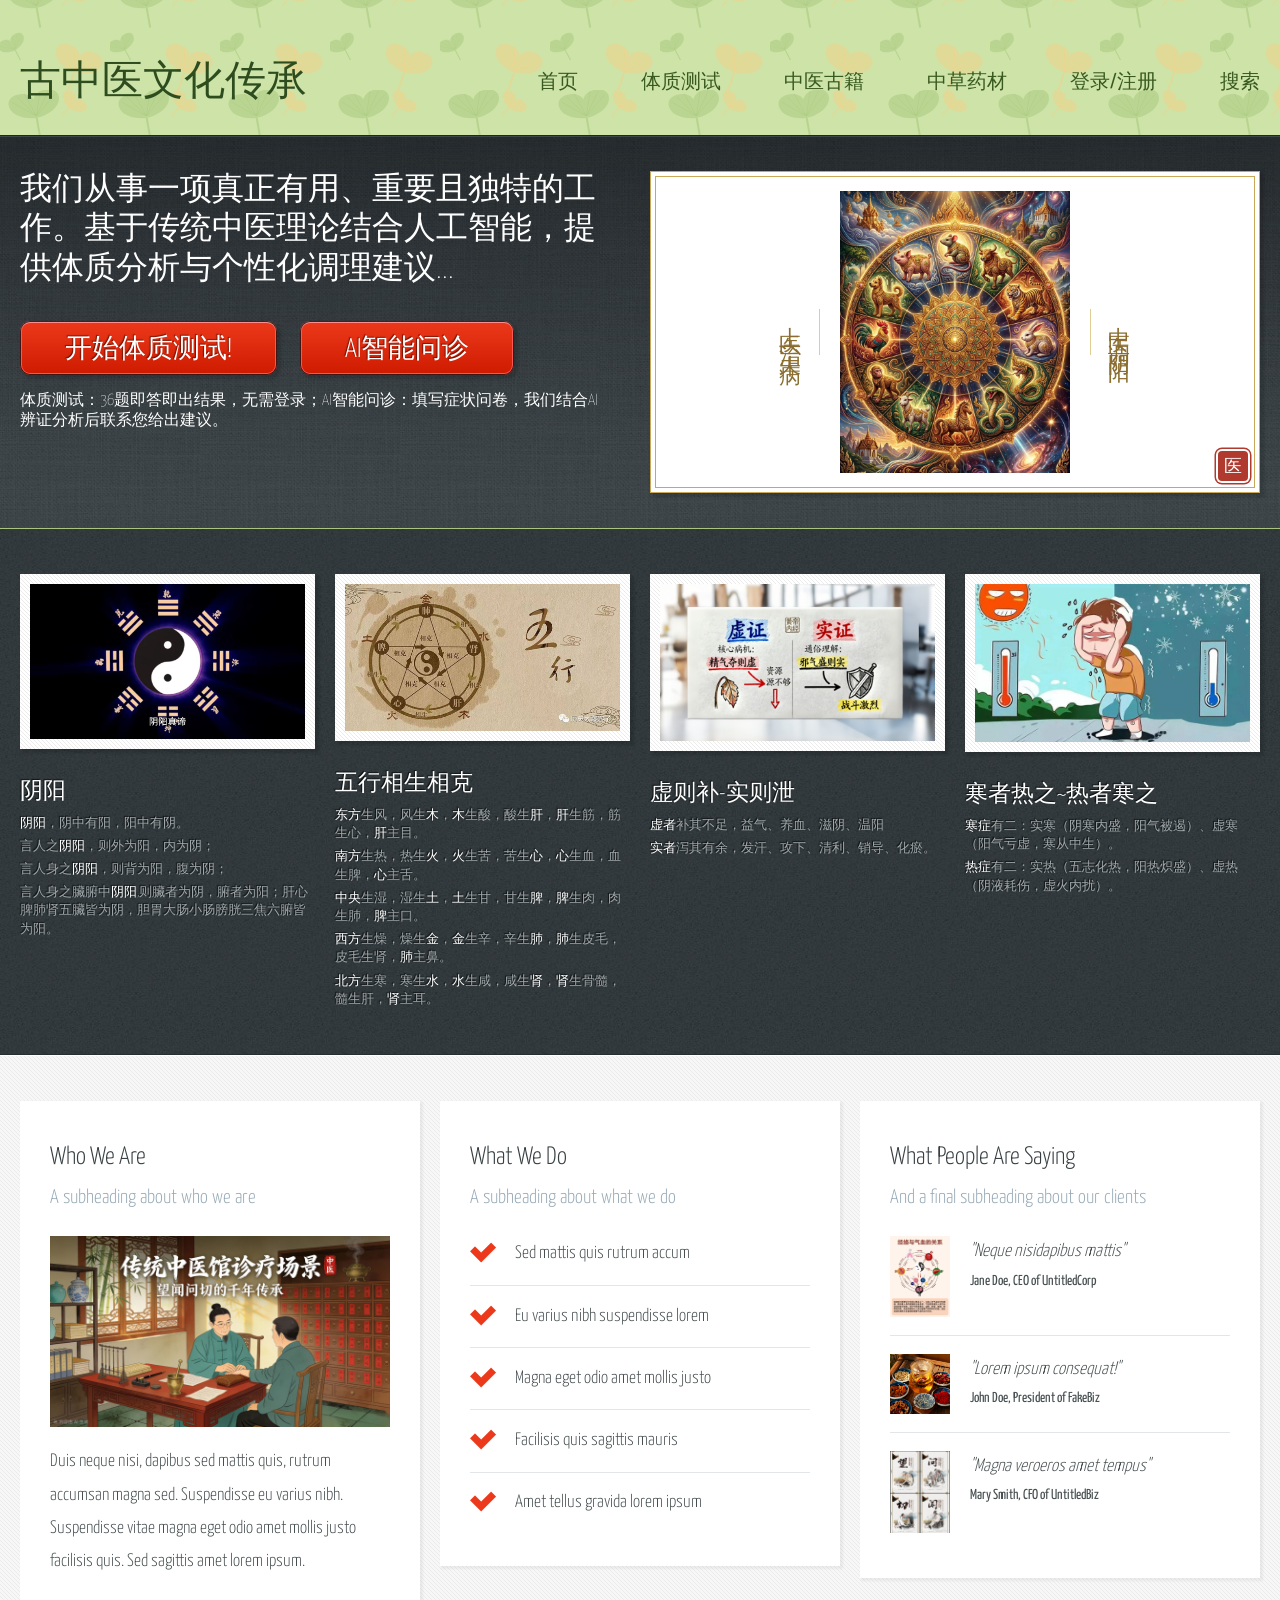
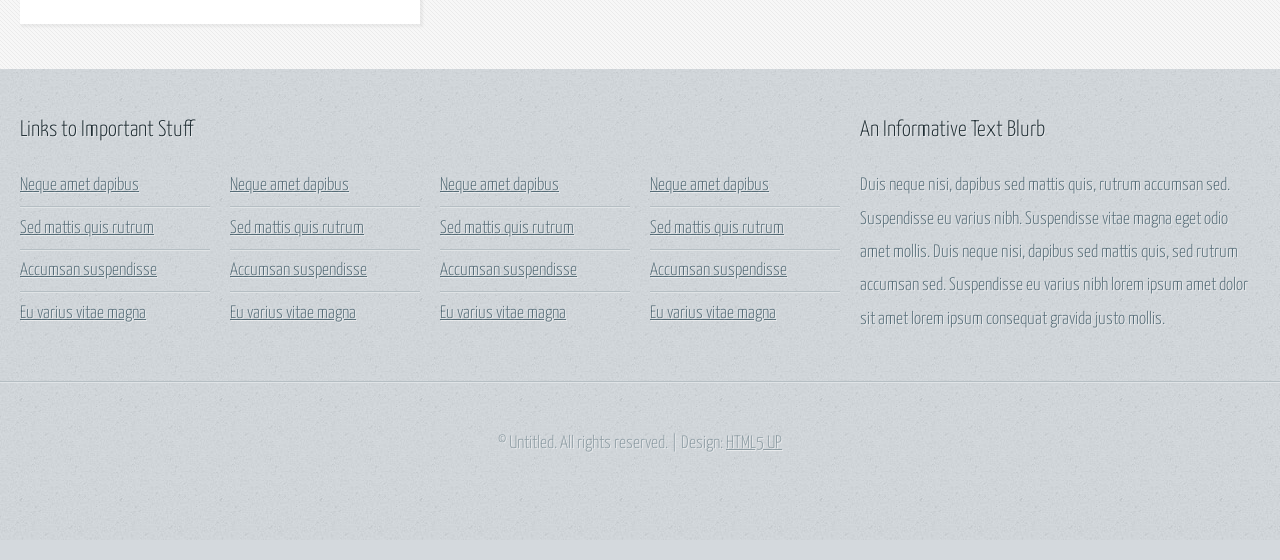
<file: index.html>
<!DOCTYPE HTML>
<!--
	Halcyonic by HTML5 UP
	html5up.net | @ajlkn
	Free for personal and commercial use under the CCA 3.0 license (html5up.net/license)
-->
<html>
	<head>
		<title>用AI解读古代中医</title>
		<meta charset="utf-8" />
		<meta name="viewport" content="width=device-width, initial-scale=1, user-scalable=no" />
		<link rel="stylesheet" href="assets/css/main.css?v=3" />
	<style>
.banner-frame{position:relative;display:flex;align-items:center;justify-content:center;gap:20px;background:#ffffff;padding:20px 16px;box-shadow:3px 3px 3px 1px rgba(0,0,0,0.15), inset 0 0 0 1px #c9a959, inset 0 0 0 5px #ffffff, inset 0 0 0 6px #c9a959;margin:0 0 1.5em 0;}
#banner .banner-frame{margin-bottom:0;}
.banner-frame img{width:230px;max-width:58%;height:auto;display:block;}
.bf-side{writing-mode:vertical-rl;-webkit-writing-mode:vertical-rl;font-family:"KaiTi","STKaiti","Kaiti SC","楷体",serif;font-size:22px;letter-spacing:0.42em;color:#8a6d2f;white-space:nowrap;}
.bf-left{border-right:1px solid #e0cd96;padding-right:12px;}
.bf-right{border-left:1px solid #e0cd96;padding-left:12px;}
.bf-seal{position:absolute;right:12px;bottom:12px;width:30px;height:30px;line-height:30px;text-align:center;background:#b03a2e;color:#ffffff;font-family:"KaiTi","STKaiti","楷体",serif;font-size:18px;border-radius:4px;box-shadow:0 0 0 2px #ffffff,0 0 0 3.5px #b03a2e;}
@media (max-width:560px){.bf-side{font-size:16px;letter-spacing:0.25em;}.banner-frame{gap:10px;padding:14px 10px;}.banner-frame img{width:170px;}}
</style>
</head>
	<body>
		<div id="page-wrapper">

			<!-- Header -->
				<section id="header">
					<div class="container">
						<div class="row">
							<div class="col-12">

								<!-- Logo -->
									<h1><a href="index.html" id="logo">古中医文化传承</a></h1>

								<!-- Nav -->
									<nav id="nav">
										<a href="index.html">首页</a>
										<a href="tizhi.html">体质测试</a>
										<a href="guji.html">中医古籍</a>
										<a href="yaocai.html">中草药材</a>
										<a href="account.html">登录/注册</a>
										<a href="search.html">搜索</a>
									</nav>

							</div>
						</div>
					</div>
					<div id="banner">
						<div class="container">
							<div class="row">
								<div class="col-6 col-12-medium">

									<!-- Banner Copy -->
										<p>我们从事一项真正有用、重要且独特的工作。基于传统中医理论结合人工智能，提供体质分析与个性化调理建议...</p>
										<a href="tizhi.html" class="button-large">开始体质测试!</a>
									<a href="https://docs.google.com/forms/d/e/1FAIpQLSd2BiUrU1f3hgsg5mBQ8t5VlSSggniOidL--pR0ziH0aRsrKA/viewform" class="button-large" target="_blank" rel="noopener" style="margin-left:0.75em;">AI智能问诊</a>
									<p style="margin-top:1em; font-size:0.9em;">体质测试：36题即答即出结果，无需登录；AI智能问诊：填写症状问卷，我们结合AI辨证分析后联系您给出建议。</p>

								</div>
								<div class="col-6 col-12-medium imp-medium">

									<!-- Banner Image -->
										<div class="banner-frame"><span class="bf-side bf-left">上医治未病</span><img src="images/banner-round.jpg" alt="十二生肖养生图" /><span class="bf-side bf-right">中医调阴阳</span><span class="bf-seal">医</span></div>

								</div>
							</div>
						</div>
					</div>
				</section>

			<!-- Features -->
				<section id="features">
					<div class="container">
						<div class="row">
							<div class="col-3 col-6-medium col-12-small">

								<!-- Feature #1 -->
									<section>
										<a href="#" class="bordered-feature-image"><img src="images/pic01.jpg" alt="" /></a>
										<h2>阴阳</h2>
										<p>
											<p><strong>阴阳</strong>，阴中有阳，阳中有阴。</p><p>言人之<strong>阴阳</strong>，则外为阳，内为阴；</p><p>言人身之<strong>阴阳</strong>，则背为阳，腹为阴；</p><p>言人身之臟腑中<strong>阴阳</strong>,则臟者为阴，腑者为阳；肝心脾肺肾五臟皆为阴，胆胃大肠小肠膀胱三焦六腑皆为阳。
											
										</p>
									</section>

							</div>
							<div class="col-3 col-6-medium col-12-small">

								<!-- Feature #2 -->
									<section>
										<a href="#" class="bordered-feature-image"><img src="images/pic02.jpg" alt="" /></a>
										<h2>五行相生相克</h2>
										<p>
											 <strong>东方</strong>生风，风生<strong>木</strong>，<strong>木</strong>生酸，酸生<strong>肝</strong>，<strong>肝</strong>生筋，筋生心，<strong>肝</strong>主目。</p>
                                                                                        <p><strong>南方</strong>生热，热生<strong>火</strong>，<strong>火</strong>生苦，苦生<strong>心</strong>，<strong>心</strong>生血，血生脾，<strong>心</strong>主舌。</p>
											<p><strong>中央</strong>生湿，湿生<strong>土</strong>，<strong>土</strong>生甘，甘生<strong>脾</strong>，<strong>脾</strong>生肉，肉生肺，<strong>脾</strong>主口。</p>
                                                                                        <p><strong>西方</strong>生燥，燥生<strong>金</strong>，<strong>金</strong>生辛，辛生<strong>肺</strong>，<strong>肺</strong>生皮毛，皮毛生肾，<strong>肺</strong>主鼻。</p>
                                                                                        <p><strong>北方</strong>生寒，寒生<strong>水</strong>，<strong>水</strong>生咸，咸生<strong>肾</strong>，<strong>肾</strong>生骨髓，髓生肝，<strong>肾</strong>主耳。
										</p>
									</section>

							</div>
							<div class="col-3 col-6-medium col-12-small">

								<!-- Feature #3 -->
									<section>
										<a href="#" class="bordered-feature-image">
                                          <img src="images/pic03.jpg" alt="" /></a>
										<h2>虚则补-实则泄</h2>
                                                                   
										<p><strong>虚者</strong>补其不足，益气、养血、滋阴、温阳</p>
                                        <p><strong>实者</strong>泻其有余，发汗、攻下、清利、销导、化瘀。
											
										</p>
                                                                               
									</section>

							</div>
							<div class="col-3 col-6-medium col-12-small">

								<!-- Feature #4 -->
									<section>
										<a href="#" class="bordered-feature-image"><img src="images/pic04.jpg" alt="" /></a>
										<h2>寒者热之~热者寒之</h2>
										<p><strong>寒症</strong>有二：实寒（阴寒内盛，阳气被遏）、虚寒（阳气亏虚，寒从中生）。</p><p><strong>热症</strong>有二：实热（五志化热，阳热炽盛）、虚热（阴液耗伤，虚火内扰）。										</p>
									</section>

							</div>
						</div>
					</div>
				</section>

			<!-- Content -->
				<section id="content">
					<div class="container">
						<div class="row aln-center">
							<div class="col-4 col-12-medium">

								<!-- Box #1 -->
									<section>
										<header>
											<h2>Who We Are</h2>
											<h3>A subheading about who we are</h3>
										</header>
										<a href="#" class="feature-image"><img src="images/pic05.jpg" alt="" /></a>
										<p>
											Duis neque nisi, dapibus sed mattis quis, rutrum accumsan magna sed.
											Suspendisse eu varius nibh. Suspendisse vitae magna eget odio amet mollis
											justo facilisis quis. Sed sagittis amet lorem ipsum.
										</p>
									</section>

							</div>
							<div class="col-4 col-6-medium col-12-small">

								<!-- Box #2 -->
									<section>
										<header>
											<h2>What We Do</h2>
											<h3>A subheading about what we do</h3>
										</header>
										<ul class="check-list">
											<li>Sed mattis quis rutrum accum</li>
											<li>Eu varius nibh suspendisse lorem</li>
											<li>Magna eget odio amet mollis justo</li>
											<li>Facilisis quis sagittis mauris</li>
											<li>Amet tellus gravida lorem ipsum</li>
										</ul>
									</section>

							</div>
							<div class="col-4 col-6-medium col-12-small">

								<!-- Box #3 -->
									<section>
										<header>
											<h2>What People Are Saying</h2>
											<h3>And a final subheading about our clients</h3>
										</header>
										<ul class="quote-list">
											<li>
												<img src="images/pic06.jpg" alt="" />
												<p>"Neque nisidapibus mattis"</p>
												<span>Jane Doe, CEO of UntitledCorp</span>
											</li>
											<li>
												<img src="images/pic07.jpg" alt="" />
												<p>"Lorem ipsum consequat!"</p>
												<span>John Doe, President of FakeBiz</span>
											</li>
											<li>
												<img src="images/pic08.jpg" alt="" />
												<p>"Magna veroeros amet tempus"</p>
												<span>Mary Smith, CFO of UntitledBiz</span>
											</li>
										</ul>
									</section>

							</div>
						</div>
					</div>
				</section>

			<!-- Footer -->
				<section id="footer">
					<div class="container">
						<div class="row">
							<div class="col-8 col-12-medium">

								<!-- Links -->
									<section>
										<h2>Links to Important Stuff</h2>
										<div>
											<div class="row">
												<div class="col-3 col-12-small">
													<ul class="link-list last-child">
														<li><a href="#">Neque amet dapibus</a></li>
														<li><a href="#">Sed mattis quis rutrum</a></li>
														<li><a href="#">Accumsan suspendisse</a></li>
														<li><a href="#">Eu varius vitae magna</a></li>
													</ul>
												</div>
												<div class="col-3 col-12-small">
													<ul class="link-list last-child">
														<li><a href="#">Neque amet dapibus</a></li>
														<li><a href="#">Sed mattis quis rutrum</a></li>
														<li><a href="#">Accumsan suspendisse</a></li>
														<li><a href="#">Eu varius vitae magna</a></li>
													</ul>
												</div>
												<div class="col-3 col-12-small">
													<ul class="link-list last-child">
														<li><a href="#">Neque amet dapibus</a></li>
														<li><a href="#">Sed mattis quis rutrum</a></li>
														<li><a href="#">Accumsan suspendisse</a></li>
														<li><a href="#">Eu varius vitae magna</a></li>
													</ul>
												</div>
												<div class="col-3 col-12-small">
													<ul class="link-list last-child">
														<li><a href="#">Neque amet dapibus</a></li>
														<li><a href="#">Sed mattis quis rutrum</a></li>
														<li><a href="#">Accumsan suspendisse</a></li>
														<li><a href="#">Eu varius vitae magna</a></li>
													</ul>
												</div>
											</div>
										</div>
									</section>

							</div>
							<div class="col-4 col-12-medium imp-medium">

								<!-- Blurb -->
									<section>
										<h2>An Informative Text Blurb</h2>
										<p>
											Duis neque nisi, dapibus sed mattis quis, rutrum accumsan sed. Suspendisse eu
											varius nibh. Suspendisse vitae magna eget odio amet mollis. Duis neque nisi,
											dapibus sed mattis quis, sed rutrum accumsan sed. Suspendisse eu varius nibh
											lorem ipsum amet dolor sit amet lorem ipsum consequat gravida justo mollis.
										</p>
									</section>

							</div>
						</div>
					</div>
				</section>

			<!-- Copyright -->
				<div id="copyright">
					&copy; Untitled. All rights reserved. | Design: <a href="http://html5up.net">HTML5 UP</a>
				</div>

		</div>

		<!-- Scripts -->
			<script src="assets/js/jquery.min.js"></script>
			<script src="assets/js/browser.min.js"></script>
			<script src="assets/js/breakpoints.min.js"></script>
			<script src="assets/js/util.js"></script>
			<script src="assets/js/main.js"></script>

	</body>
</html>
</file>
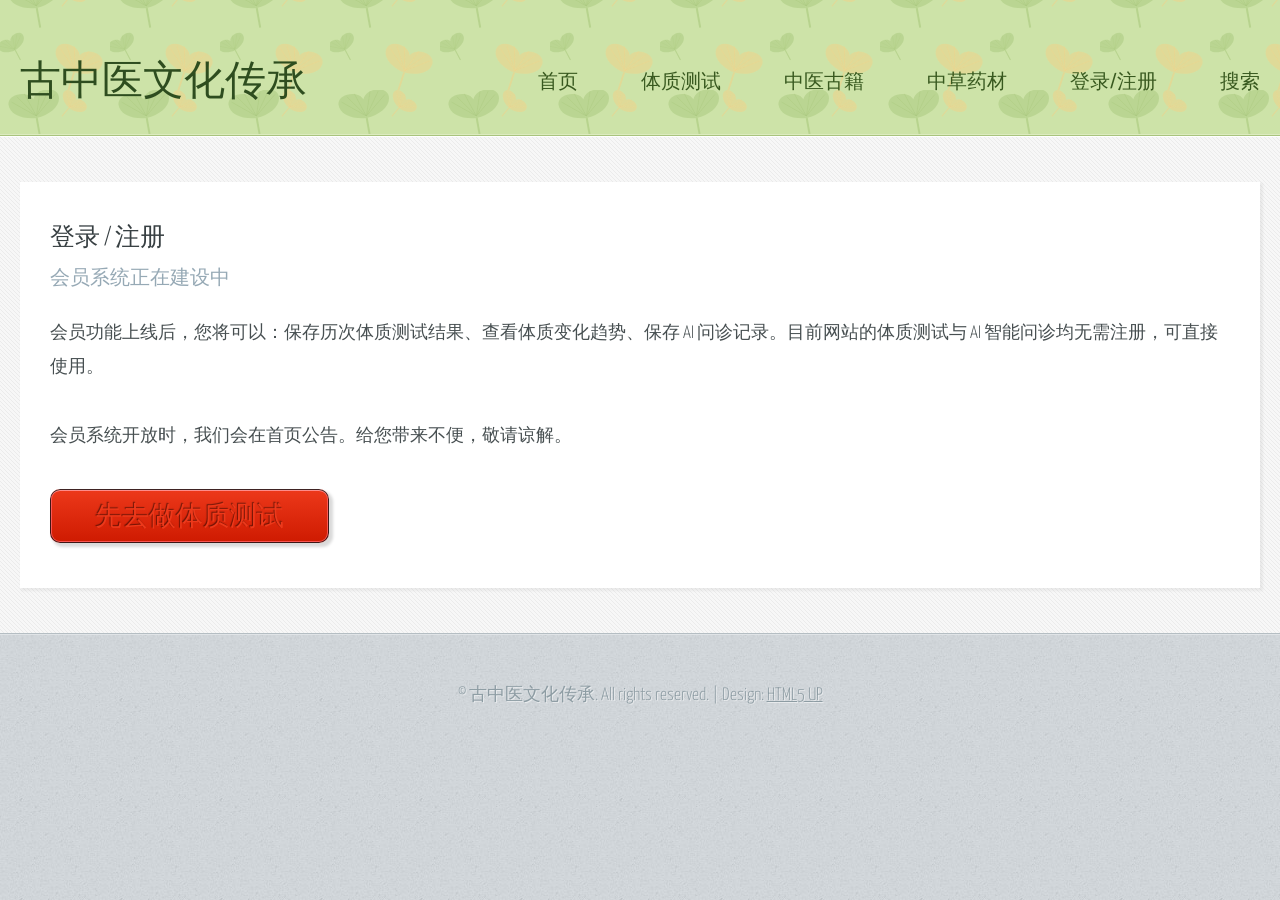
<file: account.html>
<!DOCTYPE HTML>
<!--
	Halcyonic by HTML5 UP
	html5up.net | @ajlkn
	Free for personal and commercial use under the CCA 3.0 license (html5up.net/license)
-->
<html>
	<head>
		<title>登录/注册 | 用AI解读古代中医</title>
		<meta charset="utf-8" />
		<meta name="viewport" content="width=device-width, initial-scale=1, user-scalable=no" />
		<link rel="stylesheet" href="assets/css/main.css?v=3" />
		<style>

			.classic { border: 1px solid #ddd; border-radius: 8px; padding: 1.2em 1.4em; margin: 0 0 1.2em 0; background: #fff; }
			.classic blockquote { margin: .6em 0; padding: .8em 1em; background: #faf6ec; border-left: 4px solid #8a4b2a; line-height: 2; font-family: "KaiTi","STKaiti","楷体",serif; font-size: 1.08em; }
			.herb-grid { display: grid; grid-template-columns: repeat(auto-fill, minmax(240px, 1fr)); gap: 1em; }
			.herb { border: 1px solid #ddd; border-radius: 8px; padding: 1em 1.2em; background: #fff; }
			.herb h3 { margin-top: 0; color: #8a4b2a; }
			.herb dl { margin: 0; }
			.herb dt { font-weight: bold; margin-top: .4em; }
			.herb dd { margin: 0; }
			.note { font-size: .9em; color: #666; }
			.soon { color: #999; }

		</style>
	</head>
	<body>
		<div id="page-wrapper">

			<!-- Header -->
				<section id="header">
					<div class="container">
						<div class="row">
							<div class="col-12">
								<h1><a href="index.html" id="logo">古中医文化传承</a></h1>
								<nav id="nav">
									<a href="index.html">首页</a>
									<a href="tizhi.html">体质测试</a>
									<a href="guji.html">中医古籍</a>
									<a href="yaocai.html">中草药材</a>
									<a href="account.html">登录/注册</a>
									<a href="search.html">搜索</a>
								</nav>
							</div>
						</div>
					</div>
				</section>

			<!-- Content -->
				<section id="content">
					<div class="container">
						<div class="row">
							<div class="col-12">
								<section>

									<header>
										<h2>登录 / 注册</h2>
										<h3>会员系统正在建设中</h3>
									</header>
									<p>会员功能上线后，您将可以：保存历次体质测试结果、查看体质变化趋势、保存 AI 问诊记录。目前网站的<strong>体质测试与 AI 智能问诊均无需注册</strong>，可直接使用。</p>
									<p>会员系统开放时，我们会在首页公告。给您带来不便，敬请谅解。</p>
									<p><a href="tizhi.html" class="button-large">先去做体质测试</a></p>

								</section>
							</div>
						</div>
					</div>
				</section>

			<!-- Copyright -->
				<div id="copyright">
					&copy; 古中医文化传承. All rights reserved. | Design: <a href="http://html5up.net">HTML5 UP</a>
				</div>

		</div>

		<!-- Scripts -->
			<script src="assets/js/jquery.min.js"></script>
			<script src="assets/js/browser.min.js"></script>
			<script src="assets/js/breakpoints.min.js"></script>
			<script src="assets/js/util.js"></script>
			<script src="assets/js/main.js"></script>

	</body>
</html>
</file>
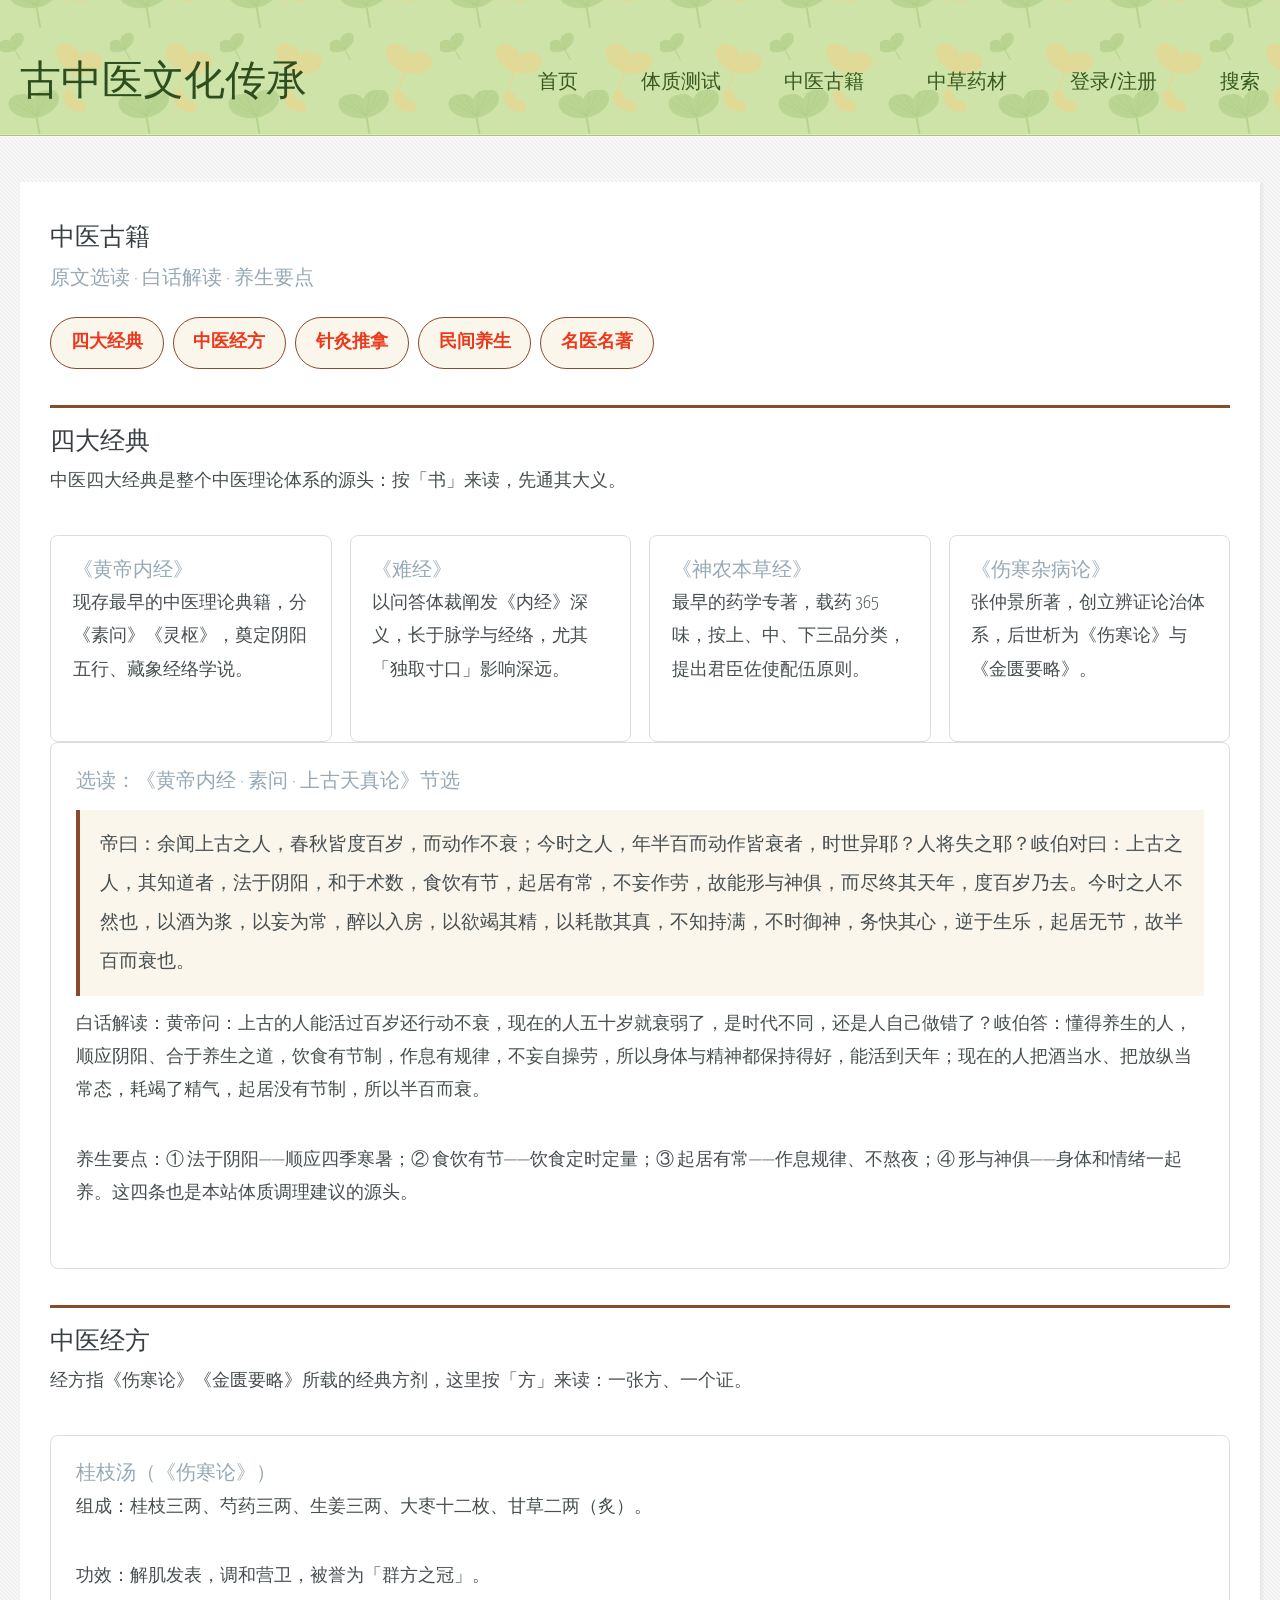
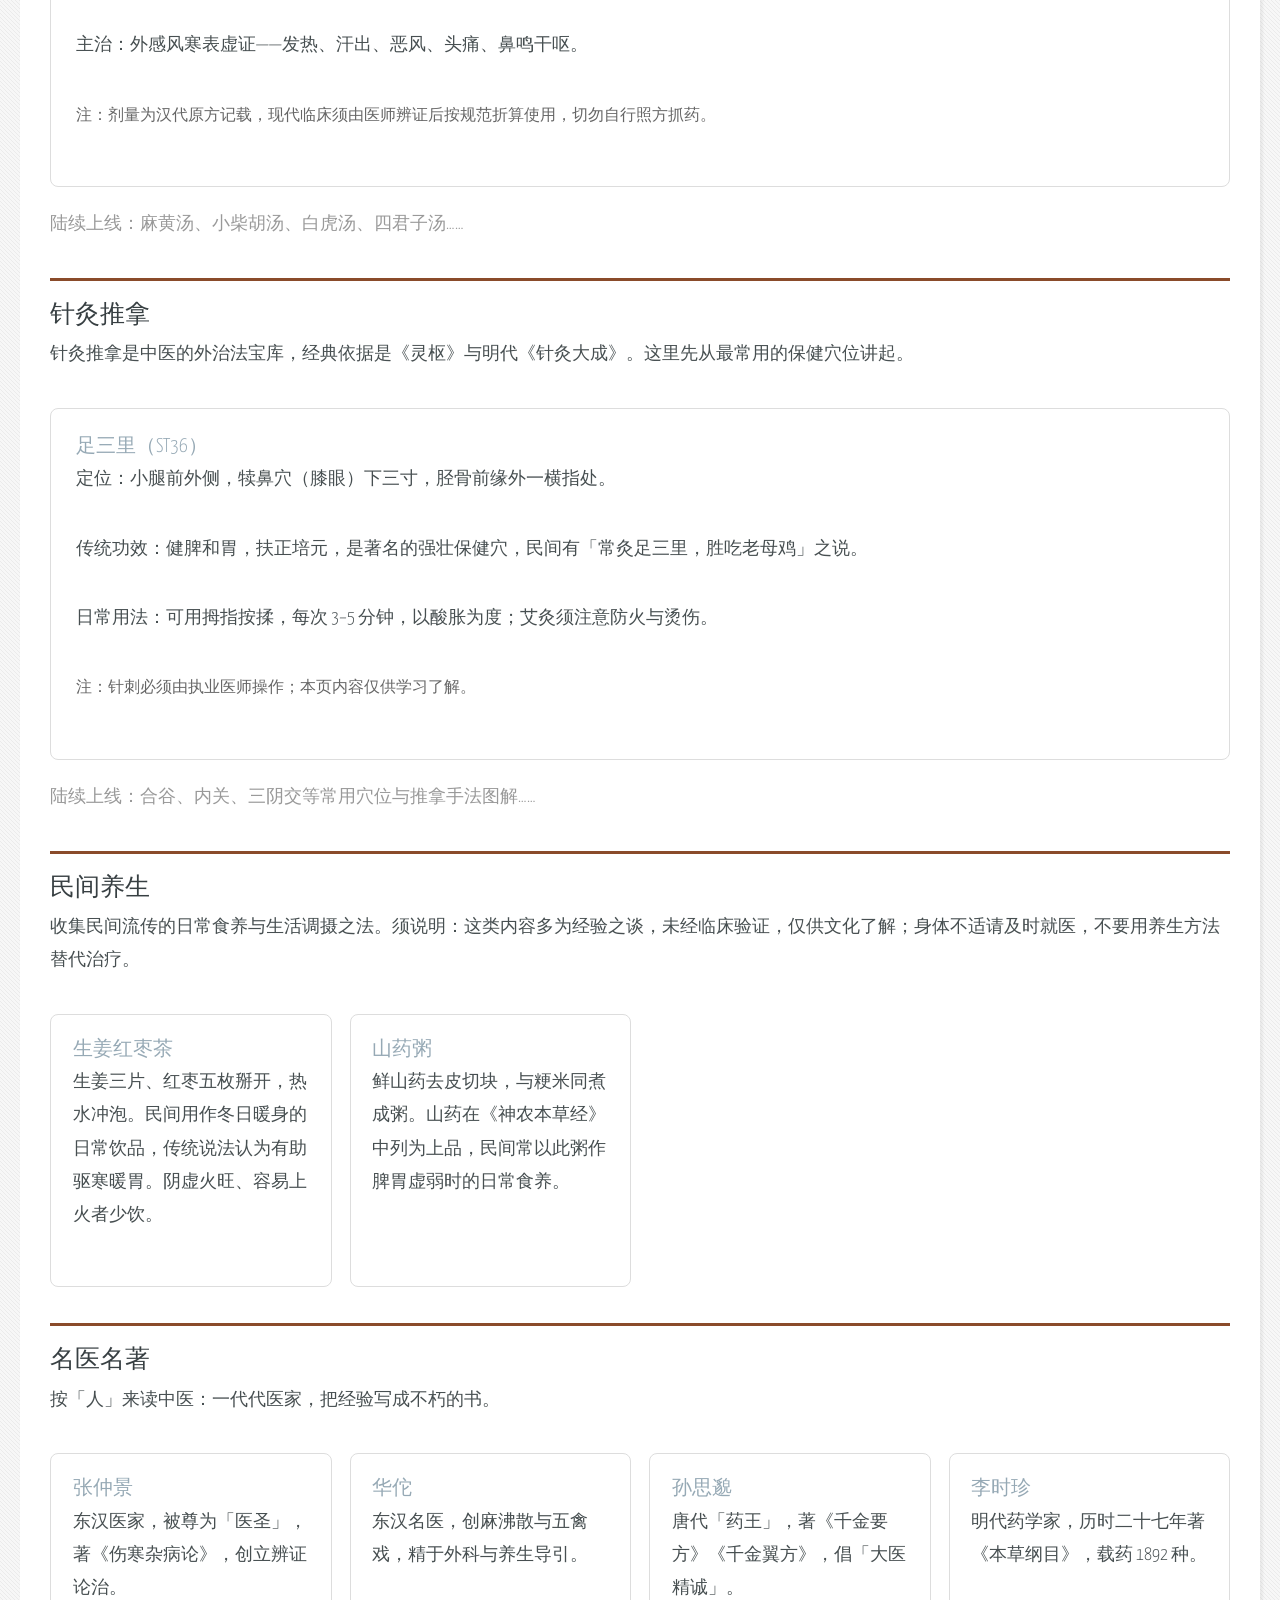
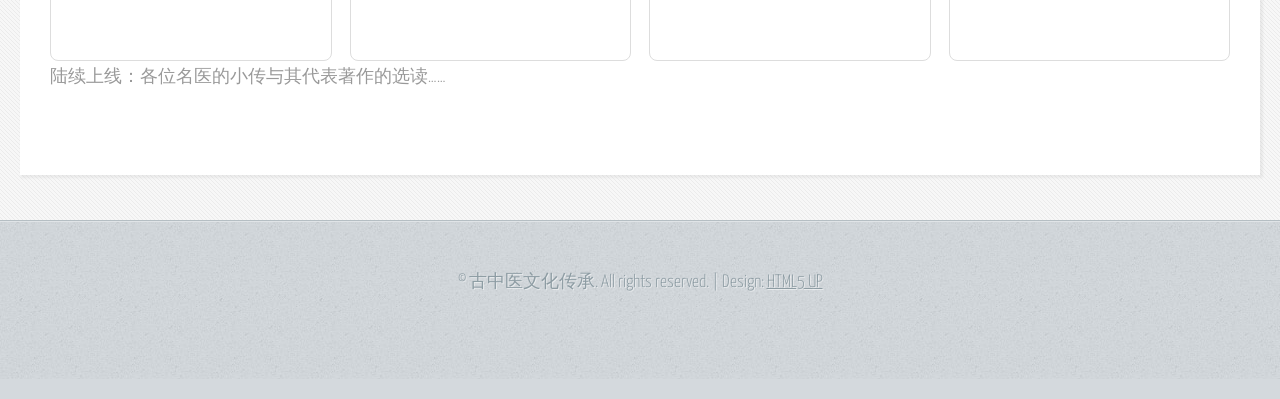
<file: guji.html>
<!DOCTYPE HTML>
<!--
	Halcyonic by HTML5 UP
	html5up.net | @ajlkn
	Free for personal and commercial use under the CCA 3.0 license (html5up.net/license)
-->
<html>
	<head>
		<title>中医古籍 | 用AI解读古代中医</title>
		<meta charset="utf-8" />
		<meta name="viewport" content="width=device-width, initial-scale=1, user-scalable=no" />
		<link rel="stylesheet" href="assets/css/main.css?v=3" />
		<style>
			.classic { border: 1px solid #ddd; border-radius: 8px; padding: 1.2em 1.4em; margin: 0 0 1.2em 0; background: #fff; }
			.classic blockquote { margin: .6em 0; padding: .8em 1em; background: #faf6ec; border-left: 4px solid #8a4b2a; line-height: 2; font-family: "KaiTi","STKaiti","楷体",serif; font-size: 1.08em; }
			.subnav { display: flex; flex-wrap: wrap; gap: .5em; margin: 0 0 1.6em 0; }
			.subnav a { padding: .45em 1.1em; border: 1px solid #8a4b2a; border-radius: 999px; color: #8a4b2a; text-decoration: none; background: #faf6ec; font-weight: bold; }
			.cat { border-top: 3px solid #8a4b2a; padding-top: 1em; margin-top: 2em; }
			.cat h2 { color: #8a4b2a; }
			.grid { display: grid; grid-template-columns: repeat(auto-fill, minmax(240px, 1fr)); gap: 1em; }
			.card { border: 1px solid #ddd; border-radius: 8px; padding: 1em 1.2em; background: #fff; }
			.card h3 { margin-top: 0; color: #8a4b2a; }
			.note { font-size: .9em; color: #666; }
			.soon { color: #999; }
		</style>
	</head>
	<body>
		<div id="page-wrapper">

			<!-- Header -->
				<section id="header">
					<div class="container">
						<div class="row">
							<div class="col-12">
								<h1><a href="index.html" id="logo">古中医文化传承</a></h1>
								<nav id="nav">
									<a href="index.html">首页</a>
									<a href="tizhi.html">体质测试</a>
									<a href="guji.html">中医古籍</a>
									<a href="yaocai.html">中草药材</a>
									<a href="account.html">登录/注册</a>
									<a href="search.html">搜索</a>
								</nav>
							</div>
						</div>
					</div>
				</section>

			<!-- Content -->
				<section id="content">
					<div class="container">
						<div class="row">
							<div class="col-12">
								<section>
									<header>
										<h2>中医古籍</h2>
										<h3>原文选读 · 白话解读 · 养生要点</h3>
									</header>
									<nav class="subnav">
										<a href="#sijing">四大经典</a>
										<a href="#jingfang">中医经方</a>
										<a href="#zhenjiu">针灸推拿</a>
										<a href="#minjian">民间养生</a>
										<a href="#mingyi">名医名著</a>
									</nav>

									<div class="cat" id="sijing">
										<h2>四大经典</h2>
										<p>中医四大经典是整个中医理论体系的源头：按「书」来读，先通其大义。</p>
										<div class="grid">
											<div class="card"><h3>《黄帝内经》</h3><p>现存最早的中医理论典籍，分《素问》《灵枢》，奠定阴阳五行、藏象经络学说。</p></div>
											<div class="card"><h3>《难经》</h3><p>以问答体裁阐发《内经》深义，长于脉学与经络，尤其「独取寸口」影响深远。</p></div>
											<div class="card"><h3>《神农本草经》</h3><p>最早的药学专著，载药 365 味，按上、中、下三品分类，提出君臣佐使配伍原则。</p></div>
											<div class="card"><h3>《伤寒杂病论》</h3><p>张仲景所著，创立辨证论治体系，后世析为《伤寒论》与《金匮要略》。</p></div>
										</div>
										<div class="classic">
											<h3>选读：《黄帝内经 · 素问 · 上古天真论》节选</h3>
											<blockquote>帝曰：余闻上古之人，春秋皆度百岁，而动作不衰；今时之人，年半百而动作皆衰者，时世异耶？人将失之耶？岐伯对曰：上古之人，其知道者，法于阴阳，和于术数，食饮有节，起居有常，不妄作劳，故能形与神俱，而尽终其天年，度百岁乃去。今时之人不然也，以酒为浆，以妄为常，醉以入房，以欲竭其精，以耗散其真，不知持满，不时御神，务快其心，逆于生乐，起居无节，故半百而衰也。</blockquote>
											<p><strong>白话解读：</strong>黄帝问：上古的人能活过百岁还行动不衰，现在的人五十岁就衰弱了，是时代不同，还是人自己做错了？岐伯答：懂得养生的人，顺应阴阳、合于养生之道，饮食有节制，作息有规律，不妄自操劳，所以身体与精神都保持得好，能活到天年；现在的人把酒当水、把放纵当常态，耗竭了精气，起居没有节制，所以半百而衰。</p>
											<p><strong>养生要点：</strong>① 法于阴阳——顺应四季寒暑；② 食饮有节——饮食定时定量；③ 起居有常——作息规律、不熬夜；④ 形与神俱——身体和情绪一起养。这四条也是本站体质调理建议的源头。</p>
										</div>
									</div>

									<div class="cat" id="jingfang">
										<h2>中医经方</h2>
										<p>经方指《伤寒论》《金匮要略》所载的经典方剂，这里按「方」来读：一张方、一个证。</p>
										<div class="classic" id="fang-guizhi">
											<h3>桂枝汤（《伤寒论》）</h3>
											<p><strong>组成：</strong>桂枝三两、芍药三两、生姜三两、大枣十二枚、甘草二两（炙）。</p>
											<p><strong>功效：</strong>解肌发表，调和营卫，被誉为「群方之冠」。</p>
											<p><strong>主治：</strong>外感风寒表虚证——发热、汗出、恶风、头痛、鼻鸣干呕。</p>
											<p class="note">注：剂量为汉代原方记载，现代临床须由医师辨证后按规范折算使用，切勿自行照方抓药。</p>
										</div>
										<p class="soon">陆续上线：麻黄汤、小柴胡汤、白虎汤、四君子汤……</p>
									</div>

									<div class="cat" id="zhenjiu">
										<h2>针灸推拿</h2>
										<p>针灸推拿是中医的外治法宝库，经典依据是《灵枢》与明代《针灸大成》。这里先从最常用的保健穴位讲起。</p>
										<div class="classic" id="xue-zusanli">
											<h3>足三里（ST36）</h3>
											<p><strong>定位：</strong>小腿前外侧，犊鼻穴（膝眼）下三寸，胫骨前缘外一横指处。</p>
											<p><strong>传统功效：</strong>健脾和胃，扶正培元，是著名的强壮保健穴，民间有「常灸足三里，胜吃老母鸡」之说。</p>
											<p><strong>日常用法：</strong>可用拇指按揉，每次 3–5 分钟，以酸胀为度；艾灸须注意防火与烫伤。</p>
											<p class="note">注：针刺必须由执业医师操作；本页内容仅供学习了解。</p>
										</div>
										<p class="soon">陆续上线：合谷、内关、三阴交等常用穴位与推拿手法图解……</p>
									</div>

									<div class="cat" id="minjian">
										<h2>民间养生</h2>
										<p>收集民间流传的日常食养与生活调摄之法。须说明：这类内容多为经验之谈，<strong>未经临床验证，仅供文化了解</strong>；身体不适请及时就医，不要用养生方法替代治疗。</p>
										<div class="grid">
											<div class="card"><h3>生姜红枣茶</h3><p>生姜三片、红枣五枚掰开，热水冲泡。民间用作冬日暖身的日常饮品，传统说法认为有助驱寒暖胃。阴虚火旺、容易上火者少饮。</p></div>
											<div class="card"><h3>山药粥</h3><p>鲜山药去皮切块，与粳米同煮成粥。山药在《神农本草经》中列为上品，民间常以此粥作脾胃虚弱时的日常食养。</p></div>
										</div>
									</div>

									<div class="cat" id="mingyi">
										<h2>名医名著</h2>
										<p>按「人」来读中医：一代代医家，把经验写成不朽的书。</p>
										<div class="grid">
											<div class="card"><h3>张仲景</h3><p>东汉医家，被尊为「医圣」，著《伤寒杂病论》，创立辨证论治。</p></div>
											<div class="card"><h3>华佗</h3><p>东汉名医，创麻沸散与五禽戏，精于外科与养生导引。</p></div>
											<div class="card"><h3>孙思邈</h3><p>唐代「药王」，著《千金要方》《千金翼方》，倡「大医精诚」。</p></div>
											<div class="card"><h3>李时珍</h3><p>明代药学家，历时二十七年著《本草纲目》，载药 1892 种。</p></div>
										</div>
										<p class="soon">陆续上线：各位名医的小传与其代表著作的选读……</p>
									</div>
								</section>
							</div>
						</div>
					</div>
				</section>

			<!-- Copyright -->
				<div id="copyright">
					&copy; 古中医文化传承. All rights reserved. | Design: <a href="http://html5up.net">HTML5 UP</a>
				</div>

		</div>

		<!-- Scripts -->
			<script src="assets/js/jquery.min.js"></script>
			<script src="assets/js/browser.min.js"></script>
			<script src="assets/js/breakpoints.min.js"></script>
			<script src="assets/js/util.js"></script>
			<script src="assets/js/main.js"></script>

	</body>
</html>
</file>
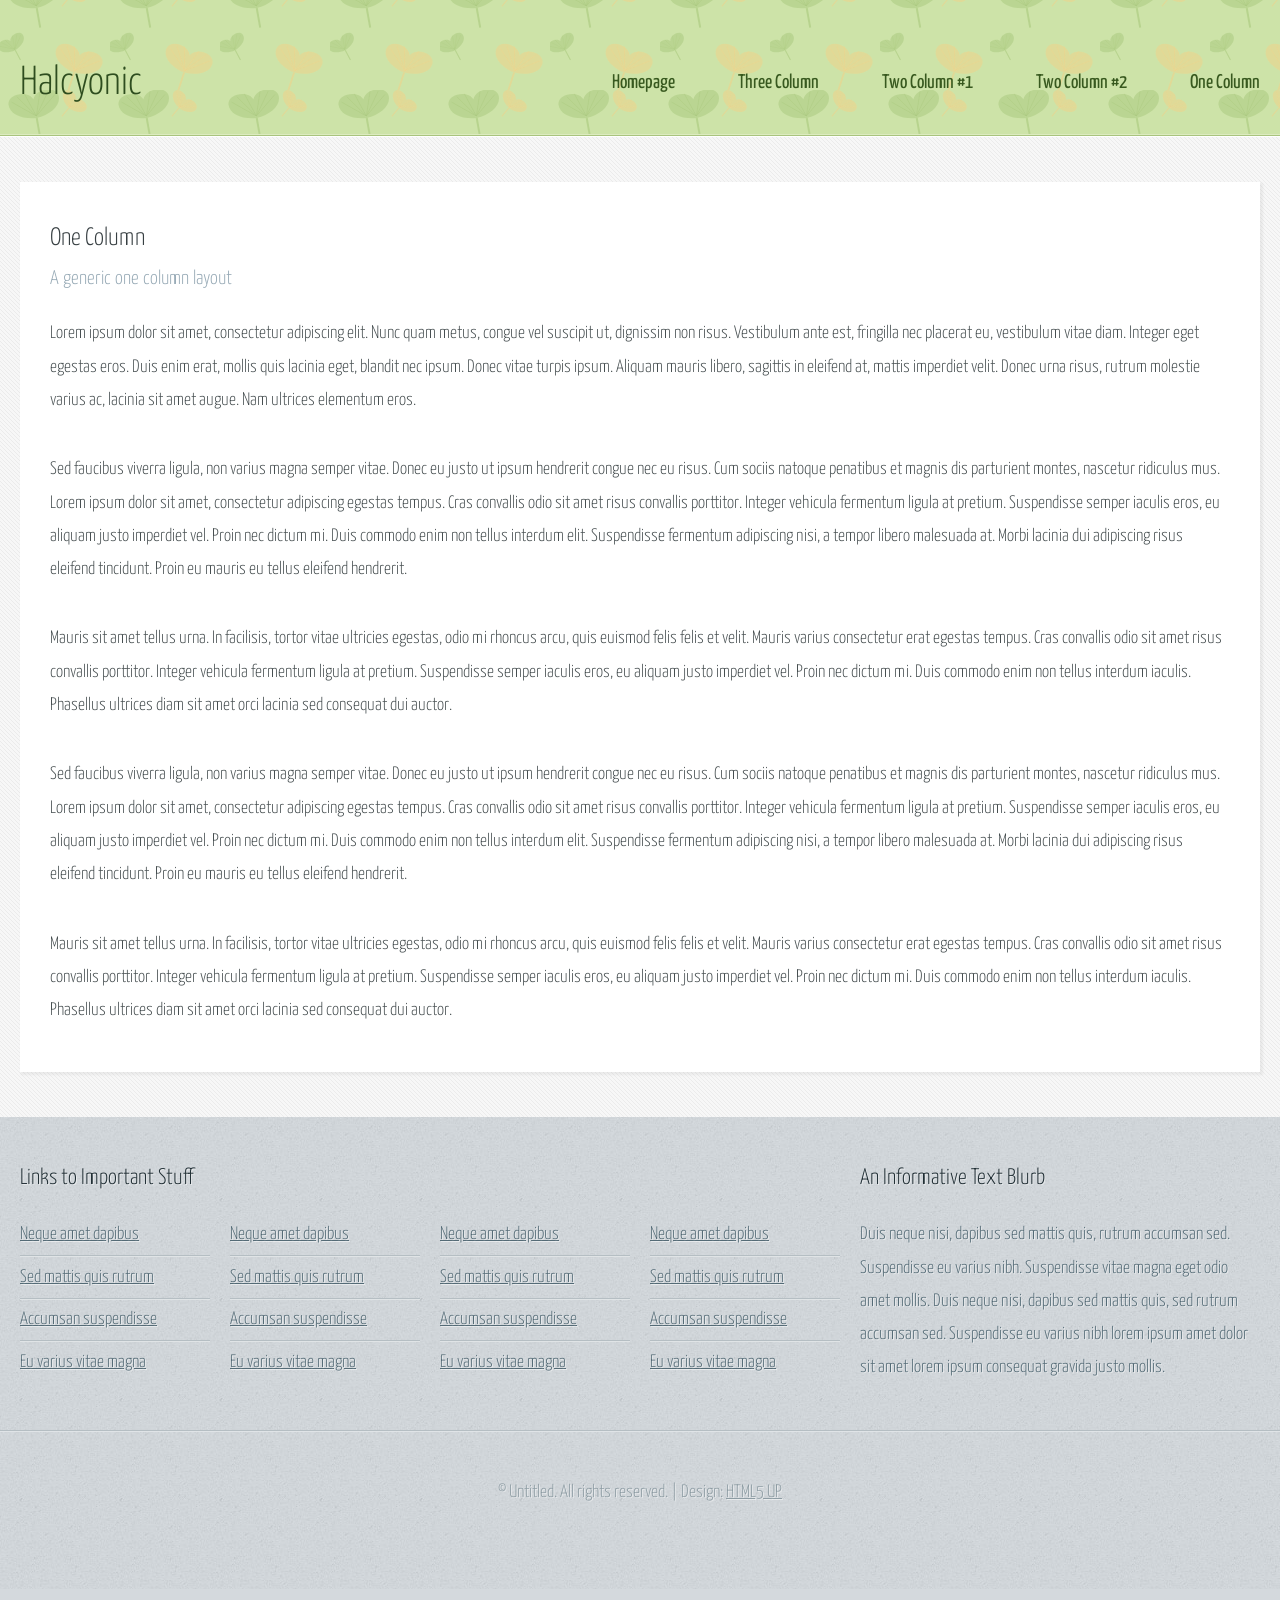
<file: onecolumn.html>
<!DOCTYPE HTML>
<!--
	Halcyonic by HTML5 UP
	html5up.net | @ajlkn
	Free for personal and commercial use under the CCA 3.0 license (html5up.net/license)
-->
<html>
	<head>
		<title>One Column - Halcyonic by HTML5 UP</title>
		<meta charset="utf-8" />
		<meta name="viewport" content="width=device-width, initial-scale=1, user-scalable=no" />
		<link rel="stylesheet" href="assets/css/main.css?v=3" />
	</head>
	<body class="subpage">
		<div id="page-wrapper">

			<!-- Header -->
				<section id="header">
					<div class="container">
						<div class="row">
							<div class="col-12">

								<!-- Logo -->
									<h1><a href="index.html" id="logo">Halcyonic</a></h1>

								<!-- Nav -->
									<nav id="nav">
										<a href="index.html">Homepage</a>
										<a href="threecolumn.html">Three Column</a>
										<a href="twocolumn1.html">Two Column #1</a>
										<a href="twocolumn2.html">Two Column #2</a>
										<a href="onecolumn.html">One Column</a>
									</nav>

							</div>
						</div>
					</div>
				</section>

			<!-- Content -->
				<section id="content">
					<div class="container">
						<div class="row">
							<div class="col-12">

								<!-- Main Content -->
									<section>
										<header>
											<h2>One Column</h2>
											<h3>A generic one column layout</h3>
										</header>
										<p>
											Lorem ipsum dolor sit amet, consectetur adipiscing elit. Nunc quam metus, congue
											vel suscipit ut, dignissim non risus. Vestibulum ante est, fringilla nec placerat
											eu, vestibulum vitae diam. Integer eget egestas eros. Duis enim erat, mollis quis
											lacinia eget, blandit nec ipsum. Donec vitae turpis ipsum. Aliquam mauris libero,
											sagittis in eleifend at, mattis imperdiet velit. Donec urna risus, rutrum molestie
											varius ac, lacinia sit amet augue. Nam ultrices elementum eros.
										</p>
										<p>
											Sed faucibus viverra ligula, non varius magna semper vitae. Donec eu justo ut ipsum
											hendrerit congue nec eu risus. Cum sociis natoque penatibus et magnis dis parturient
											montes, nascetur ridiculus mus. Lorem ipsum dolor sit amet, consectetur adipiscing
											egestas tempus. Cras convallis odio sit amet risus convallis porttitor. Integer
											vehicula fermentum ligula at pretium. Suspendisse semper iaculis eros, eu aliquam
											justo imperdiet vel. Proin nec dictum mi. Duis commodo enim non tellus interdum
											elit. Suspendisse fermentum adipiscing nisi, a tempor libero malesuada at. Morbi
											lacinia dui adipiscing risus eleifend tincidunt. Proin eu mauris eu tellus eleifend
											hendrerit.
										</p>
										<p>
											Mauris sit amet tellus urna. In facilisis, tortor vitae ultricies egestas, odio
											mi rhoncus arcu, quis euismod felis felis et velit. Mauris varius consectetur erat
											egestas tempus. Cras convallis odio sit amet risus convallis porttitor. Integer
											vehicula fermentum ligula at pretium. Suspendisse semper iaculis eros, eu aliquam
											justo imperdiet vel. Proin nec dictum mi. Duis commodo enim non tellus interdum
											iaculis. Phasellus ultrices diam sit amet orci lacinia sed consequat dui auctor.
										</p>
										<p>
											Sed faucibus viverra ligula, non varius magna semper vitae. Donec eu justo ut ipsum
											hendrerit congue nec eu risus. Cum sociis natoque penatibus et magnis dis parturient
											montes, nascetur ridiculus mus. Lorem ipsum dolor sit amet, consectetur adipiscing
											egestas tempus. Cras convallis odio sit amet risus convallis porttitor. Integer
											vehicula fermentum ligula at pretium. Suspendisse semper iaculis eros, eu aliquam
											justo imperdiet vel. Proin nec dictum mi. Duis commodo enim non tellus interdum
											elit. Suspendisse fermentum adipiscing nisi, a tempor libero malesuada at. Morbi
											lacinia dui adipiscing risus eleifend tincidunt. Proin eu mauris eu tellus eleifend
											hendrerit.
										</p>
										<p>
											Mauris sit amet tellus urna. In facilisis, tortor vitae ultricies egestas, odio
											mi rhoncus arcu, quis euismod felis felis et velit. Mauris varius consectetur erat
											egestas tempus. Cras convallis odio sit amet risus convallis porttitor. Integer
											vehicula fermentum ligula at pretium. Suspendisse semper iaculis eros, eu aliquam
											justo imperdiet vel. Proin nec dictum mi. Duis commodo enim non tellus interdum
											iaculis. Phasellus ultrices diam sit amet orci lacinia sed consequat dui auctor.
										</p>
									</section>

							</div>
						</div>
					</div>
				</section>

			<!-- Footer -->
				<section id="footer">
					<div class="container">
						<div class="row">
							<div class="col-8 col-12-medium">

								<!-- Links -->
									<section>
										<h2>Links to Important Stuff</h2>
										<div>
											<div class="row">
												<div class="col-3 col-12-small">
													<ul class="link-list last-child">
														<li><a href="#">Neque amet dapibus</a></li>
														<li><a href="#">Sed mattis quis rutrum</a></li>
														<li><a href="#">Accumsan suspendisse</a></li>
														<li><a href="#">Eu varius vitae magna</a></li>
													</ul>
												</div>
												<div class="col-3 col-12-small">
													<ul class="link-list last-child">
														<li><a href="#">Neque amet dapibus</a></li>
														<li><a href="#">Sed mattis quis rutrum</a></li>
														<li><a href="#">Accumsan suspendisse</a></li>
														<li><a href="#">Eu varius vitae magna</a></li>
													</ul>
												</div>
												<div class="col-3 col-12-small">
													<ul class="link-list last-child">
														<li><a href="#">Neque amet dapibus</a></li>
														<li><a href="#">Sed mattis quis rutrum</a></li>
														<li><a href="#">Accumsan suspendisse</a></li>
														<li><a href="#">Eu varius vitae magna</a></li>
													</ul>
												</div>
												<div class="col-3 col-12-small">
													<ul class="link-list last-child">
														<li><a href="#">Neque amet dapibus</a></li>
														<li><a href="#">Sed mattis quis rutrum</a></li>
														<li><a href="#">Accumsan suspendisse</a></li>
														<li><a href="#">Eu varius vitae magna</a></li>
													</ul>
												</div>
											</div>
										</div>
									</section>

							</div>
							<div class="col-4 col-12-medium imp-medium">

								<!-- Blurb -->
									<section>
										<h2>An Informative Text Blurb</h2>
										<p>
											Duis neque nisi, dapibus sed mattis quis, rutrum accumsan sed. Suspendisse eu
											varius nibh. Suspendisse vitae magna eget odio amet mollis. Duis neque nisi,
											dapibus sed mattis quis, sed rutrum accumsan sed. Suspendisse eu varius nibh
											lorem ipsum amet dolor sit amet lorem ipsum consequat gravida justo mollis.
										</p>
									</section>

							</div>
						</div>
					</div>
				</section>

			<!-- Copyright -->
				<div id="copyright">
					&copy; Untitled. All rights reserved. | Design: <a href="http://html5up.net">HTML5 UP</a>
				</div>

		</div>

		<!-- Scripts -->
			<script src="assets/js/jquery.min.js"></script>
			<script src="assets/js/browser.min.js"></script>
			<script src="assets/js/breakpoints.min.js"></script>
			<script src="assets/js/util.js"></script>
			<script src="assets/js/main.js"></script>

	</body>
</html>
</file>
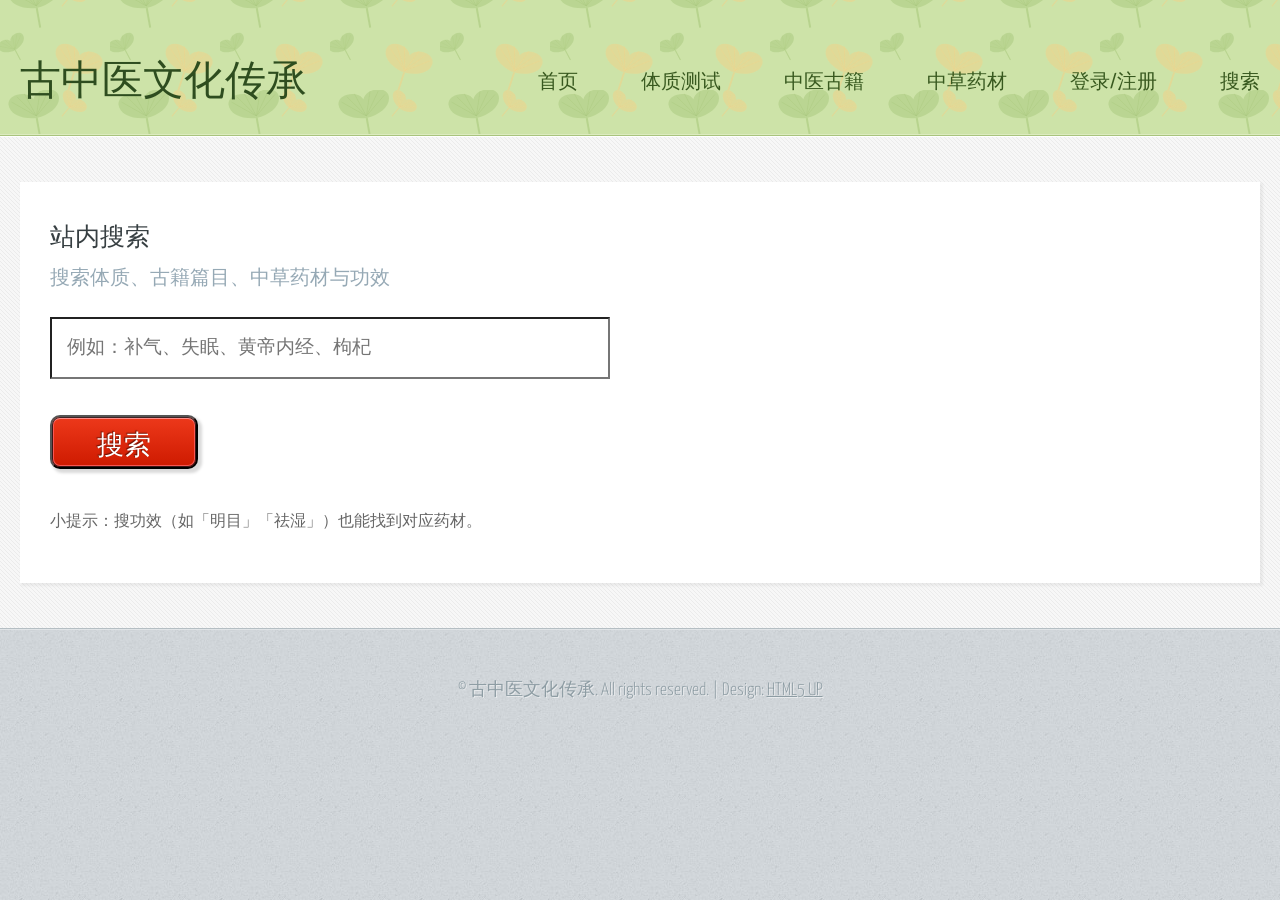
<file: search.html>
<!DOCTYPE HTML>
<!--
	Halcyonic by HTML5 UP
	html5up.net | @ajlkn
	Free for personal and commercial use under the CCA 3.0 license (html5up.net/license)
-->
<html>
	<head>
		<title>站内搜索 | 用AI解读古代中医</title>
		<meta charset="utf-8" />
		<meta name="viewport" content="width=device-width, initial-scale=1, user-scalable=no" />
		<link rel="stylesheet" href="assets/css/main.css?v=3" />
		<style>

			.classic { border: 1px solid #ddd; border-radius: 8px; padding: 1.2em 1.4em; margin: 0 0 1.2em 0; background: #fff; }
			.classic blockquote { margin: .6em 0; padding: .8em 1em; background: #faf6ec; border-left: 4px solid #8a4b2a; line-height: 2; font-family: "KaiTi","STKaiti","楷体",serif; font-size: 1.08em; }
			.herb-grid { display: grid; grid-template-columns: repeat(auto-fill, minmax(240px, 1fr)); gap: 1em; }
			.herb { border: 1px solid #ddd; border-radius: 8px; padding: 1em 1.2em; background: #fff; }
			.herb h3 { margin-top: 0; color: #8a4b2a; }
			.herb dl { margin: 0; }
			.herb dt { font-weight: bold; margin-top: .4em; }
			.herb dd { margin: 0; }
			.note { font-size: .9em; color: #666; }
			.soon { color: #999; }

		</style>
	</head>
	<body>
		<div id="page-wrapper">

			<!-- Header -->
				<section id="header">
					<div class="container">
						<div class="row">
							<div class="col-12">
								<h1><a href="index.html" id="logo">古中医文化传承</a></h1>
								<nav id="nav">
									<a href="index.html">首页</a>
									<a href="tizhi.html">体质测试</a>
									<a href="guji.html">中医古籍</a>
									<a href="yaocai.html">中草药材</a>
									<a href="account.html">登录/注册</a>
									<a href="search.html">搜索</a>
								</nav>
							</div>
						</div>
					</div>
				</section>

			<!-- Content -->
				<section id="content">
					<div class="container">
						<div class="row">
							<div class="col-12">
								<section>

									<header>
										<h2>站内搜索</h2>
										<h3>搜索体质、古籍篇目、中草药材与功效</h3>
									</header>
									<form id="search-form">
										<p><input type="search" id="search-input" placeholder="例如：补气、失眠、黄帝内经、枸杞" style="width:100%; max-width:560px; padding:.6em .8em; font-size:1.05em;" /></p>
										<p><button type="submit" class="button-large">搜索</button></p>
									</form>
									<div id="search-results" aria-live="polite"></div>
									<p class="note">小提示：搜功效（如「明目」「祛湿」）也能找到对应药材。</p>

								</section>
							</div>
						</div>
					</div>
				</section>

			<!-- Copyright -->
				<div id="copyright">
					&copy; 古中医文化传承. All rights reserved. | Design: <a href="http://html5up.net">HTML5 UP</a>
				</div>

		</div>

		<!-- Scripts -->
			<script src="assets/js/jquery.min.js"></script>
			<script src="assets/js/browser.min.js"></script>
			<script src="assets/js/breakpoints.min.js"></script>
			<script src="assets/js/util.js"></script>
			<script src="assets/js/main.js"></script>
			<script src="assets/js/search.js"></script>

	</body>
</html>
</file>
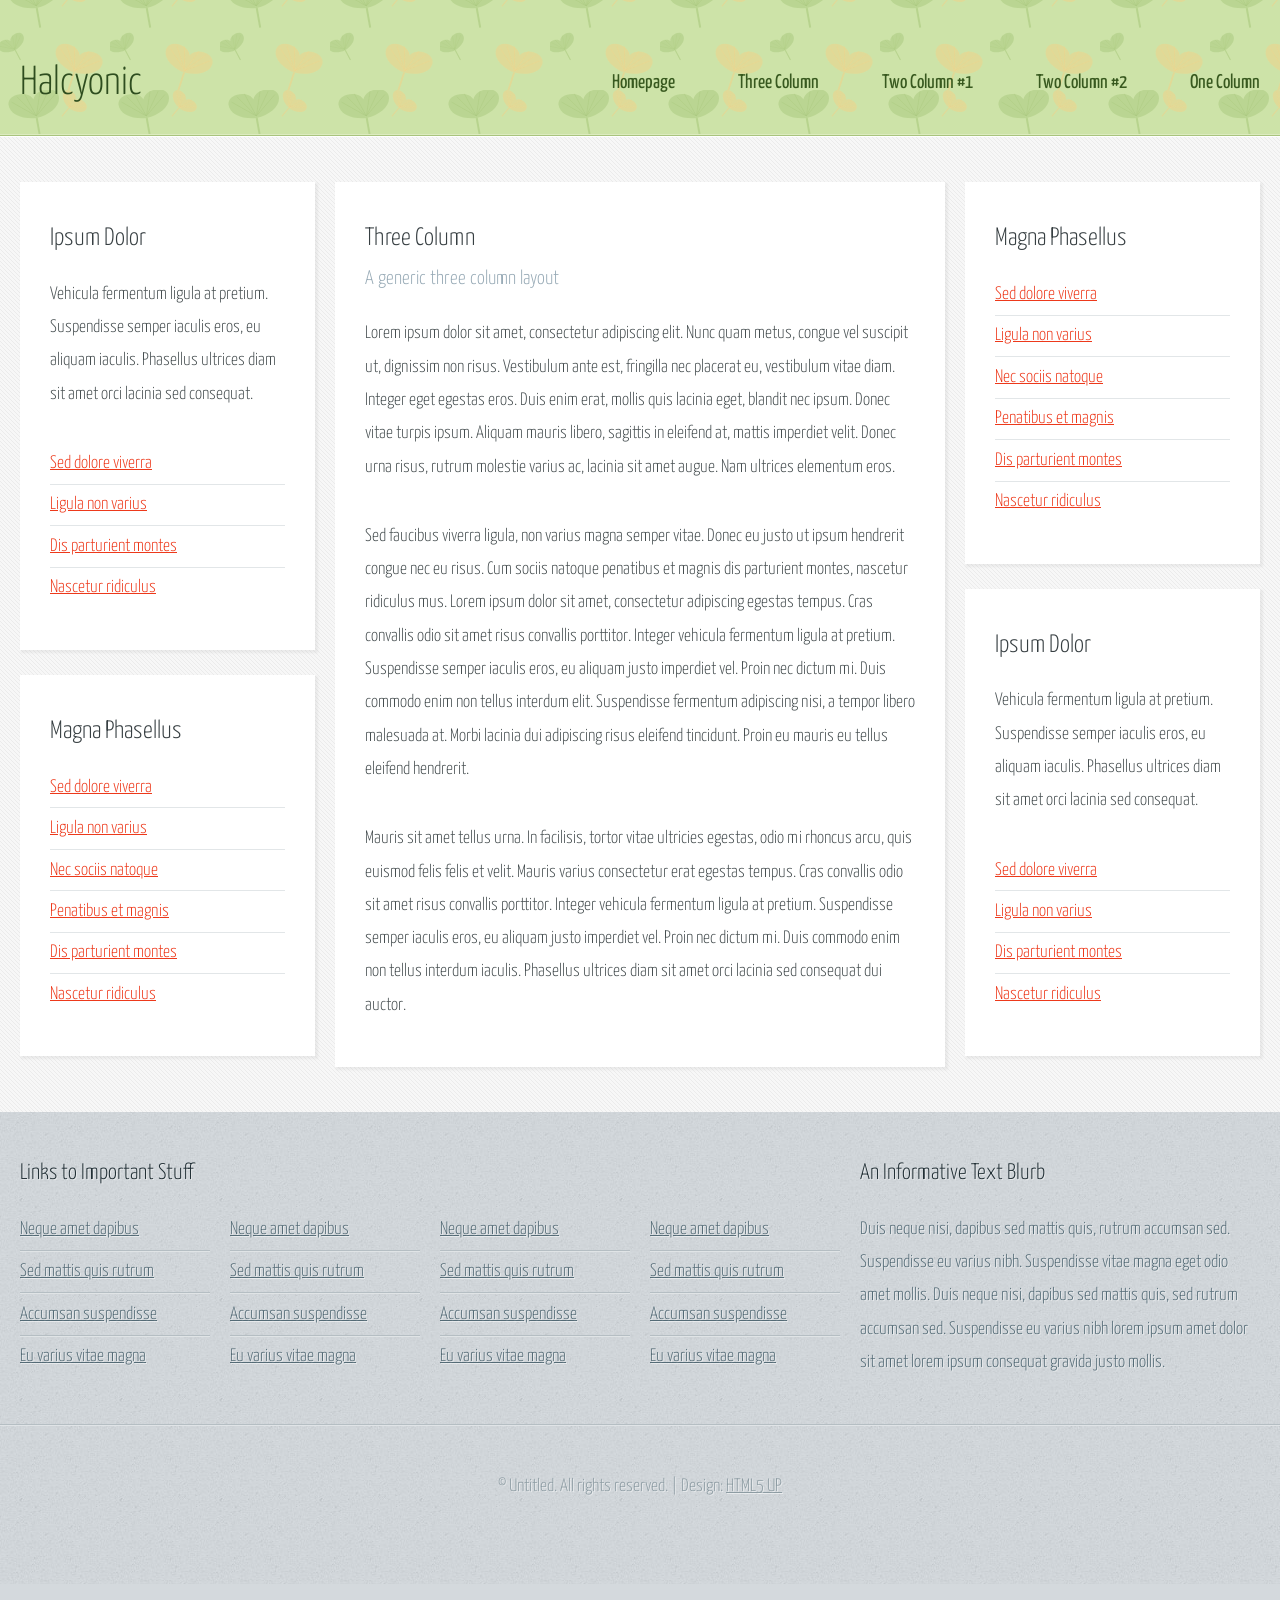
<file: threecolumn.html>
<!DOCTYPE HTML>
<!--
	Halcyonic by HTML5 UP
	html5up.net | @ajlkn
	Free for personal and commercial use under the CCA 3.0 license (html5up.net/license)
-->
<html>
	<head>
		<title>Three Column - Halcyonic by HTML5 UP</title>
		<meta charset="utf-8" />
		<meta name="viewport" content="width=device-width, initial-scale=1, user-scalable=no" />
		<link rel="stylesheet" href="assets/css/main.css?v=3" />
	</head>
	<body class="subpage">
		<div id="page-wrapper">

			<!-- Header -->
				<section id="header">
					<div class="container">
						<div class="row">
							<div class="col-12">

								<!-- Logo -->
									<h1><a href="index.html" id="logo">Halcyonic</a></h1>

								<!-- Nav -->
									<nav id="nav">
										<a href="index.html">Homepage</a>
										<a href="threecolumn.html">Three Column</a>
										<a href="twocolumn1.html">Two Column #1</a>
										<a href="twocolumn2.html">Two Column #2</a>
										<a href="onecolumn.html">One Column</a>
									</nav>

							</div>
						</div>
					</div>
				</section>

			<!-- Content -->
				<section id="content">
					<div class="container">
						<div class="row">
							<div class="col-3 col-12-medium">

								<!-- Left Sidebar -->
									<section>
										<header>
											<h2>Ipsum Dolor</h2>
										</header>
										<p>
											Vehicula fermentum ligula at pretium. Suspendisse semper iaculis eros, eu aliquam
											iaculis. Phasellus ultrices diam sit amet orci lacinia sed consequat.
										</p>
										<ul class="link-list">
											<li><a href="#">Sed dolore viverra</a></li>
											<li><a href="#">Ligula non varius</a></li>
											<li><a href="#">Dis parturient montes</a></li>
											<li><a href="#">Nascetur ridiculus</a></li>
										</ul>
									</section>
									<section>
										<header>
											<h2>Magna Phasellus</h2>
										</header>
										<ul class="link-list">
											<li><a href="#">Sed dolore viverra</a></li>
											<li><a href="#">Ligula non varius</a></li>
											<li><a href="#">Nec sociis natoque</a></li>
											<li><a href="#">Penatibus et magnis</a></li>
											<li><a href="#">Dis parturient montes</a></li>
											<li><a href="#">Nascetur ridiculus</a></li>
										</ul>
									</section>
							</div>
							<div class="col-6 col-12-medium imp-medium">

								<!-- Main Content -->
									<section>
										<header>
											<h2>Three Column</h2>
											<h3>A generic three column layout</h3>
										</header>
										<p>
											Lorem ipsum dolor sit amet, consectetur adipiscing elit. Nunc quam metus, congue
											vel suscipit ut, dignissim non risus. Vestibulum ante est, fringilla nec placerat
											eu, vestibulum vitae diam. Integer eget egestas eros. Duis enim erat, mollis quis
											lacinia eget, blandit nec ipsum. Donec vitae turpis ipsum. Aliquam mauris libero,
											sagittis in eleifend at, mattis imperdiet velit. Donec urna risus, rutrum molestie
											varius ac, lacinia sit amet augue. Nam ultrices elementum eros.
										</p>
										<p>
											Sed faucibus viverra ligula, non varius magna semper vitae. Donec eu justo ut ipsum
											hendrerit congue nec eu risus. Cum sociis natoque penatibus et magnis dis parturient
											montes, nascetur ridiculus mus. Lorem ipsum dolor sit amet, consectetur adipiscing
											egestas tempus. Cras convallis odio sit amet risus convallis porttitor. Integer
											vehicula fermentum ligula at pretium. Suspendisse semper iaculis eros, eu aliquam
											justo imperdiet vel. Proin nec dictum mi. Duis commodo enim non tellus interdum
											elit. Suspendisse fermentum adipiscing nisi, a tempor libero malesuada at. Morbi
											lacinia dui adipiscing risus eleifend tincidunt. Proin eu mauris eu tellus eleifend
											hendrerit.
										</p>
										<p>
											Mauris sit amet tellus urna. In facilisis, tortor vitae ultricies egestas, odio
											mi rhoncus arcu, quis euismod felis felis et velit. Mauris varius consectetur erat
											egestas tempus. Cras convallis odio sit amet risus convallis porttitor. Integer
											vehicula fermentum ligula at pretium. Suspendisse semper iaculis eros, eu aliquam
											justo imperdiet vel. Proin nec dictum mi. Duis commodo enim non tellus interdum
											iaculis. Phasellus ultrices diam sit amet orci lacinia sed consequat dui auctor.
										</p>
									</section>

							</div>
							<div class="col-3 col-12-medium">

								<!-- Right Sidebar -->
									<section>
										<header>
											<h2>Magna Phasellus</h2>
										</header>
										<ul class="link-list">
											<li><a href="#">Sed dolore viverra</a></li>
											<li><a href="#">Ligula non varius</a></li>
											<li><a href="#">Nec sociis natoque</a></li>
											<li><a href="#">Penatibus et magnis</a></li>
											<li><a href="#">Dis parturient montes</a></li>
											<li><a href="#">Nascetur ridiculus</a></li>
										</ul>
									</section>
									<section>
										<header>
											<h2>Ipsum Dolor</h2>
										</header>
										<p>
											Vehicula fermentum ligula at pretium. Suspendisse semper iaculis eros, eu aliquam
											iaculis. Phasellus ultrices diam sit amet orci lacinia sed consequat.
										</p>
										<ul class="link-list">
											<li><a href="#">Sed dolore viverra</a></li>
											<li><a href="#">Ligula non varius</a></li>
											<li><a href="#">Dis parturient montes</a></li>
											<li><a href="#">Nascetur ridiculus</a></li>
										</ul>
									</section>

							</div>
						</div>
					</div>
				</section>

			<!-- Footer -->
				<section id="footer">
					<div class="container">
						<div class="row">
							<div class="col-8 col-12-medium">

								<!-- Links -->
									<section>
										<h2>Links to Important Stuff</h2>
										<div>
											<div class="row">
												<div class="col-3 col-12-small">
													<ul class="link-list last-child">
														<li><a href="#">Neque amet dapibus</a></li>
														<li><a href="#">Sed mattis quis rutrum</a></li>
														<li><a href="#">Accumsan suspendisse</a></li>
														<li><a href="#">Eu varius vitae magna</a></li>
													</ul>
												</div>
												<div class="col-3 col-12-small">
													<ul class="link-list last-child">
														<li><a href="#">Neque amet dapibus</a></li>
														<li><a href="#">Sed mattis quis rutrum</a></li>
														<li><a href="#">Accumsan suspendisse</a></li>
														<li><a href="#">Eu varius vitae magna</a></li>
													</ul>
												</div>
												<div class="col-3 col-12-small">
													<ul class="link-list last-child">
														<li><a href="#">Neque amet dapibus</a></li>
														<li><a href="#">Sed mattis quis rutrum</a></li>
														<li><a href="#">Accumsan suspendisse</a></li>
														<li><a href="#">Eu varius vitae magna</a></li>
													</ul>
												</div>
												<div class="col-3 col-12-small">
													<ul class="link-list last-child">
														<li><a href="#">Neque amet dapibus</a></li>
														<li><a href="#">Sed mattis quis rutrum</a></li>
														<li><a href="#">Accumsan suspendisse</a></li>
														<li><a href="#">Eu varius vitae magna</a></li>
													</ul>
												</div>
											</div>
										</div>
									</section>

							</div>
							<div class="col-4 col-12-medium imp-medium">

								<!-- Blurb -->
									<section>
										<h2>An Informative Text Blurb</h2>
										<p>
											Duis neque nisi, dapibus sed mattis quis, rutrum accumsan sed. Suspendisse eu
											varius nibh. Suspendisse vitae magna eget odio amet mollis. Duis neque nisi,
											dapibus sed mattis quis, sed rutrum accumsan sed. Suspendisse eu varius nibh
											lorem ipsum amet dolor sit amet lorem ipsum consequat gravida justo mollis.
										</p>
									</section>

							</div>
						</div>
					</div>
				</section>

			<!-- Copyright -->
				<div id="copyright">
					&copy; Untitled. All rights reserved. | Design: <a href="http://html5up.net">HTML5 UP</a>
				</div>

		</div>

		<!-- Scripts -->
			<script src="assets/js/jquery.min.js"></script>
			<script src="assets/js/browser.min.js"></script>
			<script src="assets/js/breakpoints.min.js"></script>
			<script src="assets/js/util.js"></script>
			<script src="assets/js/main.js"></script>

	</body>
</html>
</file>
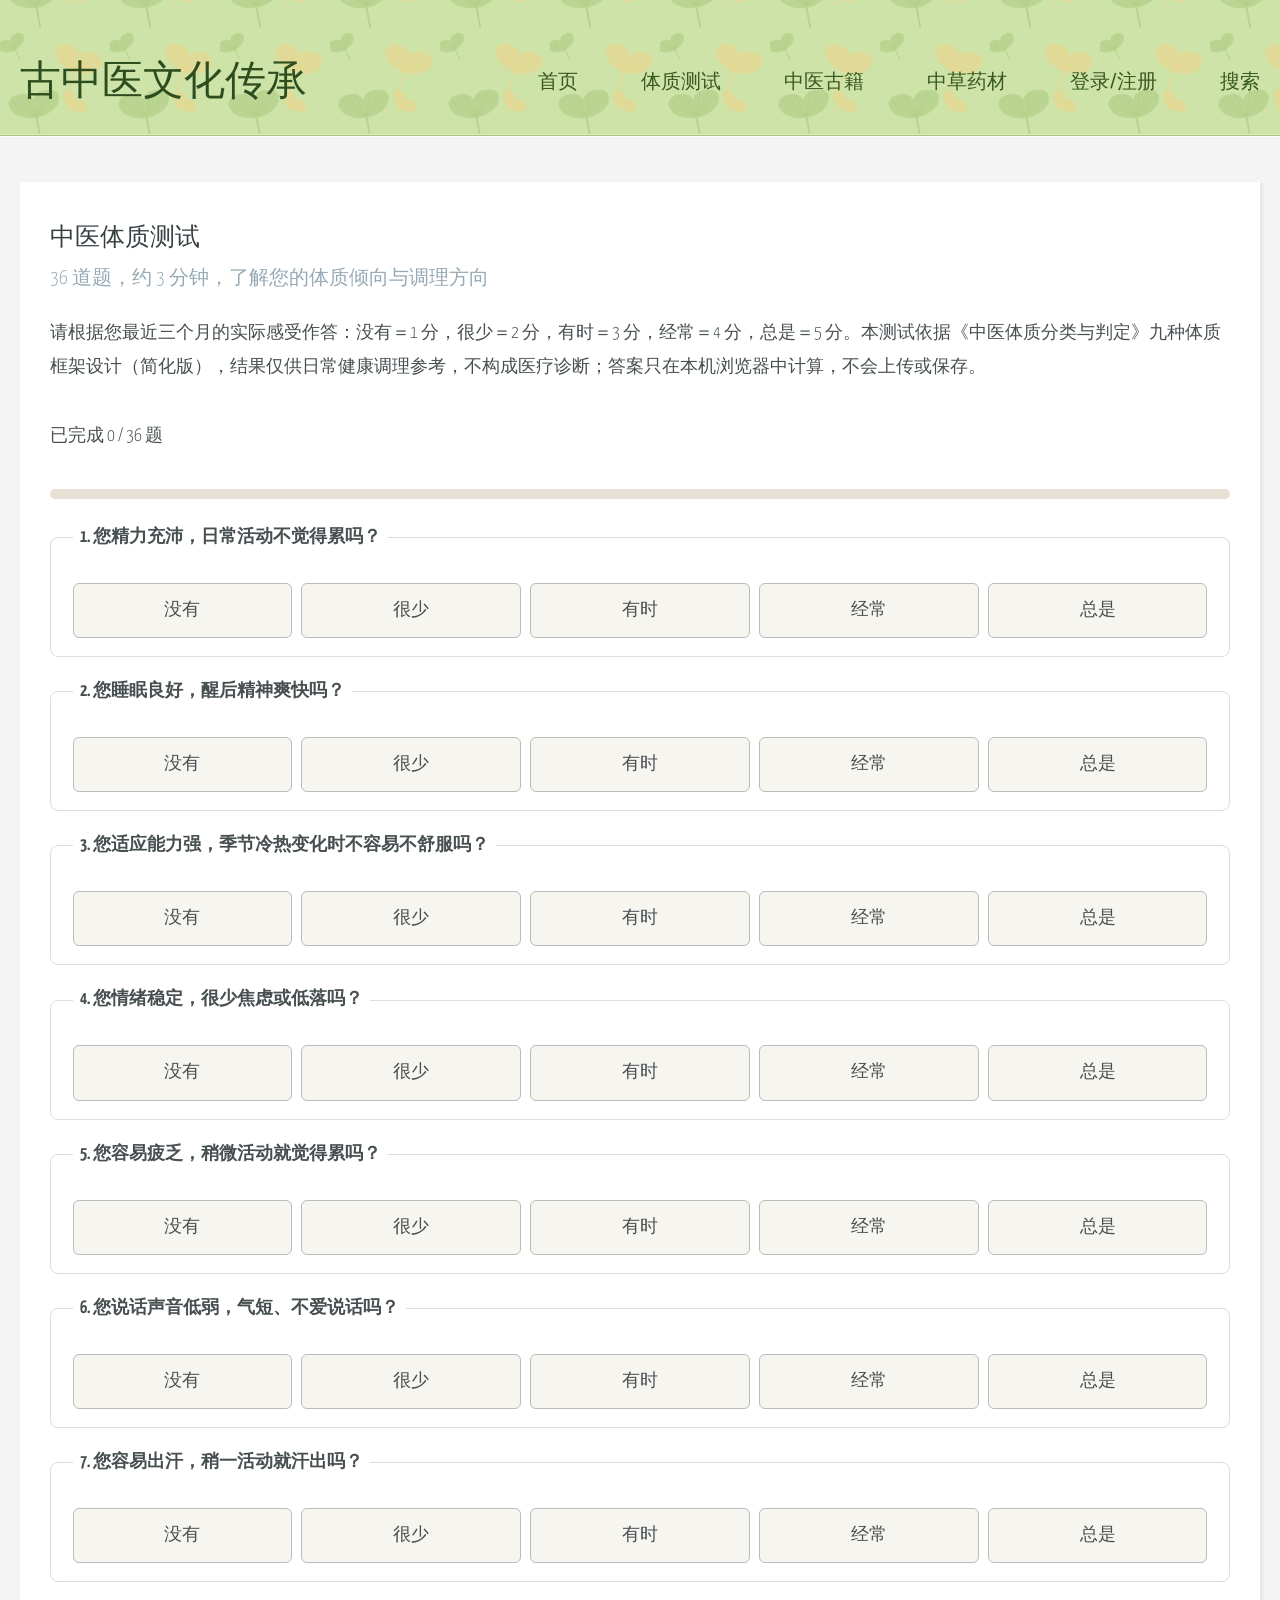
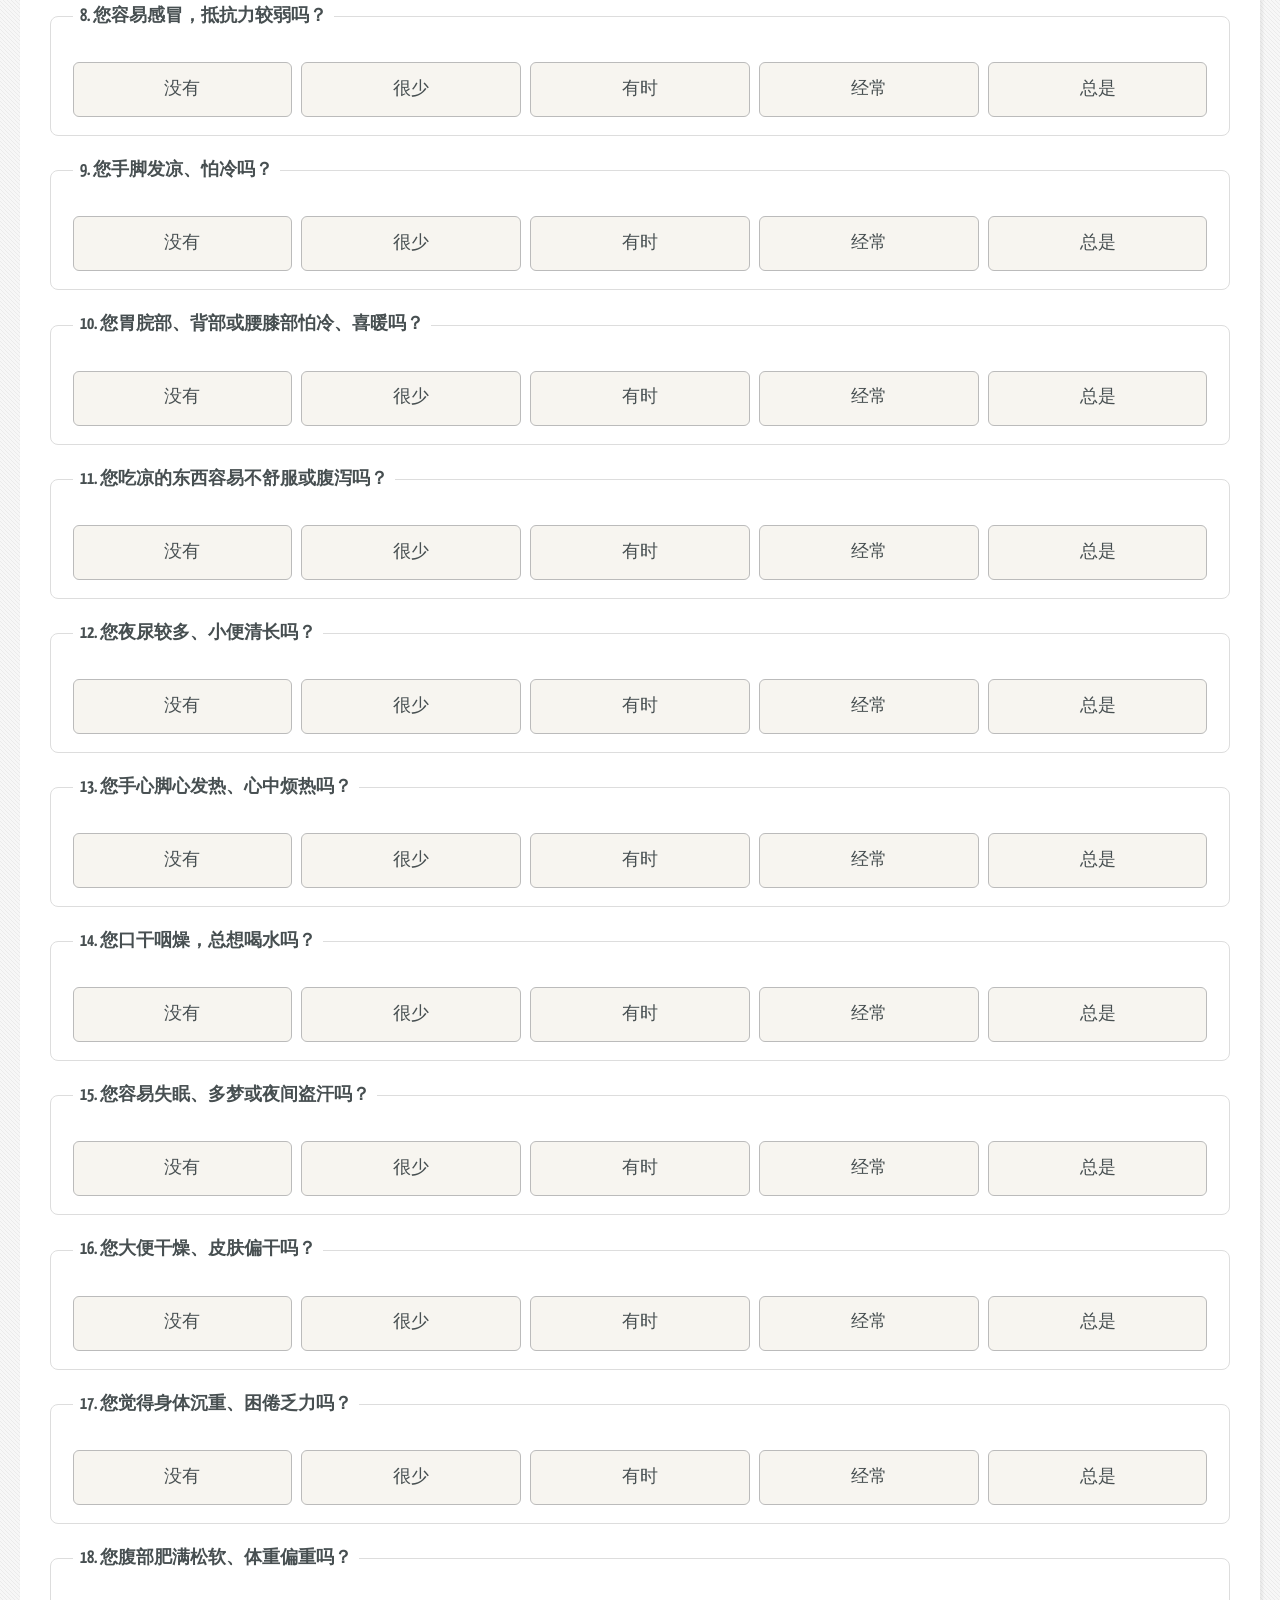
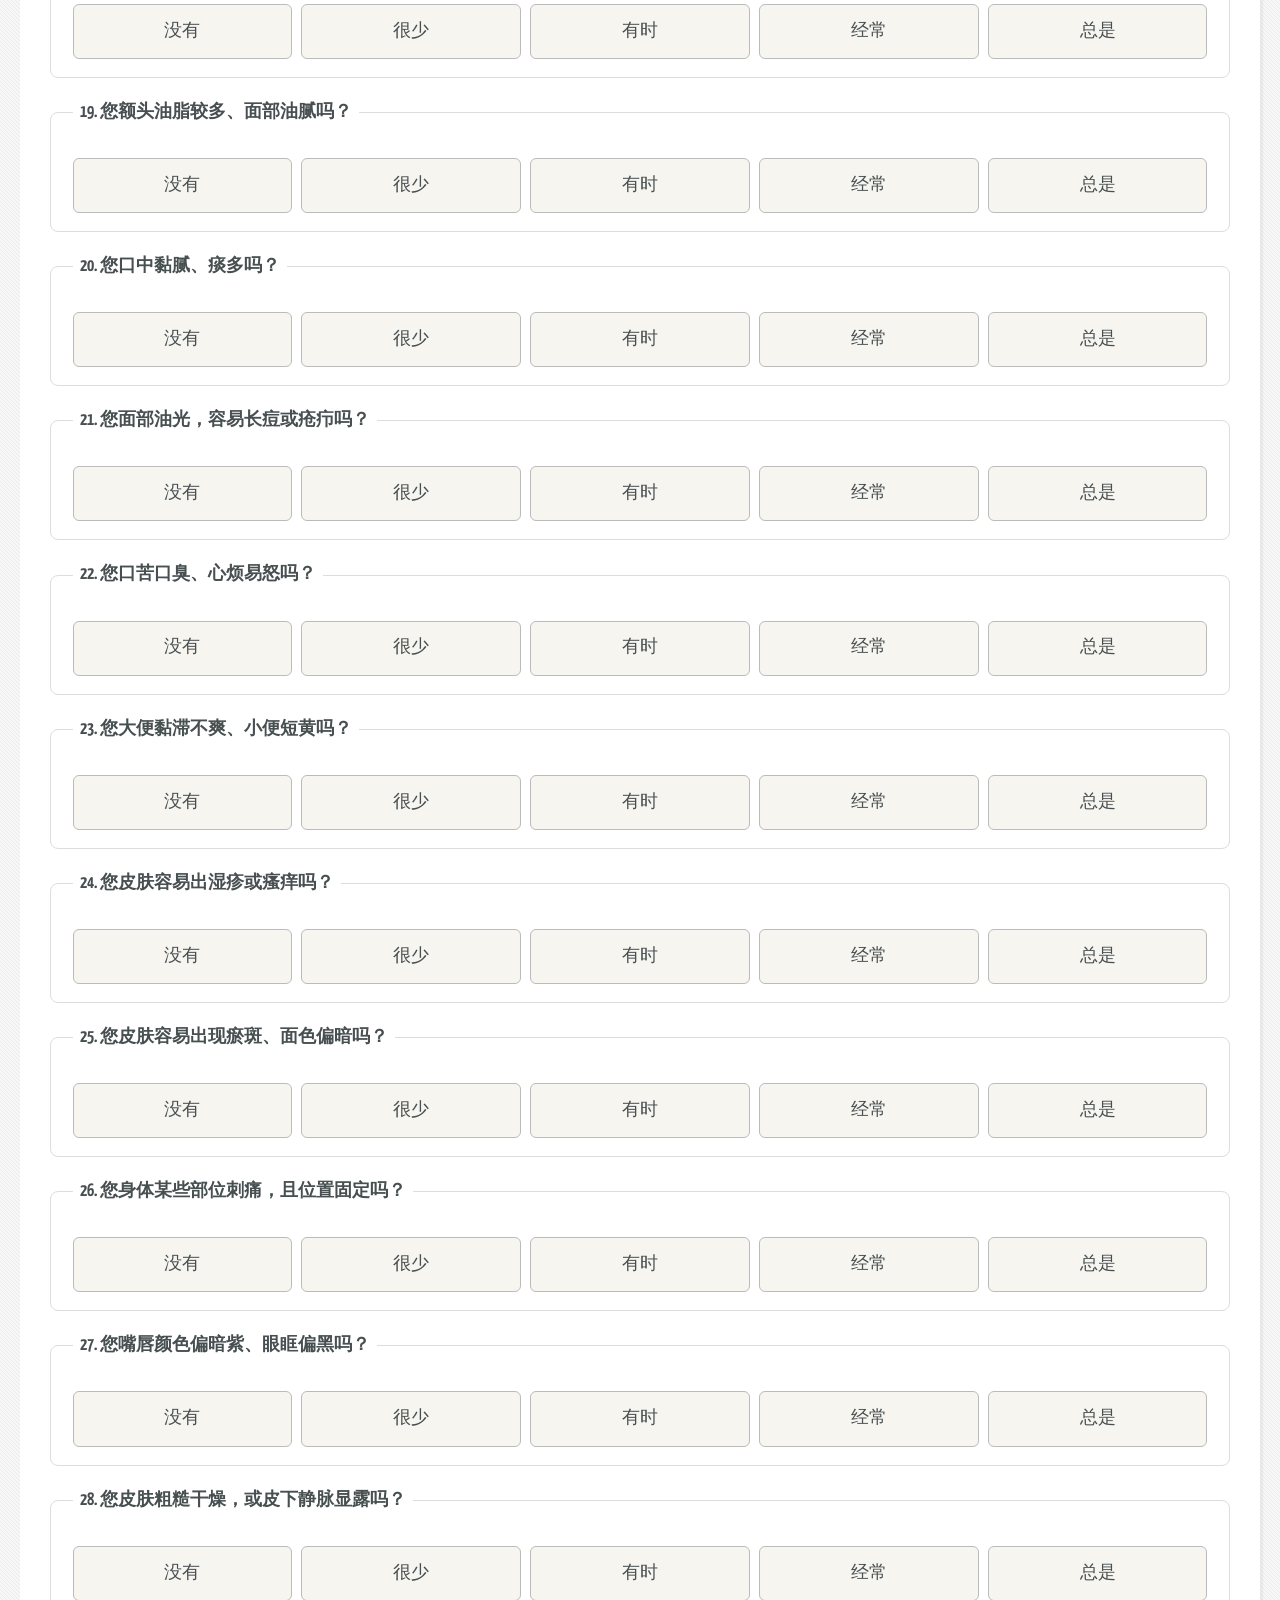
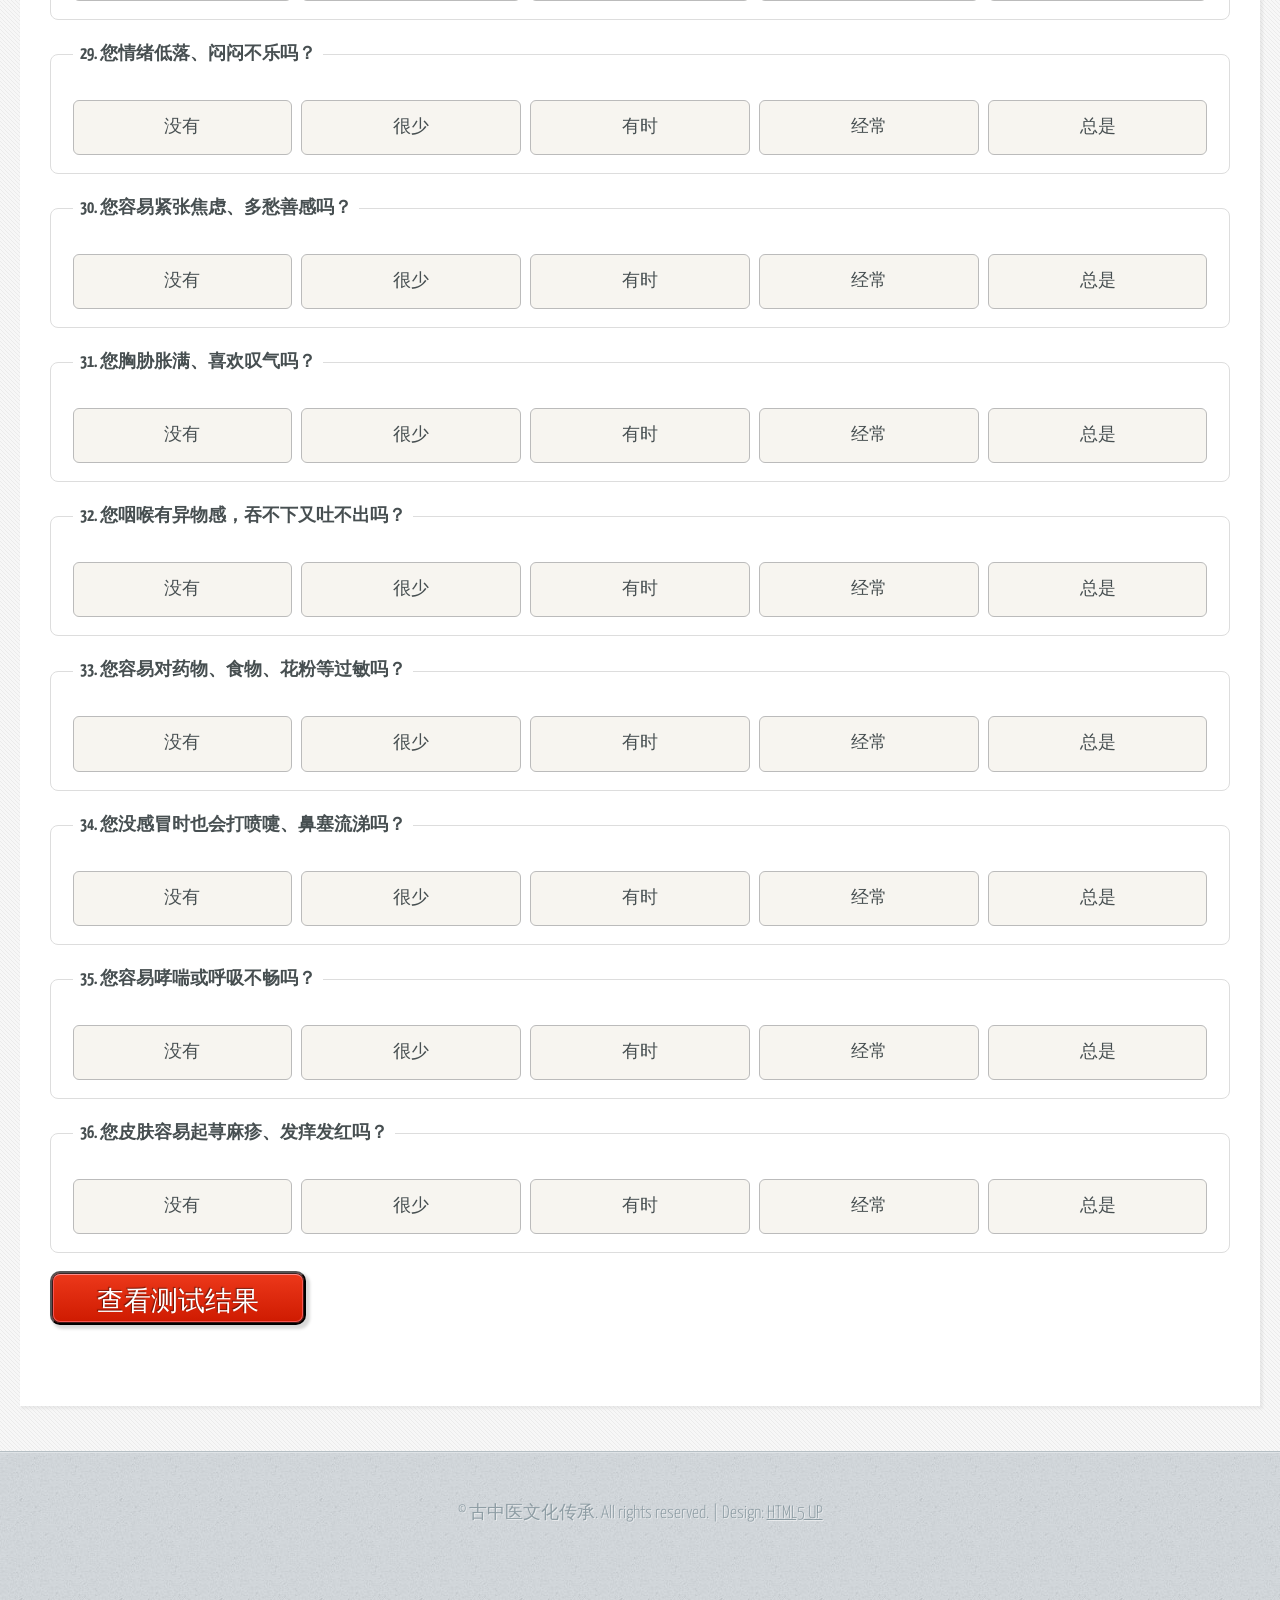
<file: tizhi.html>
<!DOCTYPE HTML>
<!--
	Halcyonic by HTML5 UP
	html5up.net | @ajlkn
	Free for personal and commercial use under the CCA 3.0 license (html5up.net/license)
-->
<html>
	<head>
		<title>中医体质测试 | 用AI解读古代中医</title>
		<meta charset="utf-8" />
		<meta name="viewport" content="width=device-width, initial-scale=1, user-scalable=no" />
		<link rel="stylesheet" href="assets/css/main.css?v=3" />
		<style>
			.tizhi-q { border: 1px solid #ddd; border-radius: 8px; padding: 1em 1.2em; margin: 0 0 1em 0; background: #fff; }
			.tizhi-q legend { font-weight: bold; padding: 0 .4em; }
			.tizhi-q.tizhi-missing { border-color: #c0392b; box-shadow: 0 0 0 2px rgba(192,57,43,.25); }
			.tizhi-opts { display: flex; flex-wrap: wrap; gap: .5em; margin-top: .6em; }
			.tizhi-opt { flex: 1 1 18%; min-width: 92px; }
			.tizhi-opt input { position: absolute; opacity: 0; }
			.tizhi-opt span { display: block; text-align: center; padding: .55em .2em; border: 1px solid #bbb; border-radius: 6px; cursor: pointer; background: #f7f5f0; }
			.tizhi-opt input:checked + span { background: #8a4b2a; color: #fff; border-color: #8a4b2a; }
			.tizhi-opt input:focus-visible + span { outline: 2px solid #8a4b2a; outline-offset: 2px; }
			#progress-track { height: 10px; background: #e6e0d5; border-radius: 5px; overflow: hidden; margin: .5em 0 1.2em 0; }
			#progress-bar { height: 100%; width: 0; background: #8a4b2a; transition: width .25s; }
			#form-error { display: none; color: #c0392b; font-weight: bold; }
			#result { display: none; margin-top: 2em; border-top: 3px solid #8a4b2a; padding-top: 1.2em; }
			.tizhi-score-row { display: flex; align-items: center; gap: .8em; margin: .35em 0; }
			.tizhi-score-name { flex: 0 0 4.5em; }
			.tizhi-score-track { flex: 1; height: 12px; background: #e6e0d5; border-radius: 6px; overflow: hidden; }
			.tizhi-score-fill { display: block; height: 100%; background: #8a4b2a; }
			.tizhi-score-val { flex: 0 0 9em; font-size: .9em; }
			.tizhi-note { font-size: .9em; color: #666; }
		</style>
	</head>
	<body>
		<div id="page-wrapper">

			<!-- Header -->
				<section id="header">
					<div class="container">
						<div class="row">
							<div class="col-12">
								<h1><a href="index.html" id="logo">古中医文化传承</a></h1>
								<nav id="nav">
									<a href="index.html">首页</a>
									<a href="tizhi.html">体质测试</a>
									<a href="guji.html">中医古籍</a>
									<a href="yaocai.html">中草药材</a>
									<a href="account.html">登录/注册</a>
									<a href="search.html">搜索</a>
								</nav>
							</div>
						</div>
					</div>
				</section>

			<!-- Content -->
				<section id="content">
					<div class="container">
						<div class="row">
							<div class="col-12">
								<section id="tizhi-top">
									<header>
										<h2>中医体质测试</h2>
										<h3>36 道题，约 3 分钟，了解您的体质倾向与调理方向</h3>
									</header>
									<p>请根据您<strong>最近三个月</strong>的实际感受作答：没有＝1 分，很少＝2 分，有时＝3 分，经常＝4 分，总是＝5 分。本测试依据《中医体质分类与判定》九种体质框架设计（简化版），结果仅供日常健康调理参考，<strong>不构成医疗诊断</strong>；答案只在本机浏览器中计算，不会上传或保存。</p>
									<p id="progress-text">已完成 0 / 36 题</p>
									<div id="progress-track"><div id="progress-bar"></div></div>
									<form id="tizhi-form" novalidate>
										<div id="question-list"></div>
										<p id="form-error"></p>
										<p><button type="submit" class="button-large">查看测试结果</button></p>
									</form>
									<div id="result" aria-live="polite"></div>
								</section>
							</div>
						</div>
					</div>
				</section>

			<!-- Copyright -->
				<div id="copyright">
					&copy; 古中医文化传承. All rights reserved. | Design: <a href="http://html5up.net">HTML5 UP</a>
				</div>

		</div>

		<!-- Scripts -->
			<script src="assets/js/jquery.min.js"></script>
			<script src="assets/js/browser.min.js"></script>
			<script src="assets/js/breakpoints.min.js"></script>
			<script src="assets/js/util.js"></script>
			<script src="assets/js/main.js"></script>
			<script src="assets/js/tizhi.js"></script>

	</body>
</html>
</file>
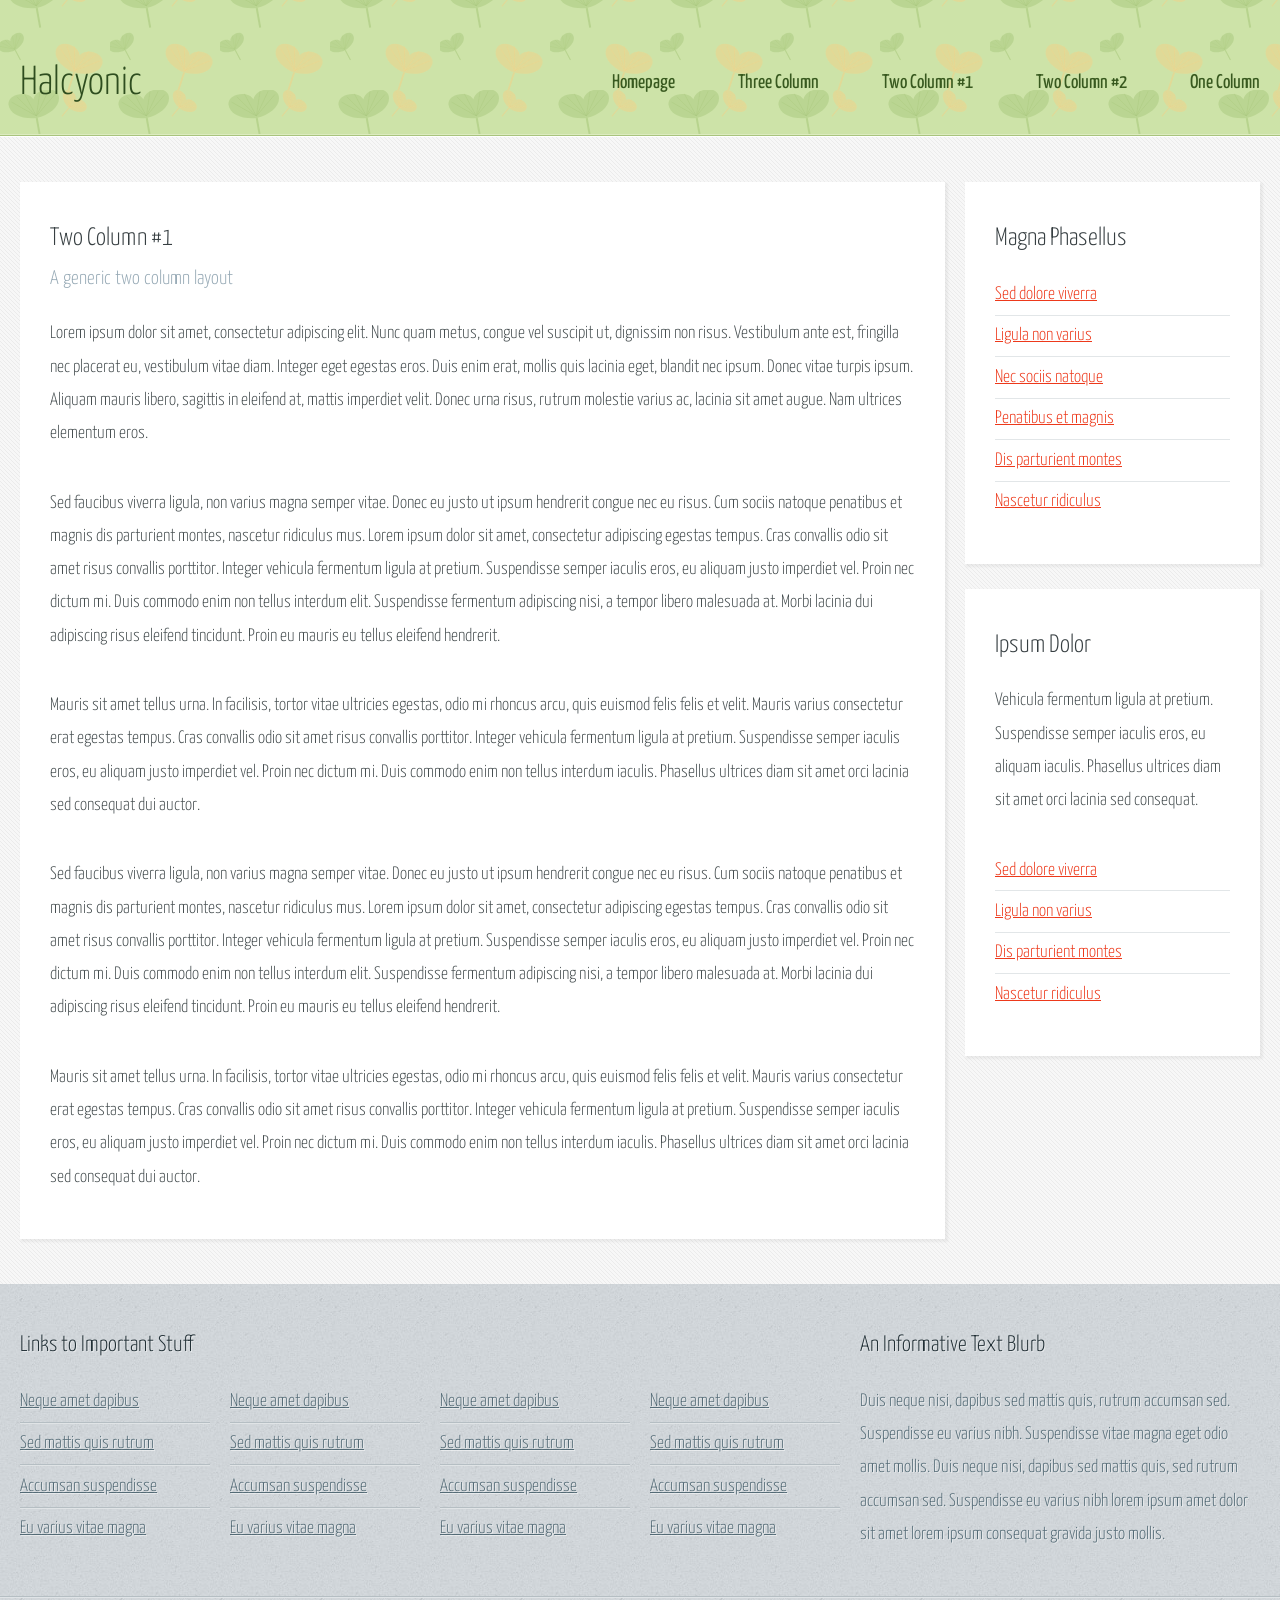
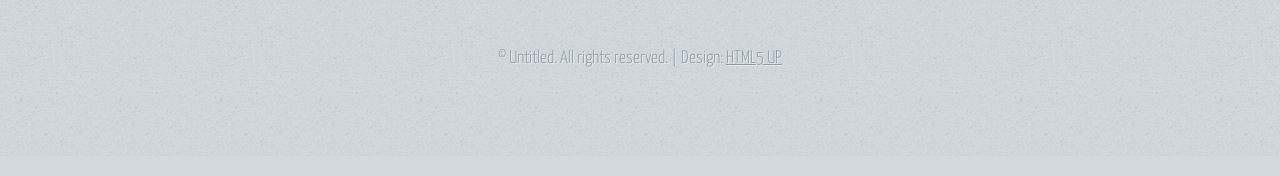
<file: twocolumn1.html>
<!DOCTYPE HTML>
<!--
	Halcyonic by HTML5 UP
	html5up.net | @ajlkn
	Free for personal and commercial use under the CCA 3.0 license (html5up.net/license)
-->
<html>
	<head>
		<title>Two Column 1 - Halcyonic by HTML5 UP</title>
		<meta charset="utf-8" />
		<meta name="viewport" content="width=device-width, initial-scale=1, user-scalable=no" />
		<link rel="stylesheet" href="assets/css/main.css?v=3" />
	</head>
	<body class="subpage">
		<div id="page-wrapper">

			<!-- Header -->
				<section id="header">
					<div class="container">
						<div class="row">
							<div class="col-12">

								<!-- Logo -->
									<h1><a href="index.html" id="logo">Halcyonic</a></h1>

								<!-- Nav -->
									<nav id="nav">
										<a href="index.html">Homepage</a>
										<a href="threecolumn.html">Three Column</a>
										<a href="twocolumn1.html">Two Column #1</a>
										<a href="twocolumn2.html">Two Column #2</a>
										<a href="onecolumn.html">One Column</a>
									</nav>

							</div>
						</div>
					</div>
				</section>

			<!-- Content -->
				<section id="content">
					<div class="container">
						<div class="row">
							<div class="col-9 col-12-medium">

								<!-- Main Content -->
									<section>
										<header>
											<h2>Two Column #1</h2>
											<h3>A generic two column layout</h3>
										</header>
										<p>
											Lorem ipsum dolor sit amet, consectetur adipiscing elit. Nunc quam metus, congue
											vel suscipit ut, dignissim non risus. Vestibulum ante est, fringilla nec placerat
											eu, vestibulum vitae diam. Integer eget egestas eros. Duis enim erat, mollis quis
											lacinia eget, blandit nec ipsum. Donec vitae turpis ipsum. Aliquam mauris libero,
											sagittis in eleifend at, mattis imperdiet velit. Donec urna risus, rutrum molestie
											varius ac, lacinia sit amet augue. Nam ultrices elementum eros.
										</p>
										<p>
											Sed faucibus viverra ligula, non varius magna semper vitae. Donec eu justo ut ipsum
											hendrerit congue nec eu risus. Cum sociis natoque penatibus et magnis dis parturient
											montes, nascetur ridiculus mus. Lorem ipsum dolor sit amet, consectetur adipiscing
											egestas tempus. Cras convallis odio sit amet risus convallis porttitor. Integer
											vehicula fermentum ligula at pretium. Suspendisse semper iaculis eros, eu aliquam
											justo imperdiet vel. Proin nec dictum mi. Duis commodo enim non tellus interdum
											elit. Suspendisse fermentum adipiscing nisi, a tempor libero malesuada at. Morbi
											lacinia dui adipiscing risus eleifend tincidunt. Proin eu mauris eu tellus eleifend
											hendrerit.
										</p>
										<p>
											Mauris sit amet tellus urna. In facilisis, tortor vitae ultricies egestas, odio
											mi rhoncus arcu, quis euismod felis felis et velit. Mauris varius consectetur erat
											egestas tempus. Cras convallis odio sit amet risus convallis porttitor. Integer
											vehicula fermentum ligula at pretium. Suspendisse semper iaculis eros, eu aliquam
											justo imperdiet vel. Proin nec dictum mi. Duis commodo enim non tellus interdum
											iaculis. Phasellus ultrices diam sit amet orci lacinia sed consequat dui auctor.
										</p>
										<p>
											Sed faucibus viverra ligula, non varius magna semper vitae. Donec eu justo ut ipsum
											hendrerit congue nec eu risus. Cum sociis natoque penatibus et magnis dis parturient
											montes, nascetur ridiculus mus. Lorem ipsum dolor sit amet, consectetur adipiscing
											egestas tempus. Cras convallis odio sit amet risus convallis porttitor. Integer
											vehicula fermentum ligula at pretium. Suspendisse semper iaculis eros, eu aliquam
											justo imperdiet vel. Proin nec dictum mi. Duis commodo enim non tellus interdum
											elit. Suspendisse fermentum adipiscing nisi, a tempor libero malesuada at. Morbi
											lacinia dui adipiscing risus eleifend tincidunt. Proin eu mauris eu tellus eleifend
											hendrerit.
										</p>
										<p>
											Mauris sit amet tellus urna. In facilisis, tortor vitae ultricies egestas, odio
											mi rhoncus arcu, quis euismod felis felis et velit. Mauris varius consectetur erat
											egestas tempus. Cras convallis odio sit amet risus convallis porttitor. Integer
											vehicula fermentum ligula at pretium. Suspendisse semper iaculis eros, eu aliquam
											justo imperdiet vel. Proin nec dictum mi. Duis commodo enim non tellus interdum
											iaculis. Phasellus ultrices diam sit amet orci lacinia sed consequat dui auctor.
										</p>
									</section>

							</div>
							<div class="col-3 col-12-medium">

								<!-- Sidebar -->
									<section>
										<header>
											<h2>Magna Phasellus</h2>
										</header>
										<ul class="link-list">
											<li><a href="#">Sed dolore viverra</a></li>
											<li><a href="#">Ligula non varius</a></li>
											<li><a href="#">Nec sociis natoque</a></li>
											<li><a href="#">Penatibus et magnis</a></li>
											<li><a href="#">Dis parturient montes</a></li>
											<li><a href="#">Nascetur ridiculus</a></li>
										</ul>
									</section>
									<section>
										<header>
											<h2>Ipsum Dolor</h2>
										</header>
										<p>
											Vehicula fermentum ligula at pretium. Suspendisse semper iaculis eros, eu aliquam
											iaculis. Phasellus ultrices diam sit amet orci lacinia sed consequat.
										</p>
										<ul class="link-list">
											<li><a href="#">Sed dolore viverra</a></li>
											<li><a href="#">Ligula non varius</a></li>
											<li><a href="#">Dis parturient montes</a></li>
											<li><a href="#">Nascetur ridiculus</a></li>
										</ul>
									</section>

							</div>
						</div>
					</div>
				</section>

			<!-- Footer -->
				<section id="footer">
					<div class="container">
						<div class="row">
							<div class="col-8 col-12-medium">

								<!-- Links -->
									<section>
										<h2>Links to Important Stuff</h2>
										<div>
											<div class="row">
												<div class="col-3 col-12-small">
													<ul class="link-list last-child">
														<li><a href="#">Neque amet dapibus</a></li>
														<li><a href="#">Sed mattis quis rutrum</a></li>
														<li><a href="#">Accumsan suspendisse</a></li>
														<li><a href="#">Eu varius vitae magna</a></li>
													</ul>
												</div>
												<div class="col-3 col-12-small">
													<ul class="link-list last-child">
														<li><a href="#">Neque amet dapibus</a></li>
														<li><a href="#">Sed mattis quis rutrum</a></li>
														<li><a href="#">Accumsan suspendisse</a></li>
														<li><a href="#">Eu varius vitae magna</a></li>
													</ul>
												</div>
												<div class="col-3 col-12-small">
													<ul class="link-list last-child">
														<li><a href="#">Neque amet dapibus</a></li>
														<li><a href="#">Sed mattis quis rutrum</a></li>
														<li><a href="#">Accumsan suspendisse</a></li>
														<li><a href="#">Eu varius vitae magna</a></li>
													</ul>
												</div>
												<div class="col-3 col-12-small">
													<ul class="link-list last-child">
														<li><a href="#">Neque amet dapibus</a></li>
														<li><a href="#">Sed mattis quis rutrum</a></li>
														<li><a href="#">Accumsan suspendisse</a></li>
														<li><a href="#">Eu varius vitae magna</a></li>
													</ul>
												</div>
											</div>
										</div>
									</section>

							</div>
							<div class="col-4 col-12-medium imp-medium">

								<!-- Blurb -->
									<section>
										<h2>An Informative Text Blurb</h2>
										<p>
											Duis neque nisi, dapibus sed mattis quis, rutrum accumsan sed. Suspendisse eu
											varius nibh. Suspendisse vitae magna eget odio amet mollis. Duis neque nisi,
											dapibus sed mattis quis, sed rutrum accumsan sed. Suspendisse eu varius nibh
											lorem ipsum amet dolor sit amet lorem ipsum consequat gravida justo mollis.
										</p>
									</section>

							</div>
						</div>
					</div>
				</section>

			<!-- Copyright -->
				<div id="copyright">
					&copy; Untitled. All rights reserved. | Design: <a href="http://html5up.net">HTML5 UP</a>
				</div>

		</div>

		<!-- Scripts -->
			<script src="assets/js/jquery.min.js"></script>
			<script src="assets/js/browser.min.js"></script>
			<script src="assets/js/breakpoints.min.js"></script>
			<script src="assets/js/util.js"></script>
			<script src="assets/js/main.js"></script>

	</body>
</html>
</file>
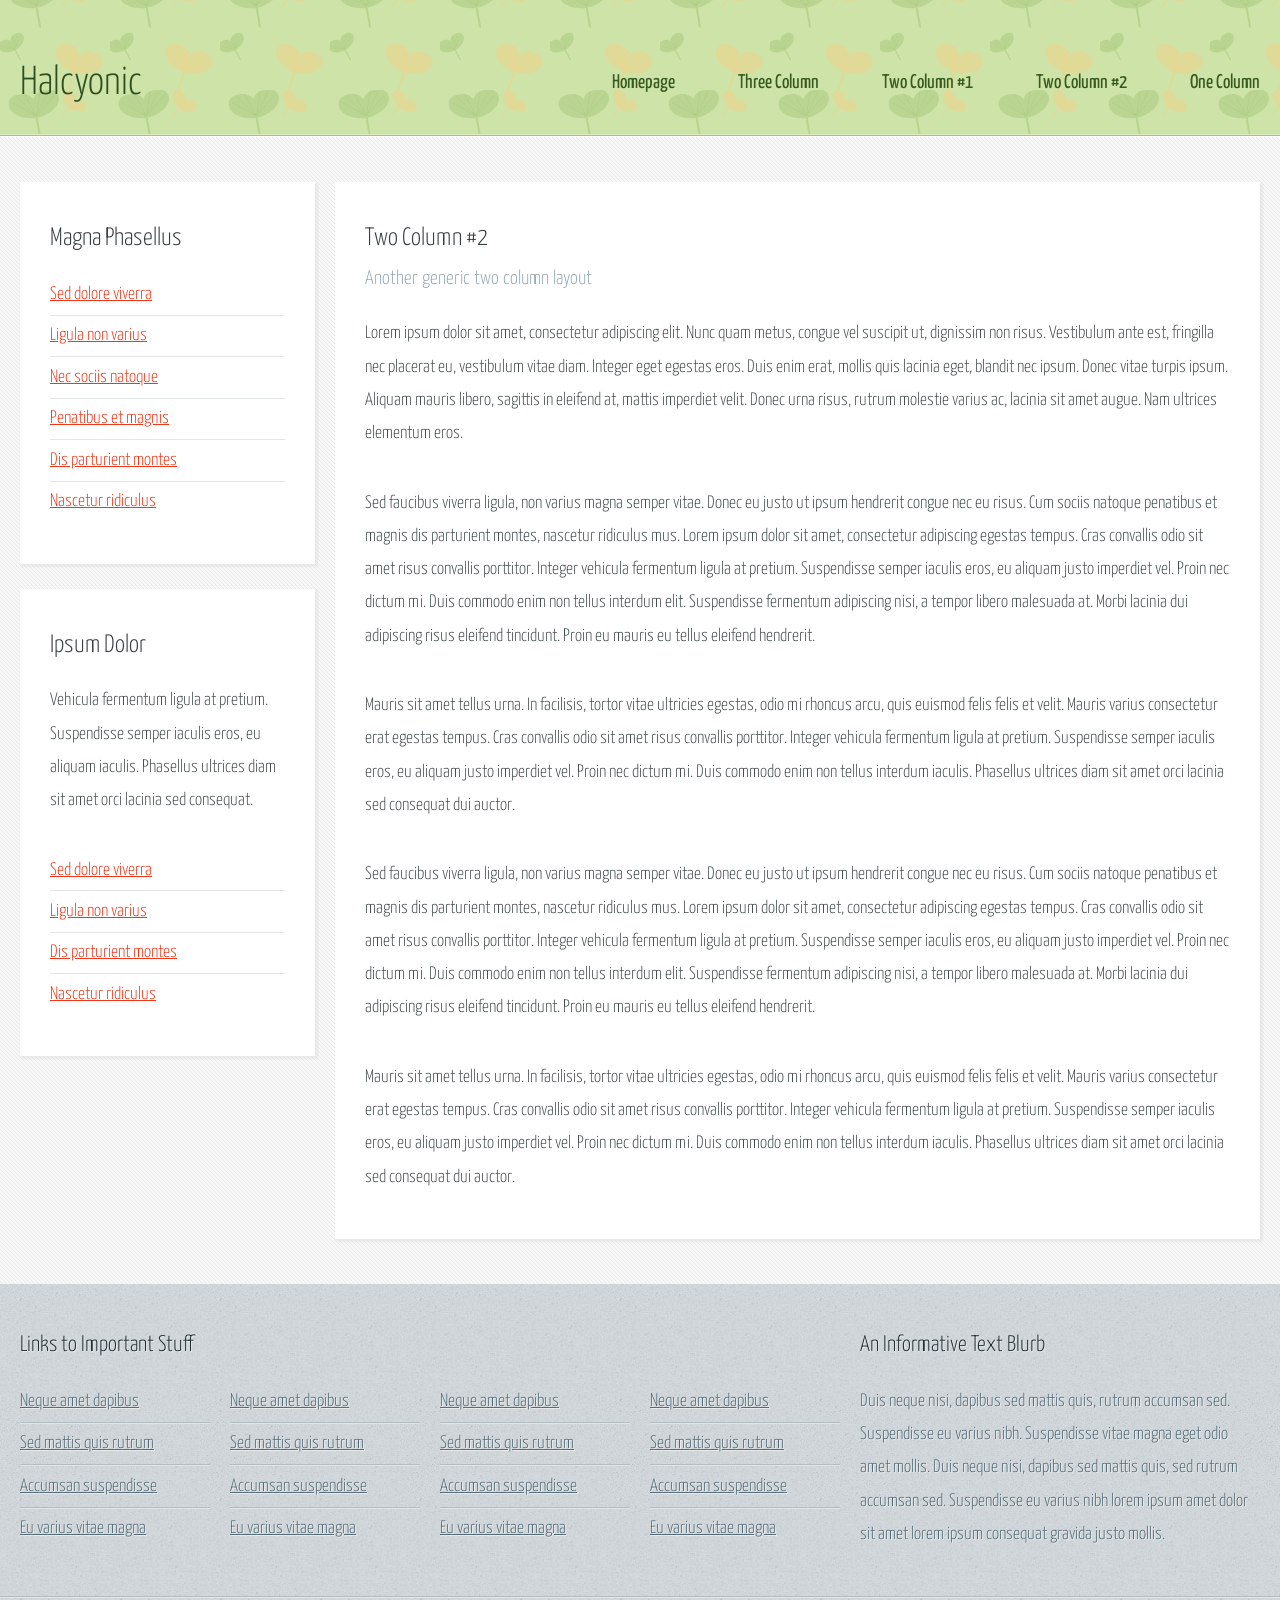
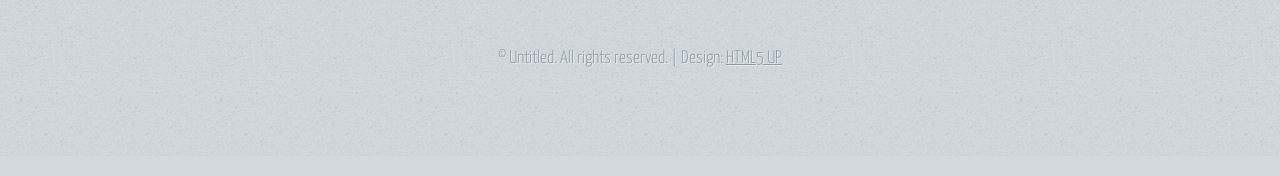
<file: twocolumn2.html>
<!DOCTYPE HTML>
<!--
	Halcyonic by HTML5 UP
	html5up.net | @ajlkn
	Free for personal and commercial use under the CCA 3.0 license (html5up.net/license)
-->
<html>
	<head>
		<title>Two Column 2 - Halcyonic by HTML5 UP</title>
		<meta charset="utf-8" />
		<meta name="viewport" content="width=device-width, initial-scale=1, user-scalable=no" />
		<link rel="stylesheet" href="assets/css/main.css?v=3" />
	</head>
	<body class="subpage">
		<div id="page-wrapper">

			<!-- Header -->
				<section id="header">
					<div class="container">
						<div class="row">
							<div class="col-12">

								<!-- Logo -->
									<h1><a href="index.html" id="logo">Halcyonic</a></h1>

								<!-- Nav -->
									<nav id="nav">
										<a href="index.html">Homepage</a>
										<a href="threecolumn.html">Three Column</a>
										<a href="twocolumn1.html">Two Column #1</a>
										<a href="twocolumn2.html">Two Column #2</a>
										<a href="onecolumn.html">One Column</a>
									</nav>

							</div>
						</div>
					</div>
				</section>

			<!-- Content -->
				<section id="content">
					<div class="container">
						<div class="row">
							<div class="col-3 col-12-medium">

								<!-- Sidebar -->
									<section>
										<header>
											<h2>Magna Phasellus</h2>
										</header>
										<ul class="link-list">
											<li><a href="#">Sed dolore viverra</a></li>
											<li><a href="#">Ligula non varius</a></li>
											<li><a href="#">Nec sociis natoque</a></li>
											<li><a href="#">Penatibus et magnis</a></li>
											<li><a href="#">Dis parturient montes</a></li>
											<li><a href="#">Nascetur ridiculus</a></li>
										</ul>
									</section>
									<section>
										<header>
											<h2>Ipsum Dolor</h2>
										</header>
										<p>
											Vehicula fermentum ligula at pretium. Suspendisse semper iaculis eros, eu aliquam
											iaculis. Phasellus ultrices diam sit amet orci lacinia sed consequat.
										</p>
										<ul class="link-list">
											<li><a href="#">Sed dolore viverra</a></li>
											<li><a href="#">Ligula non varius</a></li>
											<li><a href="#">Dis parturient montes</a></li>
											<li><a href="#">Nascetur ridiculus</a></li>
										</ul>
									</section>

							</div>
							<div class="col-9 col-12-medium imp-medium">

								<!-- Main Content -->
									<section>
										<header>
											<h2>Two Column #2</h2>
											<h3>Another generic two column layout</h3>
										</header>
										<p>
											Lorem ipsum dolor sit amet, consectetur adipiscing elit. Nunc quam metus, congue
											vel suscipit ut, dignissim non risus. Vestibulum ante est, fringilla nec placerat
											eu, vestibulum vitae diam. Integer eget egestas eros. Duis enim erat, mollis quis
											lacinia eget, blandit nec ipsum. Donec vitae turpis ipsum. Aliquam mauris libero,
											sagittis in eleifend at, mattis imperdiet velit. Donec urna risus, rutrum molestie
											varius ac, lacinia sit amet augue. Nam ultrices elementum eros.
										</p>
										<p>
											Sed faucibus viverra ligula, non varius magna semper vitae. Donec eu justo ut ipsum
											hendrerit congue nec eu risus. Cum sociis natoque penatibus et magnis dis parturient
											montes, nascetur ridiculus mus. Lorem ipsum dolor sit amet, consectetur adipiscing
											egestas tempus. Cras convallis odio sit amet risus convallis porttitor. Integer
											vehicula fermentum ligula at pretium. Suspendisse semper iaculis eros, eu aliquam
											justo imperdiet vel. Proin nec dictum mi. Duis commodo enim non tellus interdum
											elit. Suspendisse fermentum adipiscing nisi, a tempor libero malesuada at. Morbi
											lacinia dui adipiscing risus eleifend tincidunt. Proin eu mauris eu tellus eleifend
											hendrerit.
										</p>
										<p>
											Mauris sit amet tellus urna. In facilisis, tortor vitae ultricies egestas, odio
											mi rhoncus arcu, quis euismod felis felis et velit. Mauris varius consectetur erat
											egestas tempus. Cras convallis odio sit amet risus convallis porttitor. Integer
											vehicula fermentum ligula at pretium. Suspendisse semper iaculis eros, eu aliquam
											justo imperdiet vel. Proin nec dictum mi. Duis commodo enim non tellus interdum
											iaculis. Phasellus ultrices diam sit amet orci lacinia sed consequat dui auctor.
										</p>
										<p>
											Sed faucibus viverra ligula, non varius magna semper vitae. Donec eu justo ut ipsum
											hendrerit congue nec eu risus. Cum sociis natoque penatibus et magnis dis parturient
											montes, nascetur ridiculus mus. Lorem ipsum dolor sit amet, consectetur adipiscing
											egestas tempus. Cras convallis odio sit amet risus convallis porttitor. Integer
											vehicula fermentum ligula at pretium. Suspendisse semper iaculis eros, eu aliquam
											justo imperdiet vel. Proin nec dictum mi. Duis commodo enim non tellus interdum
											elit. Suspendisse fermentum adipiscing nisi, a tempor libero malesuada at. Morbi
											lacinia dui adipiscing risus eleifend tincidunt. Proin eu mauris eu tellus eleifend
											hendrerit.
										</p>
										<p>
											Mauris sit amet tellus urna. In facilisis, tortor vitae ultricies egestas, odio
											mi rhoncus arcu, quis euismod felis felis et velit. Mauris varius consectetur erat
											egestas tempus. Cras convallis odio sit amet risus convallis porttitor. Integer
											vehicula fermentum ligula at pretium. Suspendisse semper iaculis eros, eu aliquam
											justo imperdiet vel. Proin nec dictum mi. Duis commodo enim non tellus interdum
											iaculis. Phasellus ultrices diam sit amet orci lacinia sed consequat dui auctor.
										</p>
									</section>

							</div>
						</div>
					</div>
				</section>

			<!-- Footer -->
				<section id="footer">
					<div class="container">
						<div class="row">
							<div class="col-8 col-12-medium">

								<!-- Links -->
									<section>
										<h2>Links to Important Stuff</h2>
										<div>
											<div class="row">
												<div class="col-3 col-12-small">
													<ul class="link-list last-child">
														<li><a href="#">Neque amet dapibus</a></li>
														<li><a href="#">Sed mattis quis rutrum</a></li>
														<li><a href="#">Accumsan suspendisse</a></li>
														<li><a href="#">Eu varius vitae magna</a></li>
													</ul>
												</div>
												<div class="col-3 col-12-small">
													<ul class="link-list last-child">
														<li><a href="#">Neque amet dapibus</a></li>
														<li><a href="#">Sed mattis quis rutrum</a></li>
														<li><a href="#">Accumsan suspendisse</a></li>
														<li><a href="#">Eu varius vitae magna</a></li>
													</ul>
												</div>
												<div class="col-3 col-12-small">
													<ul class="link-list last-child">
														<li><a href="#">Neque amet dapibus</a></li>
														<li><a href="#">Sed mattis quis rutrum</a></li>
														<li><a href="#">Accumsan suspendisse</a></li>
														<li><a href="#">Eu varius vitae magna</a></li>
													</ul>
												</div>
												<div class="col-3 col-12-small">
													<ul class="link-list last-child">
														<li><a href="#">Neque amet dapibus</a></li>
														<li><a href="#">Sed mattis quis rutrum</a></li>
														<li><a href="#">Accumsan suspendisse</a></li>
														<li><a href="#">Eu varius vitae magna</a></li>
													</ul>
												</div>
											</div>
										</div>
									</section>

							</div>
							<div class="col-4 col-12-medium imp-medium">

								<!-- Blurb -->
									<section>
										<h2>An Informative Text Blurb</h2>
										<p>
											Duis neque nisi, dapibus sed mattis quis, rutrum accumsan sed. Suspendisse eu
											varius nibh. Suspendisse vitae magna eget odio amet mollis. Duis neque nisi,
											dapibus sed mattis quis, sed rutrum accumsan sed. Suspendisse eu varius nibh
											lorem ipsum amet dolor sit amet lorem ipsum consequat gravida justo mollis.
										</p>
									</section>

							</div>
						</div>
					</div>
				</section>

			<!-- Copyright -->
				<div id="copyright">
					&copy; Untitled. All rights reserved. | Design: <a href="http://html5up.net">HTML5 UP</a>
				</div>

		</div>

		<!-- Scripts -->
			<script src="assets/js/jquery.min.js"></script>
			<script src="assets/js/browser.min.js"></script>
			<script src="assets/js/breakpoints.min.js"></script>
			<script src="assets/js/util.js"></script>
			<script src="assets/js/main.js"></script>

	</body>
</html>
</file>
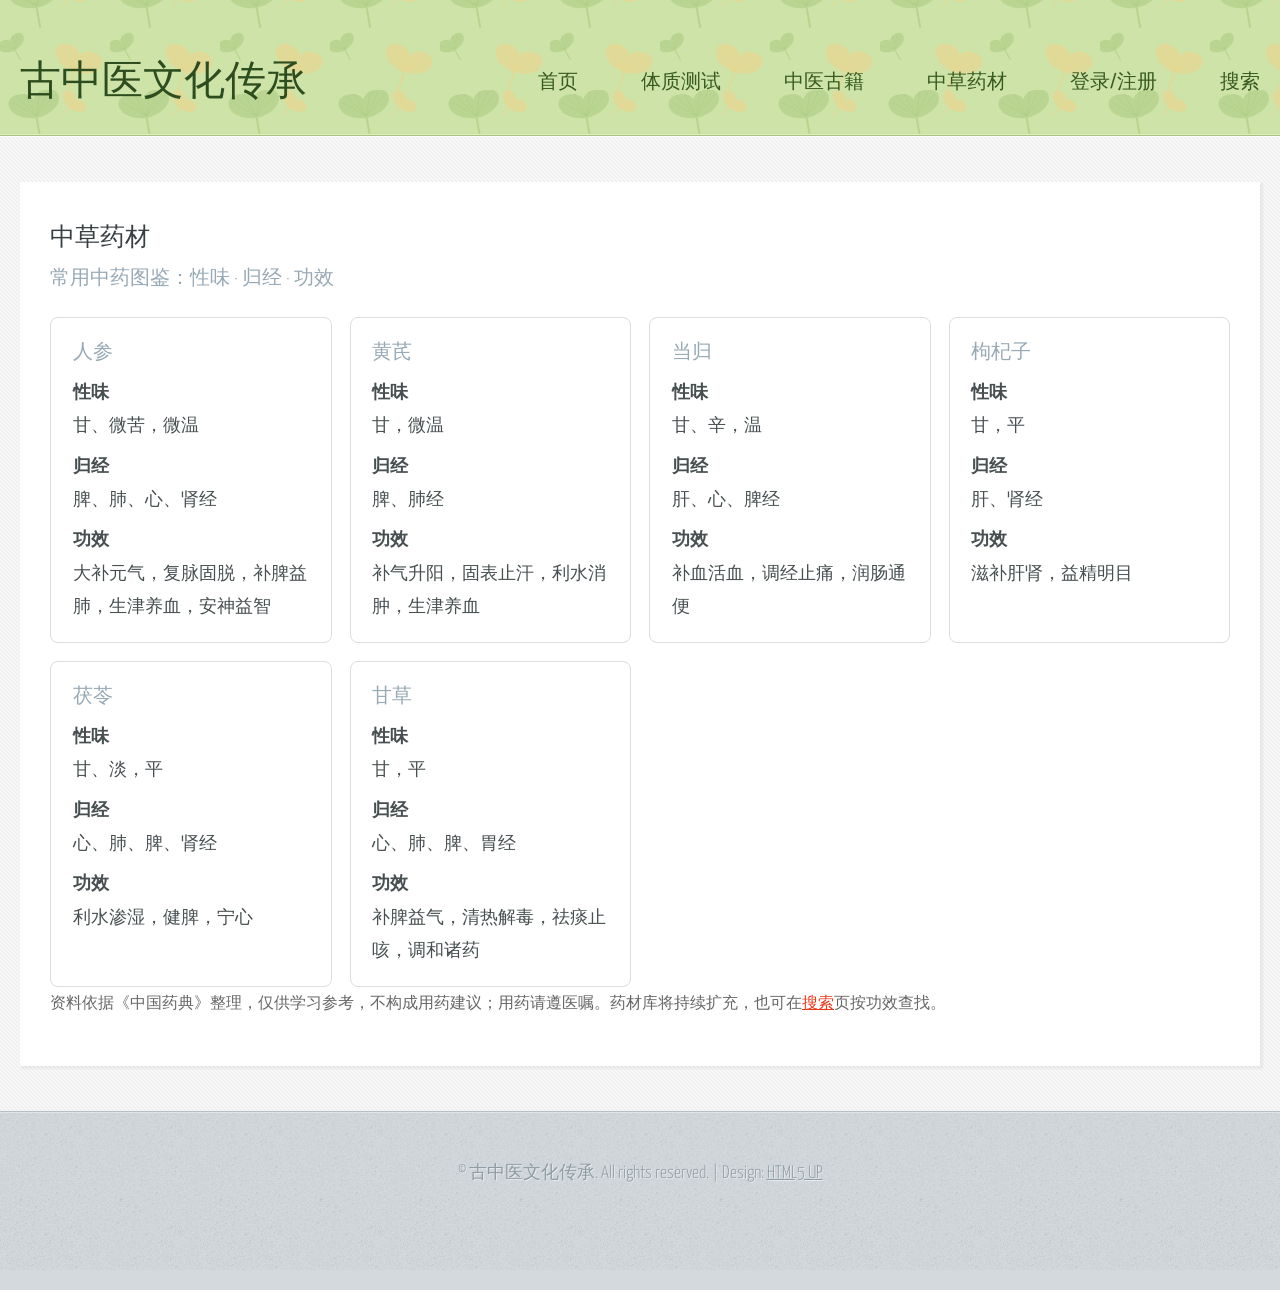
<file: yaocai.html>
<!DOCTYPE HTML>
<!--
	Halcyonic by HTML5 UP
	html5up.net | @ajlkn
	Free for personal and commercial use under the CCA 3.0 license (html5up.net/license)
-->
<html>
	<head>
		<title>中草药材 | 用AI解读古代中医</title>
		<meta charset="utf-8" />
		<meta name="viewport" content="width=device-width, initial-scale=1, user-scalable=no" />
		<link rel="stylesheet" href="assets/css/main.css?v=3" />
		<style>

			.classic { border: 1px solid #ddd; border-radius: 8px; padding: 1.2em 1.4em; margin: 0 0 1.2em 0; background: #fff; }
			.classic blockquote { margin: .6em 0; padding: .8em 1em; background: #faf6ec; border-left: 4px solid #8a4b2a; line-height: 2; font-family: "KaiTi","STKaiti","楷体",serif; font-size: 1.08em; }
			.herb-grid { display: grid; grid-template-columns: repeat(auto-fill, minmax(240px, 1fr)); gap: 1em; }
			.herb { border: 1px solid #ddd; border-radius: 8px; padding: 1em 1.2em; background: #fff; }
			.herb h3 { margin-top: 0; color: #8a4b2a; }
			.herb dl { margin: 0; }
			.herb dt { font-weight: bold; margin-top: .4em; }
			.herb dd { margin: 0; }
			.note { font-size: .9em; color: #666; }
			.soon { color: #999; }

		</style>
	</head>
	<body>
		<div id="page-wrapper">

			<!-- Header -->
				<section id="header">
					<div class="container">
						<div class="row">
							<div class="col-12">
								<h1><a href="index.html" id="logo">古中医文化传承</a></h1>
								<nav id="nav">
									<a href="index.html">首页</a>
									<a href="tizhi.html">体质测试</a>
									<a href="guji.html">中医古籍</a>
									<a href="yaocai.html">中草药材</a>
									<a href="account.html">登录/注册</a>
									<a href="search.html">搜索</a>
								</nav>
							</div>
						</div>
					</div>
				</section>

			<!-- Content -->
				<section id="content">
					<div class="container">
						<div class="row">
							<div class="col-12">
								<section>

									<header>
										<h2>中草药材</h2>
										<h3>常用中药图鉴：性味 · 归经 · 功效</h3>
									</header>
									<div class="herb-grid">
										<div class="herb" id="herb-renshen"><h3>人参</h3><dl><dt>性味</dt><dd>甘、微苦，微温</dd><dt>归经</dt><dd>脾、肺、心、肾经</dd><dt>功效</dt><dd>大补元气，复脉固脱，补脾益肺，生津养血，安神益智</dd></dl></div>
										<div class="herb" id="herb-huangqi"><h3>黄芪</h3><dl><dt>性味</dt><dd>甘，微温</dd><dt>归经</dt><dd>脾、肺经</dd><dt>功效</dt><dd>补气升阳，固表止汗，利水消肿，生津养血</dd></dl></div>
										<div class="herb" id="herb-danggui"><h3>当归</h3><dl><dt>性味</dt><dd>甘、辛，温</dd><dt>归经</dt><dd>肝、心、脾经</dd><dt>功效</dt><dd>补血活血，调经止痛，润肠通便</dd></dl></div>
										<div class="herb" id="herb-gouqi"><h3>枸杞子</h3><dl><dt>性味</dt><dd>甘，平</dd><dt>归经</dt><dd>肝、肾经</dd><dt>功效</dt><dd>滋补肝肾，益精明目</dd></dl></div>
										<div class="herb" id="herb-fuling"><h3>茯苓</h3><dl><dt>性味</dt><dd>甘、淡，平</dd><dt>归经</dt><dd>心、肺、脾、肾经</dd><dt>功效</dt><dd>利水渗湿，健脾，宁心</dd></dl></div>
										<div class="herb" id="herb-gancao"><h3>甘草</h3><dl><dt>性味</dt><dd>甘，平</dd><dt>归经</dt><dd>心、肺、脾、胃经</dd><dt>功效</dt><dd>补脾益气，清热解毒，祛痰止咳，调和诸药</dd></dl></div>
									</div>
									<p class="note">资料依据《中国药典》整理，仅供学习参考，不构成用药建议；用药请遵医嘱。药材库将持续扩充，也可在<a href="search.html">搜索</a>页按功效查找。</p>

								</section>
							</div>
						</div>
					</div>
				</section>

			<!-- Copyright -->
				<div id="copyright">
					&copy; 古中医文化传承. All rights reserved. | Design: <a href="http://html5up.net">HTML5 UP</a>
				</div>

		</div>

		<!-- Scripts -->
			<script src="assets/js/jquery.min.js"></script>
			<script src="assets/js/browser.min.js"></script>
			<script src="assets/js/breakpoints.min.js"></script>
			<script src="assets/js/util.js"></script>
			<script src="assets/js/main.js"></script>

	</body>
</html>
</file>
<file: assets/css/main.css>
@import url("https://fonts.googleapis.com/css?family=Yanone+Kaffeesatz:400,300,200");

/*
	Halcyonic by HTML5 UP
	html5up.net | @ajlkn
	Free for personal and commercial use under the CCA 3.0 license (html5up.net/license)
*/

html, body, div, span, applet, object,
iframe, h1, h2, h3, h4, h5, h6, p, blockquote,
pre, a, abbr, acronym, address, big, cite,
code, del, dfn, em, img, ins, kbd, q, s, samp,
small, strike, strong, sub, sup, tt, var, b,
u, i, center, dl, dt, dd, ol, ul, li, fieldset,
form, label, legend, table, caption, tbody,
tfoot, thead, tr, th, td, article, aside,
canvas, details, embed, figure, figcaption,
footer, header, hgroup, menu, nav, output, ruby,
section, summary, time, mark, audio, video {
	margin: 0;
	padding: 0;
	border: 0;
	font-size: 100%;
	font: inherit;
	vertical-align: baseline;}

article, aside, details, figcaption, figure,
footer, header, hgroup, menu, nav, section {
	display: block;}

body {
	line-height: 1;
}

ol, ul {
	list-style: none;
}

blockquote, q {
	quotes: none;
}

	blockquote:before, blockquote:after, q:before, q:after {
		content: '';
		content: none;
	}

table {
	border-collapse: collapse;
	border-spacing: 0;
}

body {
	-webkit-text-size-adjust: none;
}

mark {
	background-color: transparent;
	color: inherit;
}

input::-moz-focus-inner {
	border: 0;
	padding: 0;
}

input, select, textarea {
	-moz-appearance: none;
	-webkit-appearance: none;
	-ms-appearance: none;
	appearance: none;
}

/* Basic */

	html {
		box-sizing: border-box;
	}

	*, *:before, *:after {
		box-sizing: inherit;
	}

	body {
		background: #D4D9DD url("images/bg03.jpg");
		color: #474f51;
		font-size: 13.5pt;
		font-family: 'Yanone Kaffeesatz';
		line-height: 1.85em;
		font-weight: 300;
	}

	input, textarea, select {
		color: #474f51;
		font-size: 13.5pt;
		font-family: 'Yanone Kaffeesatz';
		line-height: 1.85em;
		font-weight: 300;
	}

	ul, ol, p, dl {
		margin: 0 0 2em 0;
	}

	a {
		text-decoration: underline;
	}

		a:hover {
			text-decoration: none;
		}

	section > :last-child,
	section:last-child,
	.last-child {
		margin-bottom: 0 !important;
	}

/* Container */

	.container {
		margin: 0 auto;
		max-width: 100%;
		width: 1200px;
	}

		@media screen and (max-width: 1680px) {

			.container {
				width: 1200px;
			}

		}

		@media screen and (max-width: 1280px) {

			.container {
				width: calc(100% - 40px);
			}

		}

		@media screen and (max-width: 980px) {

			.container {
				width: calc(100% - 50px);
			}

		}

		@media screen and (max-width: 736px) {

			.container {
				width: calc(100% - 40px);
			}

		}

/* Row */

	.row {
		display: flex;
		flex-wrap: wrap;
		box-sizing: border-box;
		align-items: stretch;
	}

		.row > * {
			box-sizing: border-box;
		}

		.row.gtr-uniform > * > :last-child {
			margin-bottom: 0;
		}

		.row.aln-left {
			justify-content: flex-start;
		}

		.row.aln-center {
			justify-content: center;
		}

		.row.aln-right {
			justify-content: flex-end;
		}

		.row.aln-top {
			align-items: flex-start;
		}

		.row.aln-middle {
			align-items: center;
		}

		.row.aln-bottom {
			align-items: flex-end;
		}

		.row > .imp {
			order: -1;
		}

		.row > .col-1 {
			width: 8.33333%;
		}

		.row > .off-1 {
			margin-left: 8.33333%;
		}

		.row > .col-2 {
			width: 16.66667%;
		}

		.row > .off-2 {
			margin-left: 16.66667%;
		}

		.row > .col-3 {
			width: 25%;
		}

		.row > .off-3 {
			margin-left: 25%;
		}

		.row > .col-4 {
			width: 33.33333%;
		}

		.row > .off-4 {
			margin-left: 33.33333%;
		}

		.row > .col-5 {
			width: 41.66667%;
		}

		.row > .off-5 {
			margin-left: 41.66667%;
		}

		.row > .col-6 {
			width: 50%;
		}

		.row > .off-6 {
			margin-left: 50%;
		}

		.row > .col-7 {
			width: 58.33333%;
		}

		.row > .off-7 {
			margin-left: 58.33333%;
		}

		.row > .col-8 {
			width: 66.66667%;
		}

		.row > .off-8 {
			margin-left: 66.66667%;
		}

		.row > .col-9 {
			width: 75%;
		}

		.row > .off-9 {
			margin-left: 75%;
		}

		.row > .col-10 {
			width: 83.33333%;
		}

		.row > .off-10 {
			margin-left: 83.33333%;
		}

		.row > .col-11 {
			width: 91.66667%;
		}

		.row > .off-11 {
			margin-left: 91.66667%;
		}

		.row > .col-12 {
			width: 100%;
		}

		.row > .off-12 {
			margin-left: 100%;
		}

		.row.gtr-0 {
			margin-top: 0px;
			margin-left: 0px;
		}

			.row.gtr-0 > * {
				padding: 0px 0 0 0px;
			}

			.row.gtr-0.gtr-uniform {
				margin-top: 0px;
			}

				.row.gtr-0.gtr-uniform > * {
					padding-top: 0px;
				}

		.row.gtr-25 {
			margin-top: -6.25px;
			margin-left: -6.25px;
		}

			.row.gtr-25 > * {
				padding: 6.25px 0 0 6.25px;
			}

			.row.gtr-25.gtr-uniform {
				margin-top: -6.25px;
			}

				.row.gtr-25.gtr-uniform > * {
					padding-top: 6.25px;
				}

		.row.gtr-50 {
			margin-top: -12.5px;
			margin-left: -12.5px;
		}

			.row.gtr-50 > * {
				padding: 12.5px 0 0 12.5px;
			}

			.row.gtr-50.gtr-uniform {
				margin-top: -12.5px;
			}

				.row.gtr-50.gtr-uniform > * {
					padding-top: 12.5px;
				}

		.row {
			margin-top: -25px;
			margin-left: -25px;
		}

			.row > * {
				padding: 25px 0 0 25px;
			}

			.row.gtr-uniform {
				margin-top: -25px;
			}

				.row.gtr-uniform > * {
					padding-top: 25px;
				}

		.row.gtr-150 {
			margin-top: -37.5px;
			margin-left: -37.5px;
		}

			.row.gtr-150 > * {
				padding: 37.5px 0 0 37.5px;
			}

			.row.gtr-150.gtr-uniform {
				margin-top: -37.5px;
			}

				.row.gtr-150.gtr-uniform > * {
					padding-top: 37.5px;
				}

		.row.gtr-200 {
			margin-top: -50px;
			margin-left: -50px;
		}

			.row.gtr-200 > * {
				padding: 50px 0 0 50px;
			}

			.row.gtr-200.gtr-uniform {
				margin-top: -50px;
			}

				.row.gtr-200.gtr-uniform > * {
					padding-top: 50px;
				}

		@media screen and (max-width: 1680px) {

			.row {
				display: flex;
				flex-wrap: wrap;
				box-sizing: border-box;
				align-items: stretch;
			}

				.row > * {
					box-sizing: border-box;
				}

				.row.gtr-uniform > * > :last-child {
					margin-bottom: 0;
				}

				.row.aln-left {
					justify-content: flex-start;
				}

				.row.aln-center {
					justify-content: center;
				}

				.row.aln-right {
					justify-content: flex-end;
				}

				.row.aln-top {
					align-items: flex-start;
				}

				.row.aln-middle {
					align-items: center;
				}

				.row.aln-bottom {
					align-items: flex-end;
				}

				.row > .imp-xlarge {
					order: -1;
				}

				.row > .col-1-xlarge {
					width: 8.33333%;
				}

				.row > .off-1-xlarge {
					margin-left: 8.33333%;
				}

				.row > .col-2-xlarge {
					width: 16.66667%;
				}

				.row > .off-2-xlarge {
					margin-left: 16.66667%;
				}

				.row > .col-3-xlarge {
					width: 25%;
				}

				.row > .off-3-xlarge {
					margin-left: 25%;
				}

				.row > .col-4-xlarge {
					width: 33.33333%;
				}

				.row > .off-4-xlarge {
					margin-left: 33.33333%;
				}

				.row > .col-5-xlarge {
					width: 41.66667%;
				}

				.row > .off-5-xlarge {
					margin-left: 41.66667%;
				}

				.row > .col-6-xlarge {
					width: 50%;
				}

				.row > .off-6-xlarge {
					margin-left: 50%;
				}

				.row > .col-7-xlarge {
					width: 58.33333%;
				}

				.row > .off-7-xlarge {
					margin-left: 58.33333%;
				}

				.row > .col-8-xlarge {
					width: 66.66667%;
				}

				.row > .off-8-xlarge {
					margin-left: 66.66667%;
				}

				.row > .col-9-xlarge {
					width: 75%;
				}

				.row > .off-9-xlarge {
					margin-left: 75%;
				}

				.row > .col-10-xlarge {
					width: 83.33333%;
				}

				.row > .off-10-xlarge {
					margin-left: 83.33333%;
				}

				.row > .col-11-xlarge {
					width: 91.66667%;
				}

				.row > .off-11-xlarge {
					margin-left: 91.66667%;
				}

				.row > .col-12-xlarge {
					width: 100%;
				}

				.row > .off-12-xlarge {
					margin-left: 100%;
				}

				.row.gtr-0 {
					margin-top: 0px;
					margin-left: 0px;
				}

					.row.gtr-0 > * {
						padding: 0px 0 0 0px;
					}

					.row.gtr-0.gtr-uniform {
						margin-top: 0px;
					}

						.row.gtr-0.gtr-uniform > * {
							padding-top: 0px;
						}

				.row.gtr-25 {
					margin-top: -6.25px;
					margin-left: -6.25px;
				}

					.row.gtr-25 > * {
						padding: 6.25px 0 0 6.25px;
					}

					.row.gtr-25.gtr-uniform {
						margin-top: -6.25px;
					}

						.row.gtr-25.gtr-uniform > * {
							padding-top: 6.25px;
						}

				.row.gtr-50 {
					margin-top: -12.5px;
					margin-left: -12.5px;
				}

					.row.gtr-50 > * {
						padding: 12.5px 0 0 12.5px;
					}

					.row.gtr-50.gtr-uniform {
						margin-top: -12.5px;
					}

						.row.gtr-50.gtr-uniform > * {
							padding-top: 12.5px;
						}

				.row {
					margin-top: -25px;
					margin-left: -25px;
				}

					.row > * {
						padding: 25px 0 0 25px;
					}

					.row.gtr-uniform {
						margin-top: -25px;
					}

						.row.gtr-uniform > * {
							padding-top: 25px;
						}

				.row.gtr-150 {
					margin-top: -37.5px;
					margin-left: -37.5px;
				}

					.row.gtr-150 > * {
						padding: 37.5px 0 0 37.5px;
					}

					.row.gtr-150.gtr-uniform {
						margin-top: -37.5px;
					}

						.row.gtr-150.gtr-uniform > * {
							padding-top: 37.5px;
						}

				.row.gtr-200 {
					margin-top: -50px;
					margin-left: -50px;
				}

					.row.gtr-200 > * {
						padding: 50px 0 0 50px;
					}

					.row.gtr-200.gtr-uniform {
						margin-top: -50px;
					}

						.row.gtr-200.gtr-uniform > * {
							padding-top: 50px;
						}

		}

		@media screen and (max-width: 1280px) {

			.row {
				display: flex;
				flex-wrap: wrap;
				box-sizing: border-box;
				align-items: stretch;
			}

				.row > * {
					box-sizing: border-box;
				}

				.row.gtr-uniform > * > :last-child {
					margin-bottom: 0;
				}

				.row.aln-left {
					justify-content: flex-start;
				}

				.row.aln-center {
					justify-content: center;
				}

				.row.aln-right {
					justify-content: flex-end;
				}

				.row.aln-top {
					align-items: flex-start;
				}

				.row.aln-middle {
					align-items: center;
				}

				.row.aln-bottom {
					align-items: flex-end;
				}

				.row > .imp-large {
					order: -1;
				}

				.row > .col-1-large {
					width: 8.33333%;
				}

				.row > .off-1-large {
					margin-left: 8.33333%;
				}

				.row > .col-2-large {
					width: 16.66667%;
				}

				.row > .off-2-large {
					margin-left: 16.66667%;
				}

				.row > .col-3-large {
					width: 25%;
				}

				.row > .off-3-large {
					margin-left: 25%;
				}

				.row > .col-4-large {
					width: 33.33333%;
				}

				.row > .off-4-large {
					margin-left: 33.33333%;
				}

				.row > .col-5-large {
					width: 41.66667%;
				}

				.row > .off-5-large {
					margin-left: 41.66667%;
				}

				.row > .col-6-large {
					width: 50%;
				}

				.row > .off-6-large {
					margin-left: 50%;
				}

				.row > .col-7-large {
					width: 58.33333%;
				}

				.row > .off-7-large {
					margin-left: 58.33333%;
				}

				.row > .col-8-large {
					width: 66.66667%;
				}

				.row > .off-8-large {
					margin-left: 66.66667%;
				}

				.row > .col-9-large {
					width: 75%;
				}

				.row > .off-9-large {
					margin-left: 75%;
				}

				.row > .col-10-large {
					width: 83.33333%;
				}

				.row > .off-10-large {
					margin-left: 83.33333%;
				}

				.row > .col-11-large {
					width: 91.66667%;
				}

				.row > .off-11-large {
					margin-left: 91.66667%;
				}

				.row > .col-12-large {
					width: 100%;
				}

				.row > .off-12-large {
					margin-left: 100%;
				}

				.row.gtr-0 {
					margin-top: 0px;
					margin-left: 0px;
				}

					.row.gtr-0 > * {
						padding: 0px 0 0 0px;
					}

					.row.gtr-0.gtr-uniform {
						margin-top: 0px;
					}

						.row.gtr-0.gtr-uniform > * {
							padding-top: 0px;
						}

				.row.gtr-25 {
					margin-top: -5px;
					margin-left: -5px;
				}

					.row.gtr-25 > * {
						padding: 5px 0 0 5px;
					}

					.row.gtr-25.gtr-uniform {
						margin-top: -5px;
					}

						.row.gtr-25.gtr-uniform > * {
							padding-top: 5px;
						}

				.row.gtr-50 {
					margin-top: -10px;
					margin-left: -10px;
				}

					.row.gtr-50 > * {
						padding: 10px 0 0 10px;
					}

					.row.gtr-50.gtr-uniform {
						margin-top: -10px;
					}

						.row.gtr-50.gtr-uniform > * {
							padding-top: 10px;
						}

				.row {
					margin-top: -20px;
					margin-left: -20px;
				}

					.row > * {
						padding: 20px 0 0 20px;
					}

					.row.gtr-uniform {
						margin-top: -20px;
					}

						.row.gtr-uniform > * {
							padding-top: 20px;
						}

				.row.gtr-150 {
					margin-top: -30px;
					margin-left: -30px;
				}

					.row.gtr-150 > * {
						padding: 30px 0 0 30px;
					}

					.row.gtr-150.gtr-uniform {
						margin-top: -30px;
					}

						.row.gtr-150.gtr-uniform > * {
							padding-top: 30px;
						}

				.row.gtr-200 {
					margin-top: -40px;
					margin-left: -40px;
				}

					.row.gtr-200 > * {
						padding: 40px 0 0 40px;
					}

					.row.gtr-200.gtr-uniform {
						margin-top: -40px;
					}

						.row.gtr-200.gtr-uniform > * {
							padding-top: 40px;
						}

		}

		@media screen and (max-width: 980px) {

			.row {
				display: flex;
				flex-wrap: wrap;
				box-sizing: border-box;
				align-items: stretch;
			}

				.row > * {
					box-sizing: border-box;
				}

				.row.gtr-uniform > * > :last-child {
					margin-bottom: 0;
				}

				.row.aln-left {
					justify-content: flex-start;
				}

				.row.aln-center {
					justify-content: center;
				}

				.row.aln-right {
					justify-content: flex-end;
				}

				.row.aln-top {
					align-items: flex-start;
				}

				.row.aln-middle {
					align-items: center;
				}

				.row.aln-bottom {
					align-items: flex-end;
				}

				.row > .imp-medium {
					order: -1;
				}

				.row > .col-1-medium {
					width: 8.33333%;
				}

				.row > .off-1-medium {
					margin-left: 8.33333%;
				}

				.row > .col-2-medium {
					width: 16.66667%;
				}

				.row > .off-2-medium {
					margin-left: 16.66667%;
				}

				.row > .col-3-medium {
					width: 25%;
				}

				.row > .off-3-medium {
					margin-left: 25%;
				}

				.row > .col-4-medium {
					width: 33.33333%;
				}

				.row > .off-4-medium {
					margin-left: 33.33333%;
				}

				.row > .col-5-medium {
					width: 41.66667%;
				}

				.row > .off-5-medium {
					margin-left: 41.66667%;
				}

				.row > .col-6-medium {
					width: 50%;
				}

				.row > .off-6-medium {
					margin-left: 50%;
				}

				.row > .col-7-medium {
					width: 58.33333%;
				}

				.row > .off-7-medium {
					margin-left: 58.33333%;
				}

				.row > .col-8-medium {
					width: 66.66667%;
				}

				.row > .off-8-medium {
					margin-left: 66.66667%;
				}

				.row > .col-9-medium {
					width: 75%;
				}

				.row > .off-9-medium {
					margin-left: 75%;
				}

				.row > .col-10-medium {
					width: 83.33333%;
				}

				.row > .off-10-medium {
					margin-left: 83.33333%;
				}

				.row > .col-11-medium {
					width: 91.66667%;
				}

				.row > .off-11-medium {
					margin-left: 91.66667%;
				}

				.row > .col-12-medium {
					width: 100%;
				}

				.row > .off-12-medium {
					margin-left: 100%;
				}

				.row.gtr-0 {
					margin-top: 0px;
					margin-left: 0px;
				}

					.row.gtr-0 > * {
						padding: 0px 0 0 0px;
					}

					.row.gtr-0.gtr-uniform {
						margin-top: 0px;
					}

						.row.gtr-0.gtr-uniform > * {
							padding-top: 0px;
						}

				.row.gtr-25 {
					margin-top: -6.25px;
					margin-left: -6.25px;
				}

					.row.gtr-25 > * {
						padding: 6.25px 0 0 6.25px;
					}

					.row.gtr-25.gtr-uniform {
						margin-top: -6.25px;
					}

						.row.gtr-25.gtr-uniform > * {
							padding-top: 6.25px;
						}

				.row.gtr-50 {
					margin-top: -12.5px;
					margin-left: -12.5px;
				}

					.row.gtr-50 > * {
						padding: 12.5px 0 0 12.5px;
					}

					.row.gtr-50.gtr-uniform {
						margin-top: -12.5px;
					}

						.row.gtr-50.gtr-uniform > * {
							padding-top: 12.5px;
						}

				.row {
					margin-top: -25px;
					margin-left: -25px;
				}

					.row > * {
						padding: 25px 0 0 25px;
					}

					.row.gtr-uniform {
						margin-top: -25px;
					}

						.row.gtr-uniform > * {
							padding-top: 25px;
						}

				.row.gtr-150 {
					margin-top: -37.5px;
					margin-left: -37.5px;
				}

					.row.gtr-150 > * {
						padding: 37.5px 0 0 37.5px;
					}

					.row.gtr-150.gtr-uniform {
						margin-top: -37.5px;
					}

						.row.gtr-150.gtr-uniform > * {
							padding-top: 37.5px;
						}

				.row.gtr-200 {
					margin-top: -50px;
					margin-left: -50px;
				}

					.row.gtr-200 > * {
						padding: 50px 0 0 50px;
					}

					.row.gtr-200.gtr-uniform {
						margin-top: -50px;
					}

						.row.gtr-200.gtr-uniform > * {
							padding-top: 50px;
						}

		}

		@media screen and (max-width: 736px) {

			.row {
				display: flex;
				flex-wrap: wrap;
				box-sizing: border-box;
				align-items: stretch;
			}

				.row > * {
					box-sizing: border-box;
				}

				.row.gtr-uniform > * > :last-child {
					margin-bottom: 0;
				}

				.row.aln-left {
					justify-content: flex-start;
				}

				.row.aln-center {
					justify-content: center;
				}

				.row.aln-right {
					justify-content: flex-end;
				}

				.row.aln-top {
					align-items: flex-start;
				}

				.row.aln-middle {
					align-items: center;
				}

				.row.aln-bottom {
					align-items: flex-end;
				}

				.row > .imp-small {
					order: -1;
				}

				.row > .col-1-small {
					width: 8.33333%;
				}

				.row > .off-1-small {
					margin-left: 8.33333%;
				}

				.row > .col-2-small {
					width: 16.66667%;
				}

				.row > .off-2-small {
					margin-left: 16.66667%;
				}

				.row > .col-3-small {
					width: 25%;
				}

				.row > .off-3-small {
					margin-left: 25%;
				}

				.row > .col-4-small {
					width: 33.33333%;
				}

				.row > .off-4-small {
					margin-left: 33.33333%;
				}

				.row > .col-5-small {
					width: 41.66667%;
				}

				.row > .off-5-small {
					margin-left: 41.66667%;
				}

				.row > .col-6-small {
					width: 50%;
				}

				.row > .off-6-small {
					margin-left: 50%;
				}

				.row > .col-7-small {
					width: 58.33333%;
				}

				.row > .off-7-small {
					margin-left: 58.33333%;
				}

				.row > .col-8-small {
					width: 66.66667%;
				}

				.row > .off-8-small {
					margin-left: 66.66667%;
				}

				.row > .col-9-small {
					width: 75%;
				}

				.row > .off-9-small {
					margin-left: 75%;
				}

				.row > .col-10-small {
					width: 83.33333%;
				}

				.row > .off-10-small {
					margin-left: 83.33333%;
				}

				.row > .col-11-small {
					width: 91.66667%;
				}

				.row > .off-11-small {
					margin-left: 91.66667%;
				}

				.row > .col-12-small {
					width: 100%;
				}

				.row > .off-12-small {
					margin-left: 100%;
				}

				.row.gtr-0 {
					margin-top: 0px;
					margin-left: 0px;
				}

					.row.gtr-0 > * {
						padding: 0px 0 0 0px;
					}

					.row.gtr-0.gtr-uniform {
						margin-top: 0px;
					}

						.row.gtr-0.gtr-uniform > * {
							padding-top: 0px;
						}

				.row.gtr-25 {
					margin-top: -5px;
					margin-left: -5px;
				}

					.row.gtr-25 > * {
						padding: 5px 0 0 5px;
					}

					.row.gtr-25.gtr-uniform {
						margin-top: -5px;
					}

						.row.gtr-25.gtr-uniform > * {
							padding-top: 5px;
						}

				.row.gtr-50 {
					margin-top: -10px;
					margin-left: -10px;
				}

					.row.gtr-50 > * {
						padding: 10px 0 0 10px;
					}

					.row.gtr-50.gtr-uniform {
						margin-top: -10px;
					}

						.row.gtr-50.gtr-uniform > * {
							padding-top: 10px;
						}

				.row {
					margin-top: -20px;
					margin-left: -20px;
				}

					.row > * {
						padding: 20px 0 0 20px;
					}

					.row.gtr-uniform {
						margin-top: -20px;
					}

						.row.gtr-uniform > * {
							padding-top: 20px;
						}

				.row.gtr-150 {
					margin-top: -30px;
					margin-left: -30px;
				}

					.row.gtr-150 > * {
						padding: 30px 0 0 30px;
					}

					.row.gtr-150.gtr-uniform {
						margin-top: -30px;
					}

						.row.gtr-150.gtr-uniform > * {
							padding-top: 30px;
						}

				.row.gtr-200 {
					margin-top: -40px;
					margin-left: -40px;
				}

					.row.gtr-200 > * {
						padding: 40px 0 0 40px;
					}

					.row.gtr-200.gtr-uniform {
						margin-top: -40px;
					}

						.row.gtr-200.gtr-uniform > * {
							padding-top: 40px;
						}

		}

/* Multi-use */

	.link-list li {
		padding: 0.2em 0 0.2em 0;
	}

		.link-list li:first-child {
			padding-top: 0 !important;
			border-top: 0 !important;
		}

		.link-list li:last-child {
			padding-bottom: 0 !important;
			border-bottom: 0 !important;
		}

	.quote-list li {
		padding: 1em 0 1em 0;
		overflow: hidden;
	}

		.quote-list li:first-child {
			padding-top: 0 !important;
			border-top: 0 !important;
		}

		.quote-list li:last-child {
			padding-bottom: 0 !important;
			border-bottom: 0 !important;
		}

		.quote-list li img {
			float: left;
		}

		.quote-list li p {
			margin: 0 0 0 90px;
			font-size: 1.2em;
			font-style: italic;
		}

		.quote-list li span {
			display: block;
			margin-left: 90px;
			font-size: 0.9em;
			font-weight: 400;
		}

	.check-list li {
		padding: 0.7em 0 0.7em 45px;
		font-size: 1.2em;
		background: url("images/icon-checkmark.png") 0px 1.05em no-repeat;
	}

		.check-list li:first-child {
			padding-top: 0 !important;
			border-top: 0 !important;
			background-position: 0 0.3em;
		}

		.check-list li:last-child {
			padding-bottom: 0 !important;
			border-bottom: 0 !important;
		}

	.feature-image {
		display: block;
		margin: 0 0 2em 0;
		outline: 0;
	}

		.feature-image img {
			display: block;
			width: 100%;
		}

	.bordered-feature-image {
		display: block;
		background: #fff url("images/bg04.png");
		padding: 10px;
		box-shadow: 3px 3px 3px 1px rgba(0, 0, 0, 0.15);
		margin: 0 0 1.5em 0;
		outline: 0;
	}

		.bordered-feature-image img {
			display: block;
			width: 100%;
		}

	.button-large {
		background-image: -moz-linear-gradient(top, #ed391b, #ce1a00);
		background-image: -webkit-linear-gradient(top, #ed391b, #ce1a00);
		background-image: -ms-linear-gradient(top, #ed391b, #ce1a00);
		background-image: linear-gradient(top, #ed391b, #ce1a00);
		display: inline-block;
		background-color: #ed391b;
		color: #fff;
		text-decoration: none;
		font-size: 1.75em;
		height: 2em;
		line-height: 2.125em;
		font-weight: 300;
		padding: 0 45px;
		outline: 0;
		border-radius: 10px;
		box-shadow: inset 0px 0px 0px 1px rgba(0, 0, 0, 0.75), inset 0px 2px 0px 0px rgba(255, 192, 192, 0.5), inset 0px 0px 0px 2px rgba(255, 96, 96, 0.85), 3px 3px 3px 1px rgba(0, 0, 0, 0.15);
		text-shadow: -1px -1px 1px rgba(0, 0, 0, 0.5);
	}

		.button-large:hover {
			background-image: -moz-linear-gradient(top, #fd492b, #de2a10);
			background-image: -webkit-linear-gradient(top, #fd492b, #de2a10);
			background-image: -ms-linear-gradient(top, #fd492b, #de2a10);
			background-image: linear-gradient(top, #fd492b, #de2a10);
			background-color: #fd492b;
			box-shadow: inset 0px 0px 0px 1px rgba(0, 0, 0, 0.75), inset 0px 2px 0px 0px rgba(255, 192, 192, 0.5), inset 0px 0px 0px 2px rgba(255, 96, 96, 0.85), 3px 3px 3px 1px rgba(0, 0, 0, 0.15);
		}

		.button-large:active {
			background-image: -moz-linear-gradient(top, #ce1a00, #ed391b);
			background-image: -webkit-linear-gradient(top, #ce1a00, #ed391b);
			background-image: -ms-linear-gradient(top, #ce1a00, #ed391b);
			background-image: linear-gradient(top, #ce1a00, #ed391b);
			background-color: #ce1a00;
			box-shadow: inset 0px 0px 0px 1px rgba(0, 0, 0, 0.75), inset 0px 2px 0px 0px rgba(255, 192, 192, 0.5), inset 0px 0px 0px 2px rgba(255, 96, 96, 0.85), 3px 3px 3px 1px rgba(0, 0, 0, 0.15);
		}

/* Header */

	#header {
		position: relative;
		background: #3B4346 url("images/bg01.jpg");
		border-bottom: solid 1px #272d30;
		box-shadow: inset 0px -1px 0px 0px #51575a;
		text-shadow: -1px -1px 1px rgba(0, 0, 0, 0.75);
	}

		#header > .container {
			position: relative;
			min-height: 155px;
		}

		#header h1 {
			position: absolute;
			left: 0;
			bottom: 35px;
			font-size: 2.75em;
		}

			#header h1 a {
				color: #fff;
				text-decoration: none;
			}

		#header nav {
			position: absolute;
			right: 0;
			bottom: 35px;
			font-weight: 200;
		}

			#header nav a {
				color: #c6c8c8;
				text-decoration: none;
				font-size: 1.4em;
				margin-left: 60px;
				outline: 0;
			}

				#header nav a:hover {
					color: #f6f8f8;
				}

		.subpage #header > .container {
			height: 155px;
		}

/* Banner */

	#banner {
		border-top: solid 1px #222628;
		box-shadow: inset 0px 1px 0px 0px #3e484a;
		padding: 35px 0 35px 0;
		color: #fff;
	}

		#banner .bordered-feature-image {
			margin-bottom: 0;
		}

		#banner p {
			font-size: 2em;
			font-weight: 200;
			line-height: 1.25em;
			padding-right: 1em;
			margin: 0 0 1em 0;
		}

/* Features */

	#features {
		background: #353D40 url("images/bg02.jpg");
		border-bottom: solid 1px #272e31;
		padding: 45px 0 45px 0;
		text-shadow: -1px -1px 1px rgba(0, 0, 0, 0.75);
		color: #a0a8ab;
	}

		#features h2 {
			font-size: 1.25em;
			color: #fff;
			margin: 0 0 0.25em 0;
		}

		#features a {
			color: #e0e8eb;
		}

		#features strong {
			color: #fff;
		}
#features section p {
    font-size: 13px;
    margin-bottom: 5px;
    line-height: 1.4;
    text-align: left;
}
    

/* Content */

	#content {
		background: #f7f7f7 url("images/bg04.png");
		border-top: solid 1px #fff;
		padding: 45px 0 45px 0;
	}

		#content section {
			background: #fff;
			padding: 40px 30px 45px 30px;
			box-shadow: 2px 2px 2px 1px rgba(128, 128, 128, 0.1);
			margin: 0 0 25px 0;
		}

		#content h2 {
			font-size: 1.8em;
			color: #373f42;
			margin: 0 0 0.25em 0;
		}

		#content h3 {
			color: #96a9b5;
			font-size: 1.25em;
		}

		#content a {
			color: #ED391B;
		}

		#content header {
			margin: 0 0 2em 0;
		}

		#content .quote-list li {
			border-bottom: solid 1px #e2e6e8;
		}

		#content .link-list li {
			border-bottom: solid 1px #e2e6e8;
		}

		#content .check-list li {
			border-bottom: solid 1px #e2e6e8;
		}

/* Footer */

	#footer {
		padding: 45px 0 45px 0;
		text-shadow: 1px 1px 1px white;
		color: #546b76;
		text-shadow: 1px 1px 0px rgba(255, 255, 255, 0.5);
	}

		#footer h2 {
			font-size: 1.25em;
			color: #212f35;
			margin: 0 0 1em 0;
		}

		#footer a {
			color: #546b76;
		}

		#footer .quote-list li {
			border-top: solid 1px #e0e4e6;
			border-bottom: solid 1px #b5bec3;
		}

		#footer .link-list li {
			border-top: solid 1px #e0e4e6;
			border-bottom: solid 1px #b5bec3;
		}

		#footer .check-list li {
			border-top: solid 1px #e0e4e6;
			border-bottom: solid 1px #b5bec3;
		}

/* Copyright */

	#copyright {
		border-top: solid 1px #b5bec3;
		box-shadow: inset 0px 1px 0px 0px #e0e4e7;
		text-align: center;
		padding: 45px 0 80px 0;
		color: #8d9ca3;
		text-shadow: 1px 1px 0px rgba(255, 255, 255, 0.5);
	}

		#copyright a {
			color: #8d9ca3;
		}

/* Large */

	@media screen and (max-width: 1280px) {

		/* Multi-use */

			.check-list li {
				font-size: 1em;
				line-height: 2em;
			}

			.quote-list li {
				padding: 1em 0 1em 0;
			}

				.quote-list li img {
					width: 60px;
				}

				.quote-list li p {
					margin: 0 0 0 80px;
					font-size: 1em;
					font-style: italic;
					line-height: 1.8em;
				}

				.quote-list li span {
					display: block;
					margin-left: 80px;
					font-size: 0.8em;
					font-weight: 400;
					line-height: 1.8em;
				}

			.feature-image {
				margin: 0 0 1em 0;
			}

			.button-large {
				font-size: 1.5em;
			}

		/* Banner */

			#banner p {
				font-size: 1.75em;
			}

		/* Header */

			#header h1 {
				font-size: 2.25em;
			}

			#header nav a {
				font-size: 1.1em;
			}

		/* Content */

			#content h2 {
				font-size: 1.4em;
			}

			#content h3 {
				font-size: 1.1em;
			}

			#content header {
				margin: 0 0 1.25em 0;
			}

	}

/* Medium */

	#navPanel, #titleBar {
		display: none;
	}

	@media screen and (max-width: 980px) {

		/* Basic */

			html, body {
				overflow-x: hidden;
			}

		/* Header */

			#header {
				text-align: center;
			}

				#header > .container:first-child {
					display: none;
				}

		/* Content */

			#content {
				padding: 25px 0;
			}

		/* Nav */

			#page-wrapper {
				-moz-backface-visibility: hidden;
				-webkit-backface-visibility: hidden;
				-ms-backface-visibility: hidden;
				backface-visibility: hidden;
				-moz-transition: -moz-transform 0.5s ease;
				-webkit-transition: -webkit-transform 0.5s ease;
				-ms-transition: -ms-transform 0.5s ease;
				transition: transform 0.5s ease;
				padding-bottom: 1px;
				padding-top: 44px;
			}

			#titleBar {
				-moz-backface-visibility: hidden;
				-webkit-backface-visibility: hidden;
				-ms-backface-visibility: hidden;
				backface-visibility: hidden;
				-moz-transition: -moz-transform 0.5s ease;
				-webkit-transition: -webkit-transform 0.5s ease;
				-ms-transition: -ms-transform 0.5s ease;
				transition: transform 0.5s ease;
				display: block;
				height: 44px;
				left: 0;
				position: fixed;
				top: 0;
				width: 100%;
				z-index: 10001;
				color: #fff;
				background: url("images/bg04.jpg");
				box-shadow: inset 0px -20px 70px 0px rgba(200, 220, 245, 0.1), inset 0px -1px 0px 0px rgba(255, 255, 255, 0.1), 0px 1px 7px 0px rgba(0, 0, 0, 0.6);
				text-shadow: -1px -1px 1px rgba(0, 0, 0, 0.75);
			}

				#titleBar .title {
					display: block;
					text-align: center;
					font-size: 1.2em;
					font-weight: 400;
					line-height: 48px;
				}

				#titleBar .toggle {
					position: absolute;
					left: 0;
					top: 0;
					width: 80px;
					height: 60px;
				}

					#titleBar .toggle:after {
						content: '';
						display: block;
						position: absolute;
						top: 6px;
						left: 6px;
						color: #fff;
						background: rgba(255, 255, 255, 0.025);
						box-shadow: inset 0px 1px 0px 0px rgba(255, 255, 255, 0.1), inset 0px 0px 0px 1px rgba(255, 255, 255, 0.05), inset 0px -8px 10px 0px rgba(0, 0, 0, 0.15), 0px 1px 2px 0px rgba(0, 0, 0, 0.25);
						text-shadow: -1px -1px 1px black;
						width: 49px;
						height: 31px;
						border-radius: 8px;
					}

					#titleBar .toggle:before {
						content: '';
						position: absolute;
						width: 20px;
						height: 30px;
						background: url("images/mobileUI-site-nav-opener-bg.svg");
						top: 15px;
						left: 20px;
						z-index: 1;
						opacity: 0.25;
					}

					#titleBar .toggle:active:after {
						background: rgba(255, 255, 255, 0.05);
					}

			#navPanel {
				-moz-backface-visibility: hidden;
				-webkit-backface-visibility: hidden;
				-ms-backface-visibility: hidden;
				backface-visibility: hidden;
				-moz-transform: translateX(-275px);
				-webkit-transform: translateX(-275px);
				-ms-transform: translateX(-275px);
				transform: translateX(-275px);
				-moz-transition: -moz-transform 0.5s ease;
				-webkit-transition: -webkit-transform 0.5s ease;
				-ms-transition: -ms-transform 0.5s ease;
				transition: transform 0.5s ease;
				display: block;
				height: 100%;
				left: 0;
				overflow-y: auto;
				position: fixed;
				top: 0;
				width: 275px;
				z-index: 10002;
				background: url("images/bg04.jpg");
				box-shadow: inset -1px 0px 0px 0px rgba(255, 255, 255, 0.25), inset -2px 0px 25px 0px rgba(0, 0, 0, 0.5);
				text-shadow: -1px -1px 1px black;
			}

				#navPanel .link {
					display: block;
					color: #fff;
					text-decoration: none;
					font-size: 1.25em;
					line-height: 2em;
					padding: 0.625em 1.5em 0.325em 1.5em;
					border-top: solid 1px #373d40;
					border-bottom: solid 1px rgba(0, 0, 0, 0.4);
				}

					#navPanel .link:first-child {
						border-top: 0;
					}

					#navPanel .link:last-child {
						border-bottom: 0;
					}

			body.navPanel-visible #page-wrapper {
				-moz-transform: translateX(275px);
				-webkit-transform: translateX(275px);
				-ms-transform: translateX(275px);
				transform: translateX(275px);
			}

			body.navPanel-visible #titleBar {
				-moz-transform: translateX(275px);
				-webkit-transform: translateX(275px);
				-ms-transform: translateX(275px);
				transform: translateX(275px);
			}

			body.navPanel-visible #navPanel {
				-moz-transform: translateX(0);
				-webkit-transform: translateX(0);
				-ms-transform: translateX(0);
				transform: translateX(0);
			}

	}

/* Small */

	@media screen and (max-width: 736px) {

		/* Basic */

			body, input, textarea, select {
				font-size: 13pt;
				line-height: 1.4em;
			}

		/* Multi-use */

			.link-list li {
				padding: 0.75em 0 0.75em 0;
			}

			.quote-list li p {
				margin-bottom: 0.5em;
			}

			.check-list li {
				font-size: 1em;
			}

			.button-large {
				width: 100%;
			}

		/* Banner */

			#banner p {
				font-size: 1.25em;
				font-weight: 200;
				line-height: 1.25em;
				margin: 0 0 1em 0;
			}

		/* Content */

			#content section {
				padding: 30px 20px;
			}

			#content h2 {
				font-size: 1.25em;
			}

			#content h3 {
				font-size: 1em;
			}

			#content header {
				margin: 0 0 1.25em 0;
			}

		/* Footer */

			#footer .link-list {
				margin: 0 0 10px 0 !important;
			}

		/* Copyright */

			#copyright {
				padding: 20px 30px;
			}
.bordered-feature-image img {
    width: 378px !important;
    height: 378px !important;
}
#banner .image-wrapper {
    max-width: 378px;
    margin: 0 auto;
}

#banner .image-wrapper img {
    width: 100%;
    height: auto;
    display: block;
}

}

/* Ginkgo nav theme v2 (custom, 2026-11-27) */
#header {
	background: #cde3a8 url("data:image/svg+xml,%3Csvg%20xmlns%3D%22http%3A%2F%2Fwww.w3.org%2F2000%2Fsvg%22%20width%3D%22110%22%20height%3D%22110%22%20viewBox%3D%220%200%20110%20110%22%3E%3Cg%20transform%3D%22translate%280%2C4%29%20rotate%28-10%29%20scale%281%29%22%3E%3Cpath%20d%3D%22M32%2030%20L32%2050%22%20stroke%3D%22%23a8c87c%22%20stroke-width%3D%222%22%20fill%3D%22none%22%20opacity%3D%220.6%22%2F%3E%3Cpath%20d%3D%22M32%2030%20C18%2029%206%2022%206.5%2012%20C7%204%2018%201.5%2026%205%20C29%206.3%2031%208.5%2032%2011%20C33%208.5%2035%206.3%2038%205%20C46%201.5%2057%204%2057.5%2012%20C58%2022%2046%2029%2032%2030%20Z%22%20fill%3D%22%23a8c87c%22%20fill-opacity%3D%220.5%22%2F%3E%3Cpath%20d%3D%22M32%2028%20L10%2010%20M32%2028%20L16%205.5%20M32%2028%20L24%204%20M32%2028%20L40%204%20M32%2028%20L48%205.5%20M32%2028%20L54%2010%22%20stroke%3D%22%23a8c87c%22%20stroke-width%3D%220.8%22%20fill%3D%22none%22%20opacity%3D%220.5%22%2F%3E%3C%2Fg%3E%3Cg%20transform%3D%22translate%2854%2C56%29%20rotate%2818%29%20scale%280.95%29%22%3E%3Cpath%20d%3D%22M32%2030%20L32%2050%22%20stroke%3D%22%23eed28a%22%20stroke-width%3D%222%22%20fill%3D%22none%22%20opacity%3D%220.6%22%2F%3E%3Cpath%20d%3D%22M32%2030%20C18%2029%206%2022%206.5%2012%20C7%204%2018%201.5%2026%205%20C29%206.3%2031%208.5%2032%2011%20C33%208.5%2035%206.3%2038%205%20C46%201.5%2057%204%2057.5%2012%20C58%2022%2046%2029%2032%2030%20Z%22%20fill%3D%22%23eed28a%22%20fill-opacity%3D%220.55%22%2F%3E%3Cpath%20d%3D%22M32%2028%20L10%2010%20M32%2028%20L16%205.5%20M32%2028%20L24%204%20M32%2028%20L40%204%20M32%2028%20L48%205.5%20M32%2028%20L54%2010%22%20stroke%3D%22%23eed28a%22%20stroke-width%3D%220.8%22%20fill%3D%22none%22%20opacity%3D%220.5%22%2F%3E%3C%2Fg%3E%3Cg%20transform%3D%22translate%2866%2C-6%29%20rotate%2840%29%20scale%280.55%29%22%3E%3Cpath%20d%3D%22M32%2030%20L32%2050%22%20stroke%3D%22%23eed28a%22%20stroke-width%3D%222%22%20fill%3D%22none%22%20opacity%3D%220.6%22%2F%3E%3Cpath%20d%3D%22M32%2030%20C18%2029%206%2022%206.5%2012%20C7%204%2018%201.5%2026%205%20C29%206.3%2031%208.5%2032%2011%20C33%208.5%2035%206.3%2038%205%20C46%201.5%2057%204%2057.5%2012%20C58%2022%2046%2029%2032%2030%20Z%22%20fill%3D%22%23eed28a%22%20fill-opacity%3D%220.55%22%2F%3E%3Cpath%20d%3D%22M32%2028%20L10%2010%20M32%2028%20L16%205.5%20M32%2028%20L24%204%20M32%2028%20L40%204%20M32%2028%20L48%205.5%20M32%2028%20L54%2010%22%20stroke%3D%22%23eed28a%22%20stroke-width%3D%220.8%22%20fill%3D%22none%22%20opacity%3D%220.5%22%2F%3E%3C%2Fg%3E%3Cg%20transform%3D%22translate%28-8%2C64%29%20rotate%28-28%29%20scale%280.55%29%22%3E%3Cpath%20d%3D%22M32%2030%20L32%2050%22%20stroke%3D%22%23a8c87c%22%20stroke-width%3D%222%22%20fill%3D%22none%22%20opacity%3D%220.6%22%2F%3E%3Cpath%20d%3D%22M32%2030%20C18%2029%206%2022%206.5%2012%20C7%204%2018%201.5%2026%205%20C29%206.3%2031%208.5%2032%2011%20C33%208.5%2035%206.3%2038%205%20C46%201.5%2057%204%2057.5%2012%20C58%2022%2046%2029%2032%2030%20Z%22%20fill%3D%22%23a8c87c%22%20fill-opacity%3D%220.5%22%2F%3E%3Cpath%20d%3D%22M32%2028%20L10%2010%20M32%2028%20L16%205.5%20M32%2028%20L24%204%20M32%2028%20L40%204%20M32%2028%20L48%205.5%20M32%2028%20L54%2010%22%20stroke%3D%22%23a8c87c%22%20stroke-width%3D%220.8%22%20fill%3D%22none%22%20opacity%3D%220.5%22%2F%3E%3C%2Fg%3E%3C%2Fsvg%3E") repeat;
	background-size: 110px 110px;
	border-bottom: solid 1px #a9c47e;
	box-shadow: inset 0px -1px 0px 0px #dcebC0;
	text-shadow: none;
}

	#header h1 a {
		color: #2e4d1f;
	}

	#header nav a {
		color: #38591f;
		font-weight: 400;
	}

		#header nav a:hover {
			color: #16290a;
		}

/* Banner keeps its original dark background (it sits inside #header) */
#banner {
	background: #3B4346 url("images/bg01.jpg");
}

#titleBar {
	background: #cde3a8 url("data:image/svg+xml,%3Csvg%20xmlns%3D%22http%3A%2F%2Fwww.w3.org%2F2000%2Fsvg%22%20width%3D%22110%22%20height%3D%22110%22%20viewBox%3D%220%200%20110%20110%22%3E%3Cg%20transform%3D%22translate%280%2C4%29%20rotate%28-10%29%20scale%281%29%22%3E%3Cpath%20d%3D%22M32%2030%20L32%2050%22%20stroke%3D%22%23a8c87c%22%20stroke-width%3D%222%22%20fill%3D%22none%22%20opacity%3D%220.6%22%2F%3E%3Cpath%20d%3D%22M32%2030%20C18%2029%206%2022%206.5%2012%20C7%204%2018%201.5%2026%205%20C29%206.3%2031%208.5%2032%2011%20C33%208.5%2035%206.3%2038%205%20C46%201.5%2057%204%2057.5%2012%20C58%2022%2046%2029%2032%2030%20Z%22%20fill%3D%22%23a8c87c%22%20fill-opacity%3D%220.5%22%2F%3E%3Cpath%20d%3D%22M32%2028%20L10%2010%20M32%2028%20L16%205.5%20M32%2028%20L24%204%20M32%2028%20L40%204%20M32%2028%20L48%205.5%20M32%2028%20L54%2010%22%20stroke%3D%22%23a8c87c%22%20stroke-width%3D%220.8%22%20fill%3D%22none%22%20opacity%3D%220.5%22%2F%3E%3C%2Fg%3E%3Cg%20transform%3D%22translate%2854%2C56%29%20rotate%2818%29%20scale%280.95%29%22%3E%3Cpath%20d%3D%22M32%2030%20L32%2050%22%20stroke%3D%22%23eed28a%22%20stroke-width%3D%222%22%20fill%3D%22none%22%20opacity%3D%220.6%22%2F%3E%3Cpath%20d%3D%22M32%2030%20C18%2029%206%2022%206.5%2012%20C7%204%2018%201.5%2026%205%20C29%206.3%2031%208.5%2032%2011%20C33%208.5%2035%206.3%2038%205%20C46%201.5%2057%204%2057.5%2012%20C58%2022%2046%2029%2032%2030%20Z%22%20fill%3D%22%23eed28a%22%20fill-opacity%3D%220.55%22%2F%3E%3Cpath%20d%3D%22M32%2028%20L10%2010%20M32%2028%20L16%205.5%20M32%2028%20L24%204%20M32%2028%20L40%204%20M32%2028%20L48%205.5%20M32%2028%20L54%2010%22%20stroke%3D%22%23eed28a%22%20stroke-width%3D%220.8%22%20fill%3D%22none%22%20opacity%3D%220.5%22%2F%3E%3C%2Fg%3E%3Cg%20transform%3D%22translate%2866%2C-6%29%20rotate%2840%29%20scale%280.55%29%22%3E%3Cpath%20d%3D%22M32%2030%20L32%2050%22%20stroke%3D%22%23eed28a%22%20stroke-width%3D%222%22%20fill%3D%22none%22%20opacity%3D%220.6%22%2F%3E%3Cpath%20d%3D%22M32%2030%20C18%2029%206%2022%206.5%2012%20C7%204%2018%201.5%2026%205%20C29%206.3%2031%208.5%2032%2011%20C33%208.5%2035%206.3%2038%205%20C46%201.5%2057%204%2057.5%2012%20C58%2022%2046%2029%2032%2030%20Z%22%20fill%3D%22%23eed28a%22%20fill-opacity%3D%220.55%22%2F%3E%3Cpath%20d%3D%22M32%2028%20L10%2010%20M32%2028%20L16%205.5%20M32%2028%20L24%204%20M32%2028%20L40%204%20M32%2028%20L48%205.5%20M32%2028%20L54%2010%22%20stroke%3D%22%23eed28a%22%20stroke-width%3D%220.8%22%20fill%3D%22none%22%20opacity%3D%220.5%22%2F%3E%3C%2Fg%3E%3Cg%20transform%3D%22translate%28-8%2C64%29%20rotate%28-28%29%20scale%280.55%29%22%3E%3Cpath%20d%3D%22M32%2030%20L32%2050%22%20stroke%3D%22%23a8c87c%22%20stroke-width%3D%222%22%20fill%3D%22none%22%20opacity%3D%220.6%22%2F%3E%3Cpath%20d%3D%22M32%2030%20C18%2029%206%2022%206.5%2012%20C7%204%2018%201.5%2026%205%20C29%206.3%2031%208.5%2032%2011%20C33%208.5%2035%206.3%2038%205%20C46%201.5%2057%204%2057.5%2012%20C58%2022%2046%2029%2032%2030%20Z%22%20fill%3D%22%23a8c87c%22%20fill-opacity%3D%220.5%22%2F%3E%3Cpath%20d%3D%22M32%2028%20L10%2010%20M32%2028%20L16%205.5%20M32%2028%20L24%204%20M32%2028%20L40%204%20M32%2028%20L48%205.5%20M32%2028%20L54%2010%22%20stroke%3D%22%23a8c87c%22%20stroke-width%3D%220.8%22%20fill%3D%22none%22%20opacity%3D%220.5%22%2F%3E%3C%2Fg%3E%3C%2Fsvg%3E") repeat;
	background-size: 110px 110px;
	color: #2e4d1f;
	text-shadow: none;
	box-shadow: 0px 1px 7px 0px rgba(60, 90, 30, 0.35);
}

	#titleBar .toggle:before {
		opacity: 0.55;
	}

	#titleBar .toggle:after {
		background: rgba(255, 255, 255, 0.25);
		box-shadow: inset 0px 0px 0px 1px rgba(46, 77, 31, 0.3);
		text-shadow: none;
	}

#navPanel {
	background: #2f4a1c url("data:image/svg+xml,%3Csvg%20xmlns%3D%22http%3A%2F%2Fwww.w3.org%2F2000%2Fsvg%22%20width%3D%22110%22%20height%3D%22110%22%20viewBox%3D%220%200%20110%20110%22%3E%3Cg%20transform%3D%22translate%280%2C4%29%20rotate%28-10%29%20scale%281%29%22%3E%3Cpath%20d%3D%22M32%2030%20L32%2050%22%20stroke%3D%22%23a8c87c%22%20stroke-width%3D%222%22%20fill%3D%22none%22%20opacity%3D%220.6%22%2F%3E%3Cpath%20d%3D%22M32%2030%20C18%2029%206%2022%206.5%2012%20C7%204%2018%201.5%2026%205%20C29%206.3%2031%208.5%2032%2011%20C33%208.5%2035%206.3%2038%205%20C46%201.5%2057%204%2057.5%2012%20C58%2022%2046%2029%2032%2030%20Z%22%20fill%3D%22%23a8c87c%22%20fill-opacity%3D%220.5%22%2F%3E%3Cpath%20d%3D%22M32%2028%20L10%2010%20M32%2028%20L16%205.5%20M32%2028%20L24%204%20M32%2028%20L40%204%20M32%2028%20L48%205.5%20M32%2028%20L54%2010%22%20stroke%3D%22%23a8c87c%22%20stroke-width%3D%220.8%22%20fill%3D%22none%22%20opacity%3D%220.5%22%2F%3E%3C%2Fg%3E%3Cg%20transform%3D%22translate%2854%2C56%29%20rotate%2818%29%20scale%280.95%29%22%3E%3Cpath%20d%3D%22M32%2030%20L32%2050%22%20stroke%3D%22%23eed28a%22%20stroke-width%3D%222%22%20fill%3D%22none%22%20opacity%3D%220.6%22%2F%3E%3Cpath%20d%3D%22M32%2030%20C18%2029%206%2022%206.5%2012%20C7%204%2018%201.5%2026%205%20C29%206.3%2031%208.5%2032%2011%20C33%208.5%2035%206.3%2038%205%20C46%201.5%2057%204%2057.5%2012%20C58%2022%2046%2029%2032%2030%20Z%22%20fill%3D%22%23eed28a%22%20fill-opacity%3D%220.55%22%2F%3E%3Cpath%20d%3D%22M32%2028%20L10%2010%20M32%2028%20L16%205.5%20M32%2028%20L24%204%20M32%2028%20L40%204%20M32%2028%20L48%205.5%20M32%2028%20L54%2010%22%20stroke%3D%22%23eed28a%22%20stroke-width%3D%220.8%22%20fill%3D%22none%22%20opacity%3D%220.5%22%2F%3E%3C%2Fg%3E%3Cg%20transform%3D%22translate%2866%2C-6%29%20rotate%2840%29%20scale%280.55%29%22%3E%3Cpath%20d%3D%22M32%2030%20L32%2050%22%20stroke%3D%22%23eed28a%22%20stroke-width%3D%222%22%20fill%3D%22none%22%20opacity%3D%220.6%22%2F%3E%3Cpath%20d%3D%22M32%2030%20C18%2029%206%2022%206.5%2012%20C7%204%2018%201.5%2026%205%20C29%206.3%2031%208.5%2032%2011%20C33%208.5%2035%206.3%2038%205%20C46%201.5%2057%204%2057.5%2012%20C58%2022%2046%2029%2032%2030%20Z%22%20fill%3D%22%23eed28a%22%20fill-opacity%3D%220.55%22%2F%3E%3Cpath%20d%3D%22M32%2028%20L10%2010%20M32%2028%20L16%205.5%20M32%2028%20L24%204%20M32%2028%20L40%204%20M32%2028%20L48%205.5%20M32%2028%20L54%2010%22%20stroke%3D%22%23eed28a%22%20stroke-width%3D%220.8%22%20fill%3D%22none%22%20opacity%3D%220.5%22%2F%3E%3C%2Fg%3E%3Cg%20transform%3D%22translate%28-8%2C64%29%20rotate%28-28%29%20scale%280.55%29%22%3E%3Cpath%20d%3D%22M32%2030%20L32%2050%22%20stroke%3D%22%23a8c87c%22%20stroke-width%3D%222%22%20fill%3D%22none%22%20opacity%3D%220.6%22%2F%3E%3Cpath%20d%3D%22M32%2030%20C18%2029%206%2022%206.5%2012%20C7%204%2018%201.5%2026%205%20C29%206.3%2031%208.5%2032%2011%20C33%208.5%2035%206.3%2038%205%20C46%201.5%2057%204%2057.5%2012%20C58%2022%2046%2029%2032%2030%20Z%22%20fill%3D%22%23a8c87c%22%20fill-opacity%3D%220.5%22%2F%3E%3Cpath%20d%3D%22M32%2028%20L10%2010%20M32%2028%20L16%205.5%20M32%2028%20L24%204%20M32%2028%20L40%204%20M32%2028%20L48%205.5%20M32%2028%20L54%2010%22%20stroke%3D%22%23a8c87c%22%20stroke-width%3D%220.8%22%20fill%3D%22none%22%20opacity%3D%220.5%22%2F%3E%3C%2Fg%3E%3C%2Fsvg%3E") repeat;
	background-size: 110px 110px;
	text-shadow: none;
}

	#navPanel .link {
		color: #eef6df;
		border-top: solid 1px rgba(255, 255, 255, 0.18);
		border-bottom: solid 1px rgba(0, 0, 0, 0.25);
	}
</file>
